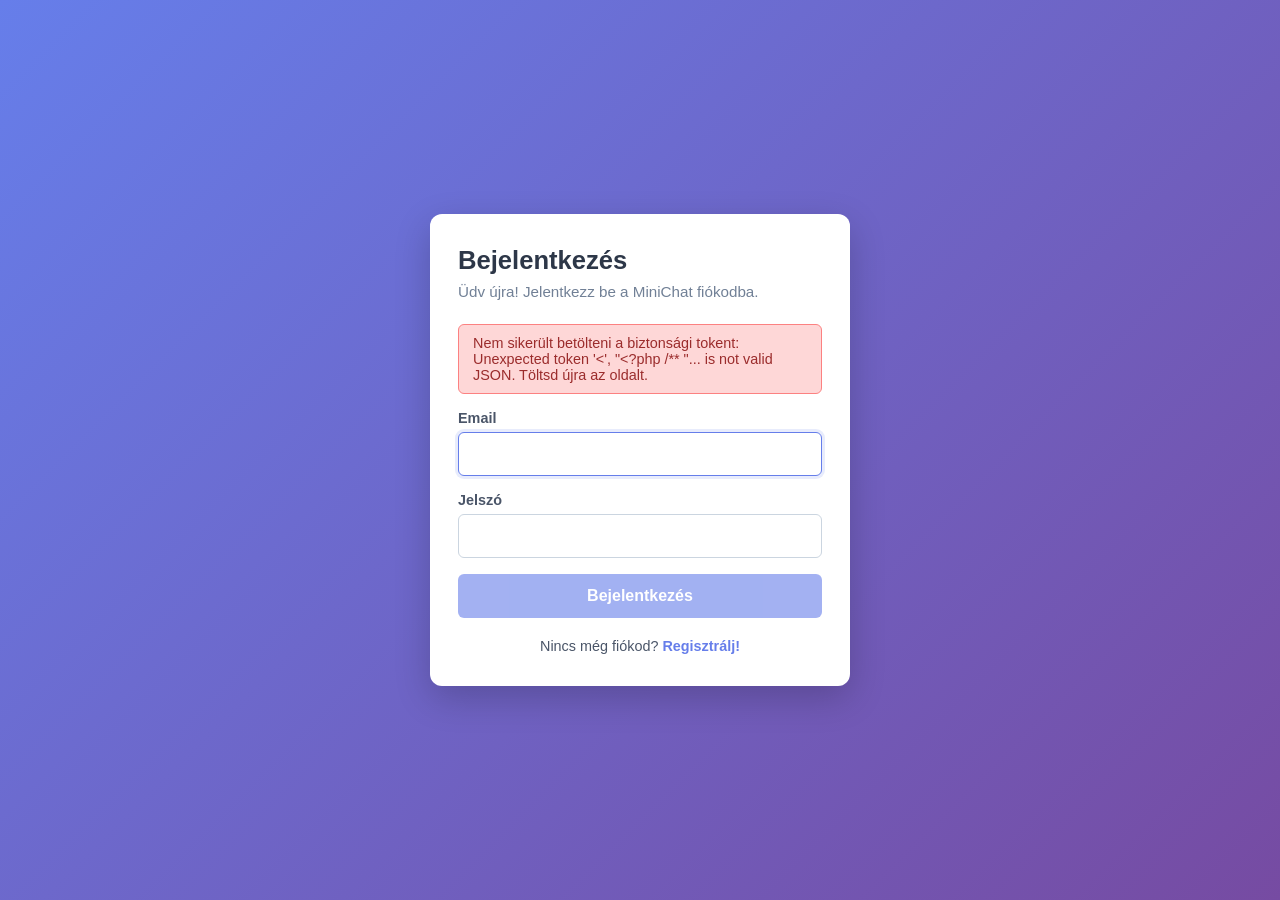
<file: avc/minichat/index.html>
<!DOCTYPE html>
<html lang="hu">
<head>
    <meta charset="UTF-8">
    <!-- US-017: viewport-fit=cover a safe-area-inset-* támogatásához (notch / home indicator). -->
    <meta name="viewport" content="width=device-width, initial-scale=1, viewport-fit=cover">
    <meta name="theme-color" content="#4f7cff">
    <title>MiniChat — Bejelentkezés</title>
    <!-- US-013: téma alkalmazása a CSS előtt — FOUC védelem. -->
    <script>(function(){try{var t=localStorage.getItem('minichat_theme');if(t==='dark'){document.documentElement.setAttribute('data-theme','dark');}}catch(e){}})();</script>
    <style>
        * { box-sizing: border-box; }
        body {
            margin: 0;
            min-height: 100vh;
            min-height: 100dvh;     /* US-017: dynamic viewport — iOS Safari keyboard ne vágja le. */
            font-family: -apple-system, BlinkMacSystemFont, "Segoe UI", Roboto, "Helvetica Neue", Arial, sans-serif;
            background: linear-gradient(135deg, #667eea 0%, #764ba2 100%);
            display: flex;
            align-items: center;
            justify-content: center;
            /* US-017: notch / home indicator alatt ne vágódjon. */
            padding: max(20px, env(safe-area-inset-top)) max(20px, env(safe-area-inset-right)) max(20px, env(safe-area-inset-bottom)) max(20px, env(safe-area-inset-left));
            -webkit-text-size-adjust: 100%;
        }
        .auth-card {
            background: #fff;
            width: 100%;
            max-width: 420px;
            padding: 32px 28px;
            border-radius: 12px;
            box-shadow: 0 12px 36px rgba(0, 0, 0, 0.2);
        }
        .auth-card h1 {
            margin: 0 0 8px;
            font-size: 1.6rem;
            color: #2d3748;
        }
        .auth-card .subtitle {
            margin: 0 0 24px;
            color: #718096;
            font-size: 0.95rem;
        }
        .form-group { margin-bottom: 16px; }
        .form-group label {
            display: block;
            margin-bottom: 6px;
            font-size: 0.9rem;
            font-weight: 600;
            color: #4a5568;
        }
        .form-group input {
            width: 100%;
            padding: 10px 12px;
            border: 1px solid #cbd5e0;
            border-radius: 6px;
            /* US-017: 16px MIN, különben iOS Safari auto-zoom fókuszra. */
            font-size: 16px;
            min-height: 44px;       /* US-017: 44x44 touch target. */
            transition: border-color 0.15s, box-shadow 0.15s;
        }
        .form-group input:focus {
            outline: none;
            border-color: #667eea;
            box-shadow: 0 0 0 3px rgba(102, 126, 234, 0.15);
        }
        .btn-primary {
            width: 100%;
            padding: 11px;
            background: #667eea;
            color: #fff;
            border: none;
            border-radius: 6px;
            font-size: 1rem;
            min-height: 44px;       /* US-017: 44x44 touch target. */
            font-weight: 600;
            cursor: pointer;
            transition: background 0.15s;
        }
        .btn-primary:hover:not(:disabled) { background: #5a67d8; }
        .btn-primary:disabled {
            opacity: 0.6;
            cursor: not-allowed;
        }
        .error-banner {
            display: none;
            background: #fed7d7;
            color: #9b2c2c;
            border: 1px solid #fc8181;
            border-radius: 6px;
            padding: 10px 14px;
            margin-bottom: 16px;
            font-size: 0.9rem;
        }
        .error-banner.visible { display: block; }
        .auth-footer {
            margin-top: 20px;
            text-align: center;
            font-size: 0.9rem;
            color: #4a5568;
        }
        .auth-footer a {
            color: #667eea;
            text-decoration: none;
            font-weight: 600;
        }
        .auth-footer a:hover { text-decoration: underline; }

        /* US-013: sötét téma override-ok az auth oldalra. A `data-theme="dark"`
         * a html-en (a head-béli boot script állítja localStorage-ből). */
        [data-theme="dark"] body {
            background: linear-gradient(135deg, #1a1f3a 0%, #2a1f3a 100%);
            color: #e6e6f0;
        }
        [data-theme="dark"] .auth-card {
            background: #2a2a3a;
            color: #e6e6f0;
            box-shadow: 0 12px 36px rgba(0, 0, 0, 0.55);
        }
        [data-theme="dark"] .auth-card h1 { color: #e6e6f0; }
        [data-theme="dark"] .auth-card .subtitle { color: #b8b8c8; }
        [data-theme="dark"] .form-group label { color: #b8b8c8; }
        [data-theme="dark"] .form-group input {
            background: #2f2f40;
            color: #e6e6f0;
            border-color: #4a4a60;
        }
        [data-theme="dark"] .form-group input:focus {
            border-color: #6688ff;
            box-shadow: 0 0 0 3px rgba(102, 136, 255, 0.25);
        }
        [data-theme="dark"] .auth-footer { color: #b8b8c8; }
        [data-theme="dark"] .auth-footer a { color: #6688ff; }
        [data-theme="dark"] .error-banner {
            background: #4a1f1f;
            color: #fed7d7;
            border-color: #6e2a2a;
        }
    </style>
</head>
<body>
    <main class="auth-card" role="main">
        <h1>Bejelentkezés</h1>
        <p class="subtitle">Üdv újra! Jelentkezz be a MiniChat fiókodba.</p>

        <div id="errorBanner" class="error-banner" role="alert" aria-live="polite"></div>

        <form id="loginForm" novalidate autocomplete="on">
            <input type="hidden" name="csrf_token" id="csrfToken" value="">

            <div class="form-group">
                <label for="email">Email</label>
                <!-- US-017: iOS Safari NE auto-capitalize/correct-olja az email mezőt. -->
                <input type="email" id="email" name="email" required maxlength="100"
                       autocomplete="email" autofocus
                       inputmode="email" autocapitalize="none" autocorrect="off" spellcheck="false">
            </div>

            <div class="form-group">
                <label for="password">Jelszó</label>
                <!-- US-017: jelszó mezőre szintén auto-capitalize/correct kikapcsolva. -->
                <input type="password" id="password" name="password" required
                       autocomplete="current-password"
                       autocapitalize="none" autocorrect="off" spellcheck="false">
            </div>

            <button type="submit" id="submitBtn" class="btn-primary">Bejelentkezés</button>
        </form>

        <div class="auth-footer">
            Nincs még fiókod? <a href="register.html">Regisztrálj!</a>
        </div>
    </main>

    <script>
    (function () {
        'use strict';

        var form          = document.getElementById('loginForm');
        var errorBanner   = document.getElementById('errorBanner');
        var submitBtn     = document.getElementById('submitBtn');
        var csrfInput     = document.getElementById('csrfToken');
        var emailInput    = document.getElementById('email');
        var passwordInput = document.getElementById('password');

        function showError(msg) {
            errorBanner.textContent = msg;
            errorBanner.classList.add('visible');
            errorBanner.scrollIntoView({ behavior: 'smooth', block: 'nearest' });
        }

        function clearError() {
            errorBanner.textContent = '';
            errorBanner.classList.remove('visible');
        }

        function validateClient() {
            var email    = emailInput.value.trim();
            var password = passwordInput.value;
            if (!email || !password) {
                return 'Email és jelszó megadása kötelező.';
            }
            return null;
        }

        function loadCsrfToken() {
            return fetch('api/auth.php?action=csrf_token', {
                method: 'GET',
                credentials: 'same-origin',
                headers: { 'Accept': 'application/json' }
            }).then(function (r) {
                return r.json();
            }).then(function (data) {
                if (data && data.success && data.token) {
                    csrfInput.value = data.token;
                } else {
                    throw new Error('Nem sikerült CSRF tokent szerezni.');
                }
            });
        }

        function submitLogin(payload) {
            return fetch('api/auth.php?action=login', {
                method: 'POST',
                credentials: 'same-origin',
                headers: {
                    'Content-Type': 'application/json',
                    'Accept': 'application/json'
                },
                body: JSON.stringify(payload)
            }).then(function (r) {
                return r.json().then(function (data) {
                    return { status: r.status, body: data };
                });
            });
        }

        form.addEventListener('submit', function (ev) {
            ev.preventDefault();
            clearError();

            var clientErr = validateClient();
            if (clientErr) {
                showError(clientErr);
                return;
            }

            if (!csrfInput.value) {
                showError('Hiányzó CSRF token. Töltsd újra az oldalt.');
                return;
            }

            submitBtn.disabled = true;
            submitBtn.textContent = 'Bejelentkezés…';

            var payload = {
                email:      emailInput.value.trim(),
                password:   passwordInput.value,
                csrf_token: csrfInput.value
            };

            submitLogin(payload).then(function (res) {
                if (res.body && res.body.success) {
                    var target = res.body.redirect ? res.body.redirect : 'chat.html';
                    window.location.href = target;
                    return;
                }
                var msg = (res.body && res.body.error) ? res.body.error : 'Ismeretlen hiba történt.';
                showError(msg);
                submitBtn.disabled = false;
                submitBtn.textContent = 'Bejelentkezés';
            }).catch(function (err) {
                showError('Hálózati hiba: ' + (err && err.message ? err.message : 'ismeretlen'));
                submitBtn.disabled = false;
                submitBtn.textContent = 'Bejelentkezés';
            });
        });

        loadCsrfToken().catch(function (err) {
            showError('Nem sikerült betölteni a biztonsági tokent: ' + (err && err.message ? err.message : 'ismeretlen') + '. Töltsd újra az oldalt.');
            submitBtn.disabled = true;
        });

        // US-017: iOS Safari keyboard fókuszon a body scrollTop felfelé csúszhat.
        // A focus event-en visszahúzzuk a top-ra, hogy az auth-card látható maradjon.
        function resetScrollOnFocus() {
            window.scrollTo(0, 0);
            if (document.body) { document.body.scrollTop = 0; }
        }
        if (emailInput) { emailInput.addEventListener('focus', resetScrollOnFocus); }
        if (passwordInput) { passwordInput.addEventListener('focus', resetScrollOnFocus); }
    })();
    </script>
</body>
</html>
</file>
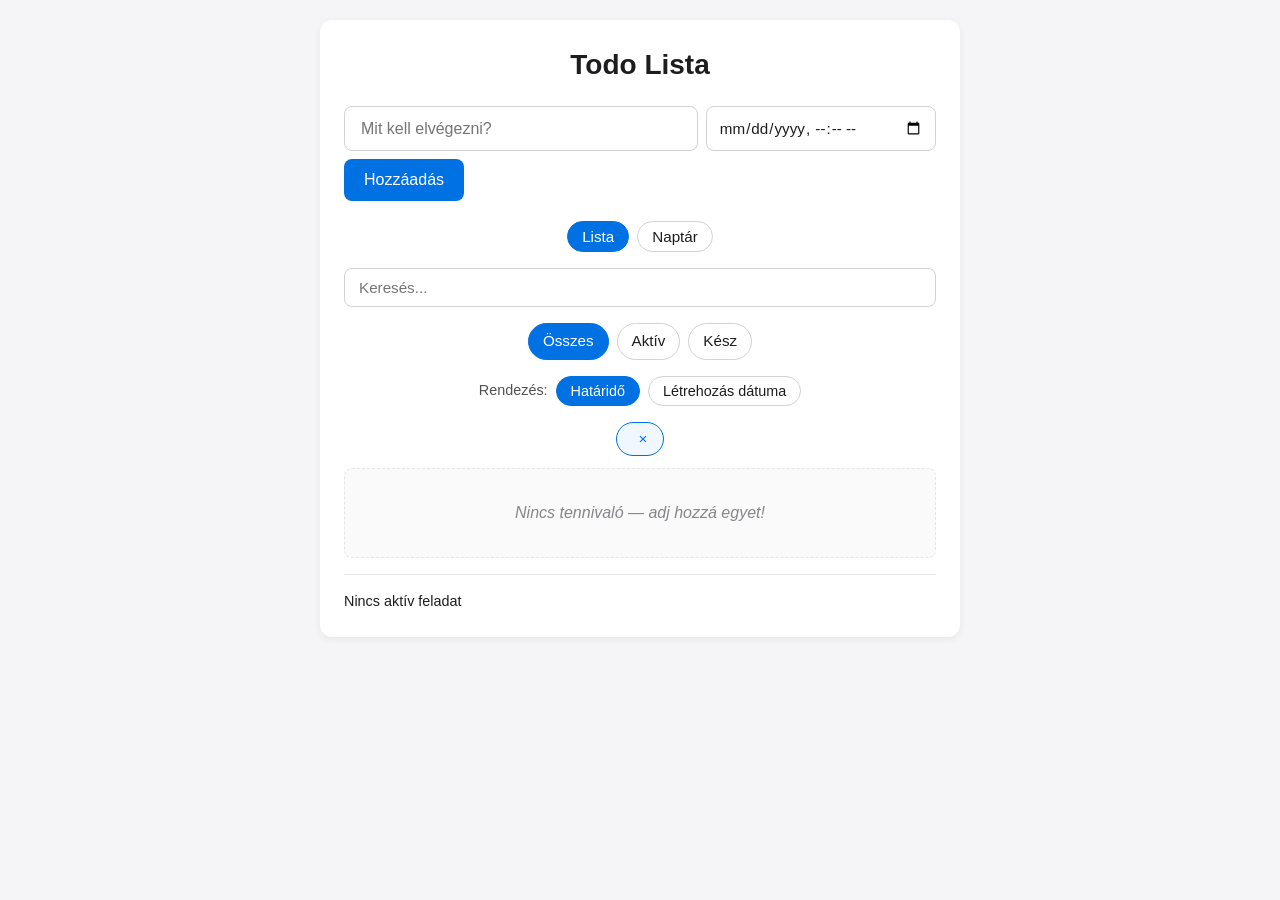
<file: avc/todo-app/index.html>
<!DOCTYPE html>
<html lang="hu">
<head>
  <meta charset="UTF-8">
  <meta name="viewport" content="width=device-width, initial-scale=1.0">
  <title>Todo App</title>
  <style>
    * {
      box-sizing: border-box;
      margin: 0;
      padding: 0;
    }

    body {
      font-family: -apple-system, BlinkMacSystemFont, "Segoe UI", Roboto, sans-serif;
      background: #f5f5f7;
      color: #1d1d1f;
      min-height: 100vh;
      padding: 20px;
      line-height: 1.5;
    }

    main {
      max-width: 640px;
      margin: 0 auto;
      background: #fff;
      border-radius: 12px;
      box-shadow: 0 2px 8px rgba(0, 0, 0, 0.06);
      padding: 24px;
    }

    h1 {
      font-size: 1.75rem;
      margin-bottom: 20px;
      text-align: center;
      color: #1d1d1f;
    }

    .todo-form {
      display: flex;
      gap: 8px;
      margin-bottom: 20px;
      flex-wrap: wrap;
    }

    .todo-input {
      flex: 1 1 200px;
      padding: 12px 16px;
      font-size: 1rem;
      border: 1px solid #d2d2d7;
      border-radius: 8px;
      outline: none;
      transition: border-color 0.15s;
    }

    .todo-input:focus {
      border-color: #0071e3;
    }

    .todo-due-input {
      padding: 12px 12px;
      font-size: 0.95rem;
      font-family: inherit;
      color: #1d1d1f;
      background: #fff;
      border: 1px solid #d2d2d7;
      border-radius: 8px;
      outline: none;
      transition: border-color 0.15s;
    }

    .todo-due-input:focus {
      border-color: #0071e3;
    }

    .todo-due-input:focus-visible {
      outline: 2px solid #0071e3;
      outline-offset: 2px;
    }

    .todo-add-btn {
      padding: 12px 20px;
      font-size: 1rem;
      font-weight: 500;
      color: #fff;
      background: #0071e3;
      border: none;
      border-radius: 8px;
      cursor: pointer;
      transition: background 0.15s;
    }

    .todo-add-btn:hover {
      background: #0077ed;
    }

    .todo-add-btn:active {
      background: #0062c4;
    }

    .todo-search {
      position: relative;
      margin-bottom: 16px;
    }

    .todo-search-input {
      width: 100%;
      padding: 10px 36px 10px 14px;
      font-size: 0.95rem;
      font-family: inherit;
      color: #1d1d1f;
      background: #fff;
      border: 1px solid #d2d2d7;
      border-radius: 8px;
      outline: none;
      transition: border-color 0.15s;
      -webkit-appearance: none;
      appearance: none;
    }

    .todo-search-input::-webkit-search-cancel-button {
      display: none;
    }

    .todo-search-input:focus {
      border-color: #0071e3;
    }

    .todo-search-input:focus-visible {
      outline: 2px solid #0071e3;
      outline-offset: 2px;
    }

    .todo-search-clear {
      position: absolute;
      top: 50%;
      right: 8px;
      transform: translateY(-50%);
      width: 24px;
      height: 24px;
      padding: 0;
      font-size: 1rem;
      line-height: 1;
      color: #86868b;
      background: transparent;
      border: none;
      border-radius: 4px;
      cursor: pointer;
      transition: background 0.15s, color 0.15s;
    }

    .todo-search-clear:hover {
      background: #f0f0f3;
      color: #1d1d1f;
    }

    .todo-search-clear:focus-visible {
      outline: 2px solid #0071e3;
      outline-offset: 2px;
    }

    .todo-search-clear[hidden] {
      display: none;
    }

    .todo-filters {
      display: flex;
      gap: 8px;
      margin-bottom: 16px;
      justify-content: center;
    }

    .todo-filter {
      padding: 6px 14px;
      font-size: 0.95rem;
      color: #1d1d1f;
      text-decoration: none;
      border: 1px solid #d2d2d7;
      border-radius: 999px;
      background: #fff;
      transition: background 0.15s, border-color 0.15s, color 0.15s;
    }

    .todo-filter:hover {
      background: #f0f0f3;
    }

    .todo-filter.is-active {
      background: #0071e3;
      border-color: #0071e3;
      color: #fff;
    }

    .todo-filter:focus-visible {
      outline: 2px solid #0071e3;
      outline-offset: 2px;
    }

    .todo-sort {
      display: flex;
      align-items: center;
      gap: 8px;
      margin-bottom: 16px;
      flex-wrap: wrap;
      justify-content: center;
    }

    .todo-sort-label {
      font-size: 0.9rem;
      color: #515154;
    }

    .todo-sort-btn {
      padding: 6px 14px;
      font-size: 0.9rem;
      font-family: inherit;
      color: #1d1d1f;
      background: #fff;
      border: 1px solid #d2d2d7;
      border-radius: 999px;
      cursor: pointer;
      transition: background 0.15s, border-color 0.15s, color 0.15s;
    }

    .todo-sort-btn:hover {
      background: #f0f0f3;
    }

    .todo-sort-btn.is-active {
      background: #0071e3;
      border-color: #0071e3;
      color: #fff;
    }

    .todo-sort-btn:focus-visible {
      outline: 2px solid #0071e3;
      outline-offset: 2px;
    }

    .todo-view-toggle {
      display: flex;
      gap: 8px;
      margin-bottom: 16px;
      justify-content: center;
    }

    .todo-view-btn {
      padding: 6px 14px;
      font-size: 0.95rem;
      font-family: inherit;
      color: #1d1d1f;
      background: #fff;
      border: 1px solid #d2d2d7;
      border-radius: 999px;
      cursor: pointer;
      transition: background 0.15s, border-color 0.15s, color 0.15s;
    }

    .todo-view-btn:hover {
      background: #f0f0f3;
    }

    .todo-view-btn.is-active {
      background: #0071e3;
      border-color: #0071e3;
      color: #fff;
    }

    .todo-view-btn:focus-visible {
      outline: 2px solid #0071e3;
      outline-offset: 2px;
    }

    .todo-day-filter {
      display: flex;
      align-items: center;
      gap: 6px;
      margin-bottom: 12px;
      padding: 6px 10px;
      background: #f0f7ff;
      border: 1px solid #0071e3;
      border-radius: 999px;
      font-size: 0.9rem;
      color: #0071e3;
      width: fit-content;
      margin-left: auto;
      margin-right: auto;
    }

    .todo-day-filter-clear {
      width: 20px;
      height: 20px;
      padding: 0;
      font-size: 0.95rem;
      line-height: 1;
      color: #0071e3;
      background: transparent;
      border: none;
      border-radius: 4px;
      cursor: pointer;
    }

    .todo-day-filter-clear:hover {
      background: #d6e9ff;
    }

    .todo-day-filter-clear:focus-visible {
      outline: 2px solid #0071e3;
      outline-offset: 2px;
    }

    .todo-cal-nav {
      display: flex;
      align-items: center;
      justify-content: space-between;
      gap: 8px;
      margin-bottom: 12px;
    }

    .todo-cal-nav-btn {
      width: 36px;
      height: 36px;
      padding: 0;
      font-size: 1.25rem;
      line-height: 1;
      color: #1d1d1f;
      background: #fff;
      border: 1px solid #d2d2d7;
      border-radius: 8px;
      cursor: pointer;
      transition: background 0.15s, border-color 0.15s;
    }

    .todo-cal-nav-btn:hover {
      background: #f0f0f3;
      border-color: #0071e3;
    }

    .todo-cal-nav-btn:focus-visible {
      outline: 2px solid #0071e3;
      outline-offset: 2px;
    }

    .todo-cal-title {
      flex: 1;
      text-align: center;
      font-size: 1.1rem;
      font-weight: 600;
      color: #1d1d1f;
      text-transform: capitalize;
    }

    .todo-cal-grid-wrap {
      overflow-x: auto;
    }

    .todo-cal-grid {
      display: grid;
      grid-template-columns: repeat(7, minmax(60px, 1fr));
      gap: 4px;
      min-width: 420px;
    }

    .todo-cal-header {
      text-align: center;
      font-weight: 600;
      font-size: 0.85rem;
      color: #515154;
      padding: 8px 0;
      text-transform: uppercase;
      letter-spacing: 0.02em;
    }

    .todo-cal-day {
      font-family: inherit;
      font-size: 0.85rem;
      text-align: left;
      background: #fafafa;
      border: 1px solid #e5e5e7;
      border-radius: 6px;
      padding: 6px;
      min-height: 84px;
      cursor: pointer;
      display: flex;
      flex-direction: column;
      gap: 4px;
      overflow: hidden;
      transition: background 0.15s, border-color 0.15s;
    }

    .todo-cal-day:hover {
      background: #f0f0f3;
      border-color: #0071e3;
    }

    .todo-cal-day.is-other-month {
      background: transparent;
      border-color: #f0f0f3;
    }

    .todo-cal-day.is-other-month .todo-cal-day-num {
      color: #c7c7cc;
    }

    .todo-cal-day.is-today {
      border-color: #0071e3;
      background: #f0f7ff;
    }

    .todo-cal-day.is-today .todo-cal-day-num {
      color: #0071e3;
    }

    .todo-cal-day:focus-visible {
      outline: 2px solid #0071e3;
      outline-offset: 2px;
    }

    .todo-cal-day-num {
      font-weight: 600;
      font-size: 0.95rem;
      color: #1d1d1f;
    }

    .todo-cal-day-todos {
      display: flex;
      flex-direction: column;
      gap: 2px;
      overflow: hidden;
    }

    .todo-cal-todo {
      font-size: 0.75rem;
      background: #0071e3;
      color: #fff;
      padding: 2px 6px;
      border-radius: 4px;
      white-space: nowrap;
      overflow: hidden;
      text-overflow: ellipsis;
    }

    .todo-cal-todo.is-overdue {
      background: #d70015;
    }

    .todo-cal-todo.is-done {
      background: #c7c7cc;
      text-decoration: line-through;
    }

    .todo-cal-more {
      font-size: 0.7rem;
      color: #515154;
      padding: 0 2px;
    }

    .todo-list {
      list-style: none;
    }

    .todo-list:empty::after {
      content: "Nincs tennivaló — adj hozzá egyet!";
      display: block;
      text-align: center;
      color: #86868b;
      padding: 32px 16px;
      font-style: italic;
      border: 1px dashed #e5e5e7;
      border-radius: 8px;
      background: #fafafa;
    }

    .todo-list[data-empty="search"]:empty::after {
      content: "Nincs találat";
    }

    .todo-item {
      display: flex;
      align-items: center;
      gap: 12px;
      padding: 12px 16px;
      border: 1px solid #e5e5e7;
      border-radius: 8px;
      margin-bottom: 8px;
      background: #fafafa;
      word-break: break-word;
      transition: background 0.15s, border-color 0.15s;
      flex-wrap: wrap;
    }

    .todo-item.is-overdue {
      border-color: #d70015;
      background: #fff5f5;
    }

    .todo-item.is-overdue.is-done {
      border-color: #e5e5e7;
      background: #fafafa;
    }

    .todo-checkbox {
      width: 18px;
      height: 18px;
      flex-shrink: 0;
      cursor: pointer;
      accent-color: #0071e3;
    }

    .todo-text {
      flex: 1;
      transition: color 0.15s, text-decoration-color 0.15s;
      cursor: text;
    }

    .todo-item.is-done .todo-text {
      text-decoration: line-through;
      color: #86868b;
    }

    .todo-edit-input {
      flex: 1;
      padding: 6px 10px;
      font-size: 1rem;
      font-family: inherit;
      color: #1d1d1f;
      background: #fff;
      border: 1px solid #0071e3;
      border-radius: 6px;
      outline: none;
    }

    .todo-due {
      display: flex;
      align-items: center;
      gap: 4px;
      flex-shrink: 0;
    }

    .todo-due-display,
    .todo-due-add {
      padding: 4px 10px;
      font-size: 0.85rem;
      font-family: inherit;
      color: #515154;
      background: #f0f0f3;
      border: 1px solid transparent;
      border-radius: 6px;
      cursor: pointer;
      white-space: nowrap;
      transition: background 0.15s, color 0.15s, border-color 0.15s;
    }

    .todo-due-display:hover {
      background: #e5e5ea;
    }

    .todo-due-add {
      color: #0071e3;
      background: transparent;
      border-color: #d2d2d7;
    }

    .todo-due-add:hover {
      background: #f0f7ff;
      border-color: #0071e3;
    }

    .todo-item.is-overdue:not(.is-done) .todo-due-display {
      background: #ffe5e5;
      color: #d70015;
      font-weight: 600;
    }

    .todo-item.is-overdue:not(.is-done) .todo-due-display::after {
      content: " ⚠ Lejárt";
    }

    .todo-due-clear {
      flex-shrink: 0;
      width: 22px;
      height: 22px;
      padding: 0;
      font-size: 0.95rem;
      line-height: 1;
      color: #86868b;
      background: transparent;
      border: none;
      border-radius: 4px;
      cursor: pointer;
      transition: background 0.15s, color 0.15s;
    }

    .todo-due-clear:hover {
      background: #ffe5e5;
      color: #d70015;
    }

    .todo-due-edit-input {
      padding: 6px 8px;
      font-size: 0.9rem;
      font-family: inherit;
      color: #1d1d1f;
      background: #fff;
      border: 1px solid #0071e3;
      border-radius: 6px;
      outline: none;
    }

    .todo-due-display:focus-visible,
    .todo-due-add:focus-visible,
    .todo-due-clear:focus-visible,
    .todo-due-edit-input:focus-visible {
      outline: 2px solid #0071e3;
      outline-offset: 2px;
    }

    .todo-delete-btn {
      flex-shrink: 0;
      width: 28px;
      height: 28px;
      padding: 0;
      font-size: 1.25rem;
      line-height: 1;
      color: #86868b;
      background: transparent;
      border: none;
      border-radius: 6px;
      cursor: pointer;
      transition: background 0.15s, color 0.15s;
    }

    .todo-delete-btn:hover {
      background: #ffe5e5;
      color: #d70015;
    }

    .todo-delete-btn:focus-visible {
      outline: 2px solid #0071e3;
      outline-offset: 2px;
    }

    .todo-attach-btn {
      flex-shrink: 0;
      width: 28px;
      height: 28px;
      padding: 0;
      font-size: 1rem;
      line-height: 1;
      color: #515154;
      background: transparent;
      border: none;
      border-radius: 6px;
      cursor: pointer;
      transition: background 0.15s, color 0.15s;
    }

    .todo-attach-btn:hover {
      background: #f0f7ff;
      color: #0071e3;
    }

    .todo-attach-btn:focus-visible {
      outline: 2px solid #0071e3;
      outline-offset: 2px;
    }

    .todo-attachments {
      list-style: none;
      flex-basis: 100%;
      margin: 4px 0 0 30px;
      padding: 0;
      display: flex;
      flex-direction: column;
      gap: 4px;
    }

    .todo-attachment {
      display: flex;
      flex-wrap: wrap;
      align-items: center;
      gap: 8px;
      padding: 4px 8px;
      background: #fff;
      border: 1px solid #e5e5e7;
      border-radius: 6px;
      font-size: 0.85rem;
    }

    .todo-attachment-name {
      flex: 1 1 auto;
      min-width: 0;
      padding: 2px 4px;
      font-family: inherit;
      font-size: 0.85rem;
      color: #0071e3;
      background: transparent;
      border: none;
      cursor: pointer;
      text-align: left;
      text-decoration: underline;
      text-underline-offset: 2px;
      overflow: hidden;
      text-overflow: ellipsis;
      white-space: nowrap;
    }

    .todo-attachment-name:hover {
      color: #0062c4;
    }

    .todo-attachment-name:focus-visible {
      outline: 2px solid #0071e3;
      outline-offset: 2px;
    }

    .todo-attachment-name.is-image::before {
      content: "🖼️ ";
    }

    .todo-attachment-name.is-file::before {
      content: "📄 ";
    }

    .todo-attachment-size {
      flex-shrink: 0;
      color: #86868b;
      font-size: 0.8rem;
    }

    .todo-attachment-remove {
      flex-shrink: 0;
      width: 22px;
      height: 22px;
      padding: 0;
      font-size: 0.95rem;
      line-height: 1;
      color: #86868b;
      background: transparent;
      border: none;
      border-radius: 4px;
      cursor: pointer;
      transition: background 0.15s, color 0.15s;
    }

    .todo-attachment-remove:hover {
      background: #ffe5e5;
      color: #d70015;
    }

    .todo-attachment-remove:focus-visible {
      outline: 2px solid #0071e3;
      outline-offset: 2px;
    }

    .todo-attachment-preview {
      flex-basis: 100%;
      max-width: 240px;
      max-height: 160px;
      margin-top: 4px;
      border: 1px solid #d2d2d7;
      border-radius: 6px;
      object-fit: contain;
      background: #fff;
    }

    .todo-error {
      margin-bottom: 16px;
      padding: 10px 14px;
      background: #ffe5e5;
      color: #d70015;
      border: 1px solid #ffb3b3;
      border-radius: 8px;
      font-size: 0.95rem;
    }

    .todo-error[hidden] {
      display: none;
    }

    .todo-file-input {
      position: absolute;
      width: 1px;
      height: 1px;
      padding: 0;
      margin: -1px;
      overflow: hidden;
      clip: rect(0, 0, 0, 0);
      white-space: nowrap;
      border: 0;
    }

    .todo-input:focus-visible,
    .todo-add-btn:focus-visible,
    .todo-checkbox:focus-visible,
    .todo-edit-input:focus-visible {
      outline: 2px solid #0071e3;
      outline-offset: 2px;
    }

    .todo-status {
      display: flex;
      align-items: center;
      justify-content: space-between;
      gap: 12px;
      margin-top: 16px;
      padding-top: 16px;
      border-top: 1px solid #e5e5e7;
      font-size: 0.9rem;
      color: #515154;
    }

    .todo-status-count {
      font-weight: 500;
      color: #1d1d1f;
    }

    .todo-status-total {
      color: #86868b;
    }

    @media (max-width: 640px) {
      body {
        padding: 12px;
      }

      main {
        padding: 16px;
      }

      h1 {
        font-size: 1.5rem;
        margin-bottom: 16px;
      }

      .todo-form {
        flex-direction: column;
      }

      .todo-input,
      .todo-due-input,
      .todo-add-btn {
        width: 100%;
      }

      .todo-filters {
        flex-wrap: wrap;
      }

      .todo-item {
        flex-wrap: wrap;
      }

      .todo-due {
        order: 3;
        flex-basis: 100%;
        margin-left: 30px;
      }

      .todo-attachments {
        margin-left: 30px;
      }

      .todo-attachment-preview {
        max-width: 100%;
      }

      .todo-status {
        flex-direction: column;
        align-items: flex-start;
        gap: 4px;
      }

      .todo-cal-grid {
        grid-template-columns: repeat(7, minmax(48px, 1fr));
        gap: 2px;
        min-width: 360px;
      }

      .todo-cal-day {
        min-height: 64px;
        padding: 4px;
        gap: 2px;
      }

      .todo-cal-day-num {
        font-size: 0.8rem;
      }

      .todo-cal-todo {
        font-size: 0.7rem;
        padding: 1px 4px;
      }

      .todo-cal-header {
        font-size: 0.75rem;
        padding: 4px 0;
      }

      .todo-cal-title {
        font-size: 1rem;
      }
    }
  </style>
</head>
<body>
  <main>
    <h1>Todo Lista</h1>

    <div class="todo-error" id="todo-error" role="alert" aria-live="assertive" hidden></div>

    <input
      type="file"
      class="todo-file-input"
      id="todo-file-input"
      accept="image/*,.pdf,.txt,.doc"
      multiple
      aria-hidden="true"
      tabindex="-1"
    >

    <form class="todo-form" id="todo-form" aria-label="Új todo hozzáadása">
      <input
        type="text"
        class="todo-input"
        id="todo-input"
        name="todo-text"
        placeholder="Mit kell elvégezni?"
        aria-label="Todo szövege"
        autocomplete="off"
        required
      >
      <input
        type="datetime-local"
        class="todo-due-input"
        id="todo-due-input"
        name="todo-due"
        aria-label="Határidő (opcionális)"
      >
      <button type="submit" class="todo-add-btn">Hozzáadás</button>
    </form>

    <div class="todo-view-toggle" id="todo-view-toggle" role="group" aria-label="Nézet">
      <button type="button" class="todo-view-btn" data-view="list" aria-pressed="true">Lista</button>
      <button type="button" class="todo-view-btn" data-view="calendar" aria-pressed="false">Naptár</button>
    </div>

    <div id="todo-list-view">
      <div class="todo-search" id="todo-search">
        <input
          type="search"
          class="todo-search-input"
          id="todo-search-input"
          placeholder="Keresés..."
          aria-label="Keresés a todók között"
          autocomplete="off"
        >
        <button
          type="button"
          class="todo-search-clear"
          id="todo-search-clear"
          aria-label="Keresés törlése"
          hidden
        >×</button>
      </div>

      <nav class="todo-filters" id="todo-filters" aria-label="Szűrés állapot szerint">
        <a href="#/all" class="todo-filter" data-filter="all">Összes</a>
        <a href="#/active" class="todo-filter" data-filter="active">Aktív</a>
        <a href="#/completed" class="todo-filter" data-filter="completed">Kész</a>
      </nav>

      <div class="todo-sort" id="todo-sort" role="group" aria-label="Rendezés">
        <span class="todo-sort-label">Rendezés:</span>
        <button type="button" class="todo-sort-btn" data-sort="dueDate" aria-pressed="true">Határidő</button>
        <button type="button" class="todo-sort-btn" data-sort="createdAt" aria-pressed="false">Létrehozás dátuma</button>
      </div>

      <div class="todo-day-filter" id="todo-day-filter" hidden>
        <span id="todo-day-filter-text"></span>
        <button type="button" class="todo-day-filter-clear" aria-label="Napi szűrő törlése">×</button>
      </div>

      <ul class="todo-list" id="todo-list" aria-label="Todo lista"></ul>

      <footer class="todo-status" id="todo-status" aria-live="polite" aria-atomic="true">
        <span class="todo-status-count" id="todo-status-count">0 aktív feladat</span>
        <span class="todo-status-total" id="todo-status-total"></span>
      </footer>
    </div>

    <div id="todo-calendar-view" hidden>
      <div class="todo-cal-nav">
        <button type="button" class="todo-cal-nav-btn" id="todo-cal-prev" aria-label="Előző hónap">‹</button>
        <h2 class="todo-cal-title" id="todo-cal-title" aria-live="polite"></h2>
        <button type="button" class="todo-cal-nav-btn" id="todo-cal-next" aria-label="Következő hónap">›</button>
      </div>
      <div class="todo-cal-grid-wrap">
        <div class="todo-cal-grid" id="todo-cal-grid" role="grid" aria-label="Naptár"></div>
      </div>
    </div>
  </main>

  <script>
    (function () {
      'use strict';

      const STORAGE_KEY = 'advc-todos';
      const SORT_STORAGE_KEY = 'advc-sort';
      const VIEW_STORAGE_KEY = 'advc-view';
      const VALID_FILTERS = ['all', 'active', 'completed'];
      const VALID_SORTS = ['dueDate', 'createdAt'];
      const VALID_VIEWS = ['list', 'calendar'];
      const DEFAULT_SORT = 'dueDate';
      const DEFAULT_VIEW = 'list';
      const OVERDUE_TICK_MS = 30000;
      const WEEKDAY_HEADERS = ['H', 'K', 'Sz', 'Cs', 'P', 'Sz', 'V'];
      const MAX_ATTACHMENT_BYTES = 2 * 1024 * 1024;
      const ERROR_AUTO_HIDE_MS = 6000;
      const form = document.getElementById('todo-form');
      const input = document.getElementById('todo-input');
      const dueInput = document.getElementById('todo-due-input');
      const list = document.getElementById('todo-list');
      const filtersNav = document.getElementById('todo-filters');
      const sortNav = document.getElementById('todo-sort');
      const statusCount = document.getElementById('todo-status-count');
      const statusTotal = document.getElementById('todo-status-total');
      const viewToggle = document.getElementById('todo-view-toggle');
      const listView = document.getElementById('todo-list-view');
      const calendarView = document.getElementById('todo-calendar-view');
      const dayFilterEl = document.getElementById('todo-day-filter');
      const dayFilterText = document.getElementById('todo-day-filter-text');
      const calPrevBtn = document.getElementById('todo-cal-prev');
      const calNextBtn = document.getElementById('todo-cal-next');
      const calTitle = document.getElementById('todo-cal-title');
      const calGrid = document.getElementById('todo-cal-grid');
      const searchInput = document.getElementById('todo-search-input');
      const searchClearBtn = document.getElementById('todo-search-clear');
      const fileInput = document.getElementById('todo-file-input');
      const errorBanner = document.getElementById('todo-error');

      const monthYearFormatter = new Intl.DateTimeFormat('hu-HU', {
        year: 'numeric',
        month: 'long'
      });
      const dayLabelFormatter = new Intl.DateTimeFormat('hu-HU', {
        year: 'numeric',
        month: 'long',
        day: 'numeric'
      });

      const dueDisplayFormatter = new Intl.DateTimeFormat('hu-HU', {
        month: 'short',
        day: 'numeric',
        hour: '2-digit',
        minute: '2-digit'
      });

      let todos = loadTodos();
      let currentFilter = readFilterFromHash();
      let currentSort = loadSort();
      let currentView = loadView();
      let currentDayFilter = null;
      let currentSearchQuery = '';
      let pendingAttachTodoId = null;
      let errorTimeoutId = null;
      const expandedAttachments = new Set();
      let calendarMonth = (function () {
        const now = new Date();
        return { year: now.getFullYear(), month: now.getMonth() };
      })();
      render();
      setInterval(updateOverdueState, OVERDUE_TICK_MS);

      window.addEventListener('hashchange', function () {
        currentFilter = readFilterFromHash();
        currentDayFilter = null;
        render();
      });

      viewToggle.addEventListener('click', function (event) {
        const btn = event.target.closest('.todo-view-btn');
        if (!btn || !viewToggle.contains(btn)) return;
        const newView = btn.dataset.view;
        if (VALID_VIEWS.indexOf(newView) < 0 || newView === currentView) return;
        currentView = newView;
        currentDayFilter = null;
        saveView();
        render();
      });

      calPrevBtn.addEventListener('click', function () {
        calendarMonth.month -= 1;
        if (calendarMonth.month < 0) {
          calendarMonth.month = 11;
          calendarMonth.year -= 1;
        }
        renderCalendar();
      });

      calNextBtn.addEventListener('click', function () {
        calendarMonth.month += 1;
        if (calendarMonth.month > 11) {
          calendarMonth.month = 0;
          calendarMonth.year += 1;
        }
        renderCalendar();
      });

      calGrid.addEventListener('click', function (event) {
        const cell = event.target.closest('.todo-cal-day');
        if (!cell || !calGrid.contains(cell)) return;
        const dateKey = cell.dataset.date;
        if (!dateKey) return;
        currentDayFilter = dateKey;
        currentView = 'list';
        saveView();
        render();
      });

      dayFilterEl.addEventListener('click', function (event) {
        if (!event.target.classList.contains('todo-day-filter-clear')) return;
        currentDayFilter = null;
        render();
      });

      searchInput.addEventListener('input', function () {
        currentSearchQuery = searchInput.value;
        searchClearBtn.hidden = currentSearchQuery.length === 0;
        render();
      });

      searchClearBtn.addEventListener('click', function () {
        if (currentSearchQuery === '' && searchInput.value === '') return;
        currentSearchQuery = '';
        searchInput.value = '';
        searchClearBtn.hidden = true;
        searchInput.focus();
        render();
      });

      sortNav.addEventListener('click', function (event) {
        const btn = event.target.closest('.todo-sort-btn');
        if (!btn || !sortNav.contains(btn)) return;
        const newSort = btn.dataset.sort;
        if (VALID_SORTS.indexOf(newSort) < 0 || newSort === currentSort) return;
        currentSort = newSort;
        saveSort();
        render();
      });

      form.addEventListener('submit', function (event) {
        event.preventDefault();
        const text = input.value.trim();
        if (!text) return;
        const dueDate = parseDueInput(dueInput.value);
        addTodo(text, dueDate);
        input.value = '';
        dueInput.value = '';
        input.focus();
      });

      list.addEventListener('click', function (event) {
        const target = event.target;
        const li = target.closest('.todo-item');
        if (!li) return;
        const id = li.dataset.id;
        if (target.classList.contains('todo-checkbox')) {
          toggleTodo(id);
        } else if (target.classList.contains('todo-delete-btn')) {
          deleteTodo(id);
        } else if (target.classList.contains('todo-due-clear')) {
          clearDueDate(id);
        } else if (target.classList.contains('todo-due-display') ||
                   target.classList.contains('todo-due-add')) {
          startEditDueDate(id, target.closest('.todo-due'));
        } else if (target.classList.contains('todo-attach-btn')) {
          triggerFilePicker(id);
        } else if (target.classList.contains('todo-attachment-remove')) {
          const attLi = target.closest('.todo-attachment');
          if (attLi) removeAttachment(id, attLi.dataset.attachId);
        } else if (target.classList.contains('todo-attachment-name')) {
          const attLi = target.closest('.todo-attachment');
          if (attLi) handleAttachmentOpen(id, attLi.dataset.attachId);
        }
      });

      fileInput.addEventListener('change', function () {
        const todoId = pendingAttachTodoId;
        pendingAttachTodoId = null;
        const files = Array.from(fileInput.files || []);
        fileInput.value = '';
        if (!todoId || files.length === 0) return;
        attachFilesToTodo(todoId, files);
      });

      errorBanner.addEventListener('click', hideError);

      list.addEventListener('dblclick', function (event) {
        const target = event.target;
        if (!target.classList.contains('todo-text')) return;
        const li = target.closest('.todo-item');
        if (!li) return;
        startEdit(li.dataset.id, target);
      });

      function addTodo(text, dueDate) {
        todos.push({
          id: generateId(),
          text: text,
          done: false,
          createdAt: Date.now(),
          dueDate: dueDate || null
        });
        saveTodos();
        render();
      }

      function toggleTodo(id) {
        const todo = todos.find(function (t) { return t.id === id; });
        if (!todo) return;
        todo.done = !todo.done;
        saveTodos();
        render();
      }

      function deleteTodo(id) {
        todos = todos.filter(function (t) { return t.id !== id; });
        saveTodos();
        render();
      }

      function clearDueDate(id) {
        const todo = todos.find(function (t) { return t.id === id; });
        if (!todo || !todo.dueDate) return;
        todo.dueDate = null;
        saveTodos();
        render();
      }

      function triggerFilePicker(todoId) {
        pendingAttachTodoId = todoId;
        fileInput.value = '';
        fileInput.click();
      }

      function readFileAsDataURL(file) {
        return new Promise(function (resolve, reject) {
          const reader = new FileReader();
          reader.onload = function () { resolve(reader.result); };
          reader.onerror = function () { reject(reader.error || new Error('FileReader hiba')); };
          reader.readAsDataURL(file);
        });
      }

      function attachFilesToTodo(todoId, files) {
        const todo = todos.find(function (t) { return t.id === todoId; });
        if (!todo) return;
        if (!Array.isArray(todo.attachments)) todo.attachments = [];

        const oversized = [];
        const tasks = [];
        for (const file of files) {
          if (file.size > MAX_ATTACHMENT_BYTES) {
            oversized.push(file.name);
            continue;
          }
          tasks.push(
            readFileAsDataURL(file).then(function (dataUrl) {
              return {
                id: generateId(),
                name: file.name,
                size: file.size,
                type: file.type || '',
                dataUrl: dataUrl
              };
            }).catch(function () {
              showError('Nem sikerült olvasni: ' + file.name);
              return null;
            })
          );
        }

        Promise.all(tasks).then(function (results) {
          const added = results.filter(function (a) { return !!a; });
          for (const att of added) todo.attachments.push(att);

          if (added.length > 0 && !saveTodos()) {
            const ids = new Set(added.map(function (a) { return a.id; }));
            todo.attachments = todo.attachments.filter(function (a) { return !ids.has(a.id); });
            showError('A localStorage megtelt. A csatolmány nem mentődött el. Törölj néhány csatolmányt vagy todót!');
          }

          if (oversized.length > 0) {
            showError(oversized.join(', ') + ' túl nagy (max 2 MB / fájl).');
          }
          render();
        });
      }

      function removeAttachment(todoId, attachId) {
        const todo = todos.find(function (t) { return t.id === todoId; });
        if (!todo || !Array.isArray(todo.attachments)) return;
        const before = todo.attachments.length;
        todo.attachments = todo.attachments.filter(function (a) { return a.id !== attachId; });
        if (todo.attachments.length === before) return;
        expandedAttachments.delete(attachId);
        saveTodos();
        render();
      }

      function handleAttachmentOpen(todoId, attachId) {
        const todo = todos.find(function (t) { return t.id === todoId; });
        if (!todo || !Array.isArray(todo.attachments)) return;
        const att = todo.attachments.find(function (a) { return a.id === attachId; });
        if (!att) return;
        if (isImageAttachment(att)) {
          if (expandedAttachments.has(attachId)) expandedAttachments.delete(attachId);
          else expandedAttachments.add(attachId);
          render();
        } else {
          triggerDownload(att.name, att.dataUrl);
        }
      }

      function isImageAttachment(att) {
        return !!(att && typeof att.type === 'string' && att.type.indexOf('image/') === 0);
      }

      function triggerDownload(name, dataUrl) {
        const a = document.createElement('a');
        a.href = dataUrl;
        a.download = name || 'csatolmany';
        a.rel = 'noopener';
        document.body.appendChild(a);
        a.click();
        document.body.removeChild(a);
      }

      function formatFileSize(bytes) {
        if (typeof bytes !== 'number' || !isFinite(bytes) || bytes < 0) return '';
        if (bytes < 1024) return bytes + ' B';
        if (bytes < 1024 * 1024) return (bytes / 1024).toFixed(1) + ' KB';
        return (bytes / (1024 * 1024)).toFixed(2) + ' MB';
      }

      function showError(msg) {
        errorBanner.textContent = msg;
        errorBanner.hidden = false;
        if (errorTimeoutId) clearTimeout(errorTimeoutId);
        errorTimeoutId = setTimeout(hideError, ERROR_AUTO_HIDE_MS);
      }

      function hideError() {
        if (errorTimeoutId) {
          clearTimeout(errorTimeoutId);
          errorTimeoutId = null;
        }
        errorBanner.hidden = true;
        errorBanner.textContent = '';
      }

      function startEditDueDate(id, dueWrapper) {
        const todo = todos.find(function (t) { return t.id === id; });
        if (!todo || !dueWrapper) return;

        const editInput = document.createElement('input');
        editInput.type = 'datetime-local';
        editInput.className = 'todo-due-edit-input';
        editInput.setAttribute('aria-label', 'Határidő szerkesztése');
        if (todo.dueDate) {
          editInput.value = formatForDateTimeLocal(todo.dueDate);
        }

        let finished = false;

        function commit() {
          if (finished) return;
          finished = true;
          const newDue = parseDueInput(editInput.value);
          const currentDue = todo.dueDate || null;
          if (newDue !== currentDue) {
            todo.dueDate = newDue;
            saveTodos();
          }
          render();
        }

        function cancel() {
          if (finished) return;
          finished = true;
          render();
        }

        editInput.addEventListener('keydown', function (event) {
          if (event.key === 'Enter') {
            event.preventDefault();
            commit();
          } else if (event.key === 'Escape') {
            event.preventDefault();
            cancel();
          }
        });
        editInput.addEventListener('change', commit);
        editInput.addEventListener('blur', commit);

        dueWrapper.replaceWith(editInput);
        editInput.focus();
        if (typeof editInput.showPicker === 'function') {
          try { editInput.showPicker(); } catch (e) { /* ignore */ }
        }
      }

      function startEdit(id, textSpan) {
        const todo = todos.find(function (t) { return t.id === id; });
        if (!todo) return;

        const editInput = document.createElement('input');
        editInput.type = 'text';
        editInput.className = 'todo-edit-input';
        editInput.value = todo.text;
        editInput.setAttribute('aria-label', 'Todo szerkesztése');

        let finished = false;

        function commit() {
          if (finished) return;
          finished = true;
          const newText = editInput.value.trim();
          if (newText && newText !== todo.text) {
            todo.text = newText;
            saveTodos();
          }
          render();
        }

        function cancel() {
          if (finished) return;
          finished = true;
          render();
        }

        editInput.addEventListener('keydown', function (event) {
          if (event.key === 'Enter') {
            event.preventDefault();
            commit();
          } else if (event.key === 'Escape') {
            event.preventDefault();
            cancel();
          }
        });

        editInput.addEventListener('blur', commit);

        textSpan.replaceWith(editInput);
        editInput.focus();
        editInput.select();
      }

      function generateId() {
        if (typeof crypto !== 'undefined' && typeof crypto.randomUUID === 'function') {
          return crypto.randomUUID();
        }
        return String(Date.now()) + '-' + Math.random().toString(36).slice(2, 10);
      }

      function parseDueInput(value) {
        if (!value) return null;
        const ms = new Date(value).getTime();
        return isNaN(ms) ? null : ms;
      }

      function formatForDateTimeLocal(ms) {
        const d = new Date(ms);
        if (isNaN(d.getTime())) return '';
        const pad = function (n) { return String(n).padStart(2, '0'); };
        return d.getFullYear() + '-' + pad(d.getMonth() + 1) + '-' + pad(d.getDate())
          + 'T' + pad(d.getHours()) + ':' + pad(d.getMinutes());
      }

      function formatForDisplay(ms) {
        const d = new Date(ms);
        if (isNaN(d.getTime())) return '';
        return dueDisplayFormatter.format(d);
      }

      function isOverdue(todo, now) {
        return !!(todo.dueDate && !todo.done && todo.dueDate < now);
      }

      function loadTodos() {
        try {
          const raw = localStorage.getItem(STORAGE_KEY);
          if (!raw) return [];
          const parsed = JSON.parse(raw);
          return Array.isArray(parsed) ? parsed : [];
        } catch (err) {
          return [];
        }
      }

      function saveTodos() {
        try {
          localStorage.setItem(STORAGE_KEY, JSON.stringify(todos));
          return true;
        } catch (err) {
          return false;
        }
      }

      function readFilterFromHash() {
        const hash = (window.location.hash || '').replace(/^#\//, '');
        return VALID_FILTERS.indexOf(hash) >= 0 ? hash : 'all';
      }

      function loadSort() {
        try {
          const stored = localStorage.getItem(SORT_STORAGE_KEY);
          return VALID_SORTS.indexOf(stored) >= 0 ? stored : DEFAULT_SORT;
        } catch (err) {
          return DEFAULT_SORT;
        }
      }

      function saveSort() {
        try {
          localStorage.setItem(SORT_STORAGE_KEY, currentSort);
        } catch (err) {
          /* ignore */
        }
      }

      function loadView() {
        try {
          const stored = localStorage.getItem(VIEW_STORAGE_KEY);
          return VALID_VIEWS.indexOf(stored) >= 0 ? stored : DEFAULT_VIEW;
        } catch (err) {
          return DEFAULT_VIEW;
        }
      }

      function saveView() {
        try {
          localStorage.setItem(VIEW_STORAGE_KEY, currentView);
        } catch (err) {
          /* ignore */
        }
      }

      function pad2(n) {
        return String(n).padStart(2, '0');
      }

      function dateKeyFor(year, month, day) {
        return year + '-' + pad2(month + 1) + '-' + pad2(day);
      }

      function todoDateKey(ms) {
        const d = new Date(ms);
        return dateKeyFor(d.getFullYear(), d.getMonth(), d.getDate());
      }

      function formatDayLabel(key) {
        const parts = key.split('-');
        const y = Number(parts[0]);
        const m = Number(parts[1]);
        const d = Number(parts[2]);
        return dayLabelFormatter.format(new Date(y, m - 1, d));
      }

      function sortTodos(items) {
        const sorted = items.slice();
        sorted.sort(function (a, b) {
          if (a.done !== b.done) return a.done ? 1 : -1;
          if (currentSort === 'dueDate') {
            const aDue = a.dueDate || null;
            const bDue = b.dueDate || null;
            if (aDue === null && bDue === null) {
              return (a.createdAt || 0) - (b.createdAt || 0);
            }
            if (aDue === null) return 1;
            if (bDue === null) return -1;
            if (aDue !== bDue) return aDue - bDue;
            return (a.createdAt || 0) - (b.createdAt || 0);
          }
          return (a.createdAt || 0) - (b.createdAt || 0);
        });
        return sorted;
      }

      function filterTodos(items) {
        let result = items;
        if (currentDayFilter) {
          result = result.filter(function (t) {
            return t.dueDate && todoDateKey(t.dueDate) === currentDayFilter;
          });
        }
        const query = currentSearchQuery.trim().toLowerCase();
        if (query) {
          result = result.filter(function (t) {
            return (t.text || '').toLowerCase().indexOf(query) !== -1;
          });
        }
        if (currentFilter === 'active') {
          return result.filter(function (t) { return !t.done; });
        }
        if (currentFilter === 'completed') {
          return result.filter(function (t) { return !!t.done; });
        }
        return result;
      }

      function renderFilters() {
        const links = filtersNav.querySelectorAll('.todo-filter');
        for (const link of links) {
          if (link.dataset.filter === currentFilter) {
            link.classList.add('is-active');
            link.setAttribute('aria-current', 'true');
          } else {
            link.classList.remove('is-active');
            link.removeAttribute('aria-current');
          }
        }
      }

      function renderSort() {
        const buttons = sortNav.querySelectorAll('.todo-sort-btn');
        for (const btn of buttons) {
          const active = btn.dataset.sort === currentSort;
          btn.classList.toggle('is-active', active);
          btn.setAttribute('aria-pressed', active ? 'true' : 'false');
        }
      }

      function renderStatus() {
        const total = todos.length;
        const active = todos.reduce(function (n, t) { return n + (t.done ? 0 : 1); }, 0);
        statusCount.textContent = active === 0
          ? 'Nincs aktív feladat'
          : active + ' aktív feladat';
        statusTotal.textContent = total === 0
          ? ''
          : 'Összesen: ' + total;
      }

      function renderViewToggle() {
        const buttons = viewToggle.querySelectorAll('.todo-view-btn');
        for (const btn of buttons) {
          const active = btn.dataset.view === currentView;
          btn.classList.toggle('is-active', active);
          btn.setAttribute('aria-pressed', active ? 'true' : 'false');
        }
      }

      function renderDayFilter() {
        if (currentDayFilter) {
          dayFilterEl.hidden = false;
          dayFilterText.textContent = '📅 ' + formatDayLabel(currentDayFilter);
        } else {
          dayFilterEl.hidden = true;
          dayFilterText.textContent = '';
        }
      }

      function renderCalendar() {
        calTitle.textContent = monthYearFormatter.format(
          new Date(calendarMonth.year, calendarMonth.month, 1)
        );

        calGrid.innerHTML = '';

        for (const label of WEEKDAY_HEADERS) {
          const header = document.createElement('div');
          header.className = 'todo-cal-header';
          header.setAttribute('role', 'columnheader');
          header.textContent = label;
          calGrid.appendChild(header);
        }

        const todosByDate = {};
        for (const t of todos) {
          if (!t.dueDate) continue;
          const key = todoDateKey(t.dueDate);
          if (!todosByDate[key]) todosByDate[key] = [];
          todosByDate[key].push(t);
        }

        const firstOfMonth = new Date(calendarMonth.year, calendarMonth.month, 1);
        const firstDow = (firstOfMonth.getDay() + 6) % 7;
        const todayKey = todoDateKey(Date.now());
        const now = Date.now();
        const totalCells = 42;

        for (let i = 0; i < totalCells; i++) {
          const offset = i - firstDow;
          const cellDate = new Date(calendarMonth.year, calendarMonth.month, 1 + offset);
          const cellYear = cellDate.getFullYear();
          const cellMonth = cellDate.getMonth();
          const cellDay = cellDate.getDate();
          const key = dateKeyFor(cellYear, cellMonth, cellDay);
          const inMonth = cellMonth === calendarMonth.month;
          const isToday = key === todayKey;
          const dayTodos = todosByDate[key] || [];

          const cell = document.createElement('button');
          cell.type = 'button';
          cell.className = 'todo-cal-day';
          if (!inMonth) cell.classList.add('is-other-month');
          if (isToday) cell.classList.add('is-today');
          cell.dataset.date = key;
          cell.setAttribute('role', 'gridcell');
          const ariaParts = [formatDayLabel(key)];
          if (isToday) ariaParts.push('ma');
          if (dayTodos.length > 0) {
            ariaParts.push(dayTodos.length + (dayTodos.length === 1 ? ' todó' : ' todó'));
          }
          cell.setAttribute('aria-label', ariaParts.join(', '));

          const dayNum = document.createElement('span');
          dayNum.className = 'todo-cal-day-num';
          dayNum.textContent = cellDay;
          cell.appendChild(dayNum);

          if (dayTodos.length > 0) {
            const wrap = document.createElement('div');
            wrap.className = 'todo-cal-day-todos';
            const visible = dayTodos.slice(0, 3);
            for (const t of visible) {
              const item = document.createElement('span');
              item.className = 'todo-cal-todo';
              if (t.done) item.classList.add('is-done');
              else if (isOverdue(t, now)) item.classList.add('is-overdue');
              item.textContent = t.text;
              wrap.appendChild(item);
            }
            if (dayTodos.length > 3) {
              const more = document.createElement('span');
              more.className = 'todo-cal-more';
              more.textContent = '+' + (dayTodos.length - 3) + ' további';
              wrap.appendChild(more);
            }
            cell.appendChild(wrap);
          }

          calGrid.appendChild(cell);
        }
      }

      function render() {
        renderViewToggle();
        if (currentView === 'calendar') {
          listView.hidden = true;
          calendarView.hidden = false;
          renderCalendar();
          return;
        }
        listView.hidden = false;
        calendarView.hidden = true;
        renderFilters();
        renderSort();
        renderDayFilter();
        renderStatus();
        if (currentSearchQuery.trim()) {
          list.dataset.empty = 'search';
        } else {
          delete list.dataset.empty;
        }
        list.innerHTML = '';
        const now = Date.now();
        for (const todo of sortTodos(filterTodos(todos))) {
          const li = document.createElement('li');
          let className = 'todo-item';
          if (todo.done) className += ' is-done';
          if (isOverdue(todo, now)) className += ' is-overdue';
          li.className = className;
          li.dataset.id = todo.id;

          const checkbox = document.createElement('input');
          checkbox.type = 'checkbox';
          checkbox.className = 'todo-checkbox';
          checkbox.checked = !!todo.done;
          checkbox.setAttribute('aria-label', 'Kész: ' + todo.text);

          const textSpan = document.createElement('span');
          textSpan.className = 'todo-text';
          textSpan.textContent = todo.text;

          const dueWrapper = document.createElement('div');
          dueWrapper.className = 'todo-due';

          if (todo.dueDate) {
            const displayBtn = document.createElement('button');
            displayBtn.type = 'button';
            displayBtn.className = 'todo-due-display';
            displayBtn.textContent = formatForDisplay(todo.dueDate);
            const overdue = isOverdue(todo, now);
            displayBtn.setAttribute(
              'aria-label',
              (overdue ? 'Lejárt határidő: ' : 'Határidő: ')
              + formatForDisplay(todo.dueDate)
              + ' (módosítás)'
            );

            const clearBtn = document.createElement('button');
            clearBtn.type = 'button';
            clearBtn.className = 'todo-due-clear';
            clearBtn.setAttribute('aria-label', 'Határidő törlése');
            clearBtn.textContent = '×';

            dueWrapper.appendChild(displayBtn);
            dueWrapper.appendChild(clearBtn);
          } else {
            const addBtn = document.createElement('button');
            addBtn.type = 'button';
            addBtn.className = 'todo-due-add';
            addBtn.setAttribute('aria-label', 'Határidő hozzáadása');
            addBtn.textContent = '📅 Határidő';
            dueWrapper.appendChild(addBtn);
          }

          const attachBtn = document.createElement('button');
          attachBtn.type = 'button';
          attachBtn.className = 'todo-attach-btn';
          attachBtn.setAttribute('aria-label', 'Fájl csatolása: ' + todo.text);
          attachBtn.title = 'Fájl csatolása';
          attachBtn.textContent = '📎';

          const deleteBtn = document.createElement('button');
          deleteBtn.type = 'button';
          deleteBtn.className = 'todo-delete-btn';
          deleteBtn.setAttribute('aria-label', 'Törlés: ' + todo.text);
          deleteBtn.textContent = '×';

          li.appendChild(checkbox);
          li.appendChild(textSpan);
          li.appendChild(dueWrapper);
          li.appendChild(attachBtn);
          li.appendChild(deleteBtn);

          const attachments = Array.isArray(todo.attachments) ? todo.attachments : [];
          if (attachments.length > 0) {
            const attUl = document.createElement('ul');
            attUl.className = 'todo-attachments';
            attUl.setAttribute('aria-label', 'Csatolmányok');
            for (const att of attachments) {
              const attLi = document.createElement('li');
              attLi.className = 'todo-attachment';
              attLi.dataset.attachId = att.id;

              const isImage = isImageAttachment(att);

              const nameBtn = document.createElement('button');
              nameBtn.type = 'button';
              nameBtn.className = 'todo-attachment-name ' + (isImage ? 'is-image' : 'is-file');
              nameBtn.textContent = att.name;
              nameBtn.setAttribute(
                'aria-label',
                (isImage ? 'Előnézet: ' : 'Letöltés: ') + att.name
              );

              const sizeSpan = document.createElement('span');
              sizeSpan.className = 'todo-attachment-size';
              sizeSpan.textContent = formatFileSize(att.size);

              const removeBtn = document.createElement('button');
              removeBtn.type = 'button';
              removeBtn.className = 'todo-attachment-remove';
              removeBtn.setAttribute('aria-label', 'Csatolmány törlése: ' + att.name);
              removeBtn.textContent = '×';

              attLi.appendChild(nameBtn);
              attLi.appendChild(sizeSpan);
              attLi.appendChild(removeBtn);

              if (isImage && expandedAttachments.has(att.id)) {
                const img = document.createElement('img');
                img.className = 'todo-attachment-preview';
                img.src = att.dataUrl;
                img.alt = att.name;
                attLi.appendChild(img);
              }

              attUl.appendChild(attLi);
            }
            li.appendChild(attUl);
          }

          list.appendChild(li);
        }
      }

      function updateOverdueState() {
        const now = Date.now();
        const items = list.querySelectorAll('.todo-item');
        for (const li of items) {
          const id = li.dataset.id;
          const todo = todos.find(function (t) { return t.id === id; });
          if (!todo) continue;
          li.classList.toggle('is-overdue', isOverdue(todo, now));
          if (todo.dueDate) {
            const display = li.querySelector('.todo-due-display');
            if (display) {
              const overdue = isOverdue(todo, now);
              display.setAttribute(
                'aria-label',
                (overdue ? 'Lejárt határidő: ' : 'Határidő: ')
                + formatForDisplay(todo.dueDate)
                + ' (módosítás)'
              );
            }
          }
        }
      }
    })();
  </script>
</body>
</html>
</file>
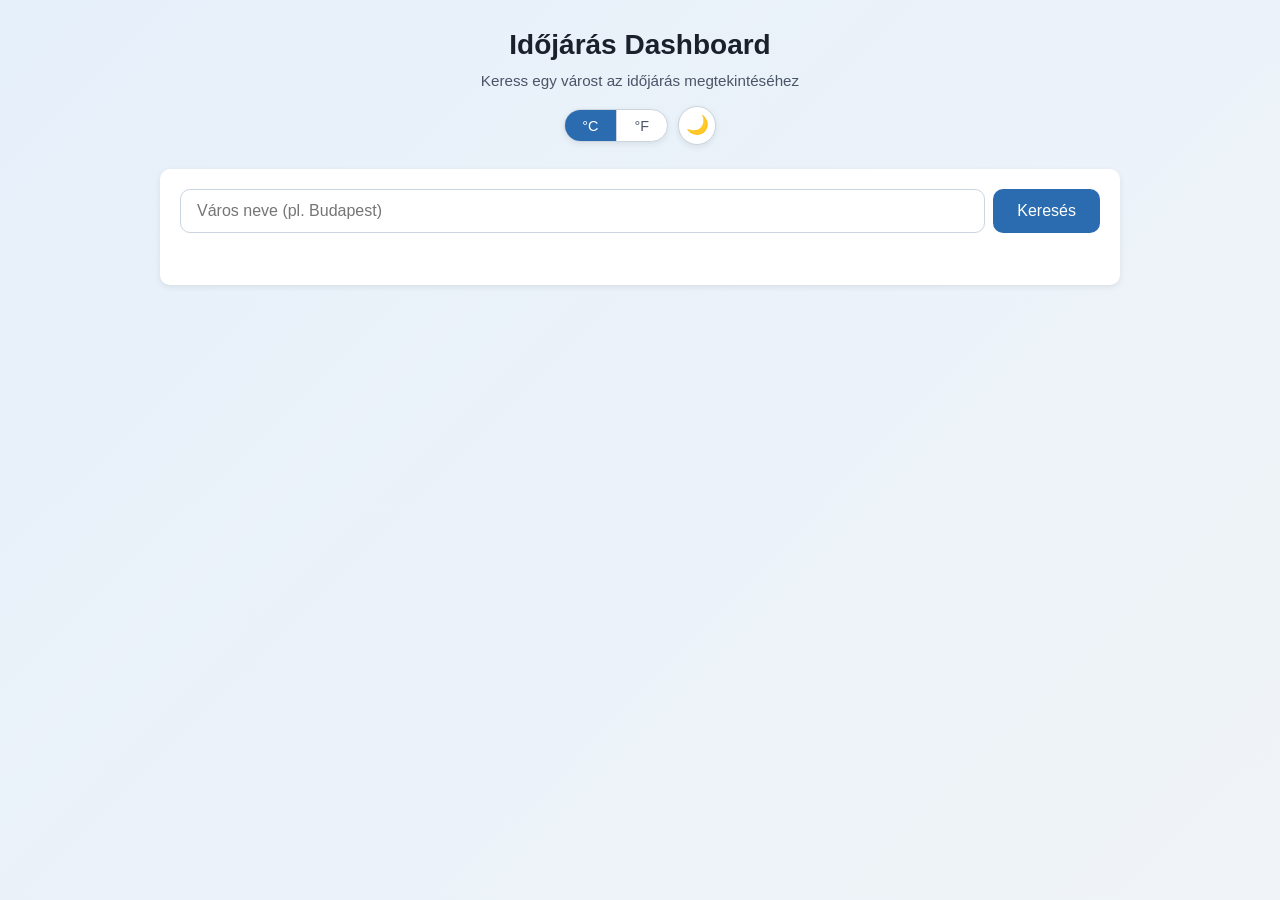
<file: avc/weather-dashboard/index.html>
<!DOCTYPE html>
<html lang="hu">
<head>
  <meta charset="UTF-8" />
  <meta name="viewport" content="width=device-width, initial-scale=1.0" />
  <meta name="description" content="Időjárás dashboard — Open-Meteo API alapú vanilla JS alkalmazás" />
  <title>Időjárás Dashboard</title>
  <script>
    // Apply persisted theme before first paint to avoid a flash of light theme.
    (function () {
      try {
        var raw = localStorage.getItem('weather-dashboard:theme');
        if (raw === 'dark') {
          document.documentElement.setAttribute('data-theme', 'dark');
        }
      } catch (err) { /* localStorage unavailable — fall back to default theme */ }
    })();
  </script>
  <style>
    * {
      box-sizing: border-box;
      margin: 0;
      padding: 0;
    }

    :root {
      color-scheme: light;
      --bg: #f0f4f8;
      --bg-gradient: linear-gradient(135deg, #e6f0fa 0%, #f0f4f8 100%);
      --surface: #ffffff;
      --surface-hover: #f7fafc;
      --text: #1a202c;
      --text-muted: #4a5568;
      --border: #cbd5e0;
      --primary: #2b6cb0;
      --primary-hover: #2c5282;
      --primary-on: #ffffff;
      --primary-focus-ring: rgba(43, 108, 176, 0.18);
      --error: #c53030;
      --error-bg: #fed7d7;
      --shadow: 0 2px 6px rgba(0, 0, 0, 0.08);
      --shadow-lg: 0 8px 24px rgba(0, 0, 0, 0.12);
      --radius: 10px;
      --star: #d69e2e;
      --star-bg: #fffbeb;
      --today-bg: rgba(43, 108, 176, 0.08);
      --chart-max: #dd6b20;
      --chart-min: #3182ce;
      --chart-point-stroke: #ffffff;
      --chart-tooltip-bg: #1a202c;
      --chart-tooltip-text: #ffffff;
      --sun-arc: #ed8936;
      --sun-arc-track: #e2e8f0;
      --uv-low: #38a169;
      --uv-moderate: #d69e2e;
      --uv-high: #dd6b20;
      --uv-very-high: #e53e3e;
      --uv-extreme: #805ad5;
    }

    [data-theme="dark"] {
      color-scheme: dark;
      --bg: #1a1a2e;
      --bg-gradient: linear-gradient(135deg, #16213e 0%, #1a1a2e 100%);
      --surface: #232447;
      --surface-hover: #2c2d56;
      --text: #e8ecf3;
      --text-muted: #a8b1c2;
      --border: #3d4567;
      --primary: #63b3ed;
      --primary-hover: #90cdf4;
      --primary-on: #0f1226;
      --primary-focus-ring: rgba(99, 179, 237, 0.28);
      --error: #fc8181;
      --error-bg: #4a1d1d;
      --shadow: 0 2px 6px rgba(0, 0, 0, 0.4);
      --shadow-lg: 0 8px 24px rgba(0, 0, 0, 0.55);
      --star: #f6d264;
      --star-bg: rgba(214, 158, 46, 0.18);
      --today-bg: rgba(99, 179, 237, 0.18);
      --chart-max: #f6ad55;
      --chart-min: #63b3ed;
      --chart-point-stroke: var(--surface);
      --chart-tooltip-bg: #f7fafc;
      --chart-tooltip-text: #1a202c;
      --sun-arc: #fbbf24;
      --sun-arc-track: #3d4567;
      --uv-low: #48bb78;
      --uv-moderate: #ecc94b;
      --uv-high: #ed8936;
      --uv-very-high: #fc8181;
      --uv-extreme: #b794f4;
    }

    html, body {
      height: 100%;
    }

    body {
      font-family: -apple-system, BlinkMacSystemFont, "Segoe UI", Roboto, "Helvetica Neue", Arial, sans-serif;
      font-size: 16px;
      line-height: 1.5;
      color: var(--text);
      background: var(--bg-gradient);
      min-height: 100vh;
      padding: 1.5rem 1rem;
    }

    .app {
      max-width: 960px;
      margin: 0 auto;
    }

    header.app-header {
      text-align: center;
      margin-bottom: 1.5rem;
    }

    header.app-header h1 {
      font-size: 1.75rem;
      font-weight: 600;
      color: var(--text);
    }

    header.app-header .subtitle {
      color: var(--text-muted);
      font-size: 0.95rem;
      margin-top: 0.25rem;
    }

    .header-controls {
      display: inline-flex;
      align-items: center;
      gap: 0.65rem;
      margin-top: 0.85rem;
      flex-wrap: wrap;
      justify-content: center;
    }

    .units-toggle {
      display: inline-flex;
      border: 1px solid var(--border);
      border-radius: 999px;
      overflow: hidden;
      background: var(--surface);
      box-shadow: var(--shadow);
    }

    .theme-toggle {
      background: var(--surface);
      border: 1px solid var(--border);
      border-radius: 999px;
      width: 2.4rem;
      height: 2.4rem;
      font-size: 1.15rem;
      line-height: 1;
      cursor: pointer;
      color: var(--text);
      display: inline-flex;
      align-items: center;
      justify-content: center;
      font-family: inherit;
      padding: 0;
      box-shadow: var(--shadow);
    }

    .theme-toggle:hover {
      background: var(--surface-hover);
    }

    .theme-toggle:focus-visible {
      outline: 2px solid var(--primary);
      outline-offset: 2px;
    }

    .theme-toggle:active {
      transform: scale(0.94);
    }

    .units-btn {
      background: none;
      border: none;
      padding: 0.45rem 1.1rem;
      font-size: 0.9rem;
      font-weight: 500;
      color: var(--text-muted);
      cursor: pointer;
      font-family: inherit;
      transition: background-color 0.15s ease, color 0.15s ease;
      min-width: 3rem;
    }

    .units-btn + .units-btn {
      border-left: 1px solid var(--border);
    }

    .units-btn:hover:not(.is-active) {
      background: var(--surface-hover);
      color: var(--text);
    }

    .units-btn.is-active {
      background: var(--primary);
      color: var(--primary-on);
    }

    .units-btn:focus-visible {
      outline: 2px solid var(--primary);
      outline-offset: -2px;
    }

    .search-section {
      background: var(--surface);
      border-radius: var(--radius);
      box-shadow: var(--shadow);
      padding: 1.25rem;
      margin-bottom: 1.25rem;
      position: relative;
    }

    .search-form {
      display: flex;
      gap: 0.5rem;
      flex-wrap: wrap;
    }

    .search-input-wrapper {
      flex: 1 1 240px;
      position: relative;
    }

    .search-input {
      width: 100%;
      padding: 0.75rem 1rem;
      font-size: 1rem;
      border: 1px solid var(--border);
      border-radius: var(--radius);
      background: var(--surface);
      color: var(--text);
      outline: none;
      transition: border-color 0.15s ease, box-shadow 0.15s ease;
    }

    .search-input:focus {
      border-color: var(--primary);
      box-shadow: 0 0 0 3px var(--primary-focus-ring);
    }

    .search-button {
      padding: 0.75rem 1.5rem;
      font-size: 1rem;
      font-weight: 500;
      color: var(--primary-on);
      background: var(--primary);
      border: none;
      border-radius: var(--radius);
      cursor: pointer;
      transition: background-color 0.15s ease;
    }

    .search-button:hover:not(:disabled) {
      background: var(--primary-hover);
    }

    .search-button:disabled {
      opacity: 0.6;
      cursor: not-allowed;
    }

    .results-dropdown {
      position: absolute;
      top: 100%;
      left: 1.25rem;
      right: 1.25rem;
      margin-top: 0.25rem;
      background: var(--surface);
      border: 1px solid var(--border);
      border-radius: var(--radius);
      box-shadow: var(--shadow-lg);
      max-height: 320px;
      overflow-y: auto;
      z-index: 10;
      list-style: none;
    }

    .results-dropdown li {
      padding: 0.75rem 1rem;
      cursor: pointer;
      border-bottom: 1px solid var(--border);
      transition: background-color 0.1s ease;
    }

    .results-dropdown li:last-child {
      border-bottom: none;
    }

    .results-dropdown li:hover,
    .results-dropdown li[aria-selected="true"] {
      background: var(--surface-hover);
    }

    .results-dropdown .city-name {
      font-weight: 500;
      color: var(--text);
    }

    .results-dropdown .city-meta {
      color: var(--text-muted);
      font-size: 0.875rem;
      margin-top: 0.125rem;
    }

    .results-dropdown.is-history li {
      padding: 0;
      display: flex;
      align-items: stretch;
      cursor: default;
    }

    .results-dropdown.is-history li[aria-selected="true"] {
      background: transparent;
    }

    .results-dropdown.is-history li[aria-selected="true"] .history-select {
      background: var(--surface-hover);
    }

    .history-select {
      flex: 1 1 auto;
      min-width: 0;
      background: none;
      border: none;
      padding: 0.625rem 1rem;
      cursor: pointer;
      text-align: left;
      display: flex;
      align-items: center;
      gap: 0.6rem;
      font-family: inherit;
      font-size: 1rem;
      color: var(--text);
      transition: background-color 0.1s ease;
    }

    .history-select:hover {
      background: var(--surface-hover);
    }

    .history-select:focus-visible {
      outline: 2px solid var(--primary);
      outline-offset: -2px;
    }

    .history-icon {
      flex: 0 0 auto;
      font-size: 1rem;
      opacity: 0.75;
    }

    .history-text {
      display: flex;
      flex-direction: column;
      gap: 0.125rem;
      flex: 1 1 auto;
      min-width: 0;
    }

    .history-text .city-name,
    .history-text .city-meta {
      overflow: hidden;
      text-overflow: ellipsis;
      white-space: nowrap;
    }

    .history-remove {
      flex: 0 0 auto;
      background: none;
      border: none;
      border-left: 1px solid var(--border);
      padding: 0 0.85rem;
      cursor: pointer;
      color: var(--text-muted);
      font-size: 1.25rem;
      line-height: 1;
      font-family: inherit;
      transition: color 0.15s ease, background-color 0.15s ease;
    }

    .history-remove:hover {
      color: var(--error);
      background: var(--surface-hover);
    }

    .history-remove:focus-visible {
      outline: 2px solid var(--primary);
      outline-offset: -2px;
    }

    .results-dropdown li.history-footer {
      display: block;
      padding: 0;
      border-top: 1px solid var(--border);
      border-bottom: none;
      cursor: default;
    }

    .results-dropdown li.history-footer:hover {
      background: transparent;
    }

    .history-clear {
      width: 100%;
      background: none;
      border: none;
      padding: 0.625rem 1rem;
      cursor: pointer;
      color: var(--text-muted);
      font-size: 0.875rem;
      font-family: inherit;
      text-align: center;
      transition: color 0.15s ease, background-color 0.15s ease;
    }

    .history-clear:hover {
      color: var(--error);
      background: var(--surface-hover);
    }

    .history-clear:focus-visible {
      outline: 2px solid var(--primary);
      outline-offset: -2px;
    }

    .status {
      margin-top: 0.75rem;
      font-size: 0.95rem;
      min-height: 1.25rem;
    }

    .status.loading {
      color: var(--text-muted);
      display: flex;
      align-items: center;
      gap: 0.5rem;
    }

    .status.error {
      color: var(--error);
      background: var(--error-bg);
      padding: 0.625rem 0.875rem;
      border-radius: var(--radius);
    }

    .spinner {
      width: 16px;
      height: 16px;
      border: 2px solid var(--border);
      border-top-color: var(--primary);
      border-radius: 50%;
      animation: spin 0.8s linear infinite;
    }

    @keyframes spin {
      to { transform: rotate(360deg); }
    }

    .city-header {
      background: var(--surface);
      border-radius: var(--radius);
      box-shadow: var(--shadow);
      padding: 1.5rem;
      margin-bottom: 1.25rem;
    }

    .city-header-main {
      display: flex;
      align-items: center;
      gap: 0.75rem;
      flex-wrap: wrap;
    }

    .city-header h2 {
      font-size: 1.5rem;
      font-weight: 600;
      color: var(--text);
    }

    .city-header .country {
      color: var(--text-muted);
      font-size: 1rem;
      margin-top: 0.25rem;
    }

    .favorite-toggle {
      background: none;
      border: 1px solid var(--border);
      border-radius: 999px;
      width: 2.5rem;
      height: 2.5rem;
      font-size: 1.4rem;
      line-height: 1;
      cursor: pointer;
      color: var(--text-muted);
      display: inline-flex;
      align-items: center;
      justify-content: center;
      transition: color 0.15s ease, background-color 0.15s ease, border-color 0.15s ease;
      padding: 0;
    }

    .favorite-toggle:hover {
      background: var(--surface-hover);
    }

    .favorite-toggle:focus-visible {
      outline: 2px solid var(--primary);
      outline-offset: 2px;
    }

    .favorite-toggle.is-favorite {
      color: var(--star);
      border-color: var(--star);
      background: var(--star-bg);
    }

    .favorites {
      background: var(--surface);
      border-radius: var(--radius);
      box-shadow: var(--shadow);
      padding: 1rem 1.25rem;
      margin-bottom: 1.25rem;
    }

    .favorites-title {
      font-size: 0.85rem;
      font-weight: 600;
      color: var(--text-muted);
      text-transform: uppercase;
      letter-spacing: 0.04em;
      margin-bottom: 0.625rem;
    }

    .favorites-status.status {
      min-height: 0;
      margin-top: 0;
      margin-bottom: 0.5rem;
    }

    .favorites-status.status:empty {
      display: none;
      margin: 0;
    }

    .favorites-list {
      display: flex;
      flex-wrap: wrap;
      gap: 0.5rem;
      list-style: none;
      padding: 0;
      margin: 0;
    }

    .favorite-item {
      display: inline-flex;
      align-items: stretch;
      background: var(--surface-hover);
      border: 1px solid var(--border);
      border-radius: 999px;
      overflow: hidden;
      transition: border-color 0.15s ease, box-shadow 0.15s ease;
    }

    .favorite-item:hover {
      border-color: var(--primary);
    }

    .favorite-select {
      background: none;
      border: none;
      padding: 0.45rem 0.85rem;
      cursor: pointer;
      color: var(--text);
      font-size: 0.9rem;
      display: inline-flex;
      align-items: baseline;
      gap: 0.35rem;
      font-family: inherit;
    }

    .favorite-select:hover {
      background: var(--surface);
    }

    .favorite-select:focus-visible {
      outline: 2px solid var(--primary);
      outline-offset: -2px;
    }

    .favorite-name {
      font-weight: 500;
    }

    .favorite-meta {
      color: var(--text-muted);
      font-size: 0.8rem;
    }

    .favorite-remove {
      background: none;
      border: none;
      border-left: 1px solid var(--border);
      padding: 0 0.7rem;
      cursor: pointer;
      color: var(--star);
      font-size: 1rem;
      line-height: 1;
      font-family: inherit;
    }

    .favorite-remove:hover {
      background: var(--surface);
    }

    .favorite-remove:focus-visible {
      outline: 2px solid var(--primary);
      outline-offset: -2px;
    }

    .weather-card {
      background: var(--surface);
      border-radius: var(--radius);
      box-shadow: var(--shadow);
      padding: 1.5rem;
      margin-bottom: 1.25rem;
    }

    .weather-card .weather-status {
      min-height: 1.5rem;
    }

    .weather-summary {
      display: flex;
      align-items: center;
      gap: 1.25rem;
      flex-wrap: wrap;
    }

    .weather-icon {
      font-size: 4rem;
      line-height: 1;
      flex: 0 0 auto;
    }

    .weather-summary-text {
      flex: 1 1 200px;
    }

    .weather-temperature {
      font-size: 2.75rem;
      font-weight: 600;
      color: var(--text);
      line-height: 1;
    }

    .weather-description {
      color: var(--text-muted);
      font-size: 1.05rem;
      margin-top: 0.35rem;
    }

    .weather-grid {
      display: grid;
      grid-template-columns: repeat(auto-fit, minmax(140px, 1fr));
      gap: 0.75rem;
      margin-top: 1.25rem;
    }

    .weather-metric {
      background: var(--surface-hover);
      border-radius: var(--radius);
      padding: 0.75rem 0.875rem;
    }

    .weather-metric .metric-label {
      color: var(--text-muted);
      font-size: 0.8rem;
      text-transform: uppercase;
      letter-spacing: 0.03em;
    }

    .weather-metric .metric-value {
      color: var(--text);
      font-size: 1.15rem;
      font-weight: 500;
      margin-top: 0.25rem;
    }

    .weather-updated {
      color: var(--text-muted);
      font-size: 0.85rem;
      margin-top: 1rem;
      text-align: right;
    }

    .forecast {
      background: var(--surface);
      border-radius: var(--radius);
      box-shadow: var(--shadow);
      padding: 1.5rem;
      margin-bottom: 1.25rem;
    }

    .forecast-title {
      font-size: 1.15rem;
      font-weight: 600;
      color: var(--text);
      margin-bottom: 1rem;
    }

    .forecast-status {
      min-height: 1.5rem;
    }

    .forecast-list {
      display: grid;
      grid-template-columns: repeat(5, minmax(0, 1fr));
      gap: 0.75rem;
    }

    .forecast-card {
      background: var(--surface-hover);
      border: 1px solid transparent;
      border-radius: var(--radius);
      padding: 0.875rem 0.625rem;
      display: flex;
      flex-direction: column;
      align-items: center;
      gap: 0.35rem;
      text-align: center;
    }

    .forecast-card {
      cursor: pointer;
      font-family: inherit;
      font-size: 1rem;
      color: var(--text);
      width: 100%;
      line-height: inherit;
      transition: border-color 0.15s ease, background-color 0.15s ease, color 0.15s ease, box-shadow 0.15s ease;
    }

    .forecast-card:hover {
      border-color: var(--primary);
      background: var(--surface);
    }

    .forecast-card:focus-visible {
      outline: 2px solid var(--primary);
      outline-offset: 2px;
    }

    .forecast-card.is-today {
      border-color: var(--primary);
      background: var(--today-bg);
      box-shadow: 0 0 0 1px var(--primary) inset;
    }

    .forecast-card.is-active {
      border-color: var(--primary);
      background: var(--primary);
      color: var(--primary-on);
      box-shadow: 0 0 0 2px var(--primary) inset, var(--shadow-lg);
    }

    .forecast-card.is-active .forecast-day-name,
    .forecast-card.is-active .forecast-date,
    .forecast-card.is-active .forecast-temps,
    .forecast-card.is-active .forecast-temps .forecast-min,
    .forecast-card.is-active .forecast-precip {
      color: var(--primary-on);
    }

    .forecast-day-name {
      font-weight: 600;
      color: var(--text);
      font-size: 0.95rem;
    }

    .forecast-date {
      color: var(--text-muted);
      font-size: 0.8rem;
    }

    .forecast-icon {
      font-size: 2.25rem;
      line-height: 1;
      margin: 0.25rem 0;
    }

    .forecast-temps {
      font-size: 0.95rem;
      color: var(--text);
      white-space: nowrap;
    }

    .forecast-temps .forecast-max {
      font-weight: 600;
    }

    .forecast-temps .forecast-min {
      color: var(--text-muted);
      margin-left: 0.4rem;
    }

    .forecast-precip {
      color: var(--text-muted);
      font-size: 0.85rem;
    }

    .sun-uv {
      display: grid;
      grid-template-columns: repeat(auto-fit, minmax(280px, 1fr));
      gap: 1rem;
      margin-bottom: 1.25rem;
    }

    .sun-uv-card {
      background: var(--surface);
      border-radius: var(--radius);
      box-shadow: var(--shadow);
      padding: 1.5rem;
      display: flex;
      flex-direction: column;
    }

    .sun-uv-title {
      font-size: 1.05rem;
      font-weight: 600;
      color: var(--text);
      margin-bottom: 1rem;
    }

    .sun-times {
      display: flex;
      justify-content: space-between;
      gap: 1rem;
      margin-bottom: 0.5rem;
      flex-wrap: wrap;
    }

    .sun-time {
      display: inline-flex;
      align-items: center;
      gap: 0.65rem;
    }

    .sun-time-icon {
      font-size: 1.75rem;
      line-height: 1;
    }

    .sun-time-text {
      display: flex;
      flex-direction: column;
      gap: 0.1rem;
    }

    .sun-time-label {
      color: var(--text-muted);
      font-size: 0.75rem;
      text-transform: uppercase;
      letter-spacing: 0.04em;
    }

    .sun-time-value {
      color: var(--text);
      font-size: 1.05rem;
      font-weight: 600;
    }

    .sun-arc-wrapper {
      margin: 0.25rem 0 0.5rem;
    }

    .sun-arc-svg {
      display: block;
      width: 100%;
      height: auto;
      overflow: visible;
    }

    .sun-arc-track {
      fill: none;
      stroke: var(--sun-arc-track);
      stroke-width: 2;
      stroke-dasharray: 4 5;
    }

    .sun-arc-baseline {
      stroke: var(--border);
      stroke-width: 1;
    }

    .sun-arc-active {
      fill: none;
      stroke: var(--sun-arc);
      stroke-width: 3;
      stroke-linecap: round;
    }

    .sun-marker {
      fill: var(--sun-arc);
      stroke: var(--surface);
      stroke-width: 2.5;
    }

    .sun-daylight {
      text-align: center;
      color: var(--text);
      font-size: 0.95rem;
      font-weight: 500;
      margin-top: auto;
    }

    .sun-daylight-label {
      color: var(--text-muted);
      font-weight: 500;
      margin-right: 0.35rem;
    }

    .uv-display {
      display: flex;
      align-items: center;
      gap: 1rem;
      margin-bottom: 1rem;
    }

    .uv-value {
      font-size: 2.25rem;
      font-weight: 700;
      line-height: 1;
      color: var(--uv-active, var(--text));
      background: var(--uv-active-bg, var(--surface-hover));
      padding: 0.55rem 0.95rem;
      border-radius: var(--radius);
      min-width: 3.5rem;
      text-align: center;
      transition: color 0.3s ease, background-color 0.3s ease;
    }

    .uv-category {
      font-size: 1.1rem;
      font-weight: 600;
      color: var(--uv-active, var(--text));
      transition: color 0.3s ease;
    }

    .uv-bar {
      display: flex;
      flex-direction: column;
      gap: 0.4rem;
      margin-top: auto;
    }

    .uv-bar-track {
      position: relative;
      height: 12px;
      border-radius: 999px;
      background: linear-gradient(
        to right,
        var(--uv-low) 0%, var(--uv-low) 20%,
        var(--uv-moderate) 20%, var(--uv-moderate) 40%,
        var(--uv-high) 40%, var(--uv-high) 60%,
        var(--uv-very-high) 60%, var(--uv-very-high) 80%,
        var(--uv-extreme) 80%, var(--uv-extreme) 100%
      );
      overflow: visible;
    }

    .uv-bar-marker {
      position: absolute;
      top: 50%;
      left: 0%;
      width: 18px;
      height: 18px;
      border-radius: 50%;
      background: var(--surface);
      border: 3px solid var(--text);
      transform: translate(-50%, -50%);
      box-shadow: var(--shadow);
      transition: left 0.3s ease, background-color 0.3s ease, border-color 0.3s ease;
    }

    .uv-bar-marker[hidden] {
      display: none;
    }

    .uv-bar-scale {
      display: grid;
      grid-template-columns: repeat(5, 1fr);
      font-size: 0.7rem;
      color: var(--text-muted);
      text-align: center;
    }

    .uv-card[data-uv-tone="low"] {
      --uv-active: var(--uv-low);
      --uv-active-bg: rgba(56, 161, 105, 0.15);
    }
    .uv-card[data-uv-tone="moderate"] {
      --uv-active: var(--uv-moderate);
      --uv-active-bg: rgba(214, 158, 46, 0.18);
    }
    .uv-card[data-uv-tone="high"] {
      --uv-active: var(--uv-high);
      --uv-active-bg: rgba(221, 107, 32, 0.18);
    }
    .uv-card[data-uv-tone="very-high"] {
      --uv-active: var(--uv-very-high);
      --uv-active-bg: rgba(229, 62, 62, 0.18);
    }
    .uv-card[data-uv-tone="extreme"] {
      --uv-active: var(--uv-extreme);
      --uv-active-bg: rgba(128, 90, 213, 0.2);
    }

    [data-theme="dark"] .uv-card[data-uv-tone="low"] {
      --uv-active-bg: rgba(72, 187, 120, 0.18);
    }
    [data-theme="dark"] .uv-card[data-uv-tone="moderate"] {
      --uv-active-bg: rgba(236, 201, 75, 0.2);
    }
    [data-theme="dark"] .uv-card[data-uv-tone="high"] {
      --uv-active-bg: rgba(237, 137, 54, 0.2);
    }
    [data-theme="dark"] .uv-card[data-uv-tone="very-high"] {
      --uv-active-bg: rgba(252, 129, 129, 0.18);
    }
    [data-theme="dark"] .uv-card[data-uv-tone="extreme"] {
      --uv-active-bg: rgba(183, 148, 244, 0.2);
    }

    .hourly {
      background: var(--surface);
      border-radius: var(--radius);
      box-shadow: var(--shadow);
      padding: 1.5rem;
      margin-bottom: 1.25rem;
    }

    .hourly-header {
      display: flex;
      align-items: center;
      gap: 0.75rem;
      margin-bottom: 1rem;
      flex-wrap: wrap;
    }

    .hourly-back {
      display: inline-flex;
      align-items: center;
      gap: 0.4rem;
      padding: 0.45rem 0.85rem;
      background: var(--surface-hover);
      border: 1px solid var(--border);
      border-radius: 999px;
      color: var(--text);
      font-family: inherit;
      font-size: 0.9rem;
      font-weight: 500;
      cursor: pointer;
      transition: background-color 0.15s ease, border-color 0.15s ease, color 0.15s ease;
    }

    .hourly-back:hover {
      background: var(--primary);
      border-color: var(--primary);
      color: var(--primary-on);
    }

    .hourly-back:focus-visible {
      outline: 2px solid var(--primary);
      outline-offset: 2px;
    }

    .hourly-back-arrow {
      font-size: 1.05rem;
      line-height: 1;
    }

    .hourly-title {
      font-size: 1.15rem;
      font-weight: 600;
      color: var(--text);
      margin: 0;
    }

    .hourly-list {
      display: grid;
      grid-template-columns: repeat(auto-fill, minmax(110px, 1fr));
      gap: 0.6rem;
    }

    .hourly-item {
      background: var(--surface-hover);
      border: 1px solid var(--border);
      border-radius: var(--radius);
      padding: 0.7rem 0.55rem;
      display: flex;
      flex-direction: column;
      align-items: center;
      gap: 0.25rem;
      text-align: center;
      transition: background-color 0.3s ease, border-color 0.3s ease, color 0.3s ease;
    }

    .hourly-item.is-now {
      border-color: var(--primary);
      background: var(--today-bg);
      box-shadow: 0 0 0 1px var(--primary) inset;
    }

    .hourly-time {
      font-weight: 600;
      color: var(--text);
      font-size: 0.95rem;
    }

    .hourly-icon {
      font-size: 1.6rem;
      line-height: 1;
      margin: 0.15rem 0;
    }

    .hourly-temp {
      font-size: 1.05rem;
      font-weight: 600;
      color: var(--text);
    }

    .hourly-meta {
      color: var(--text-muted);
      font-size: 0.8rem;
      display: inline-flex;
      align-items: baseline;
      gap: 0.2rem;
      white-space: nowrap;
    }

    .hourly-empty {
      color: var(--text-muted);
      font-size: 0.95rem;
      text-align: center;
      padding: 1rem 0;
    }

    .chart {
      background: var(--surface);
      border-radius: var(--radius);
      box-shadow: var(--shadow);
      padding: 1.5rem;
      margin-bottom: 1.25rem;
    }

    .chart-title {
      font-size: 1.15rem;
      font-weight: 600;
      color: var(--text);
      margin-bottom: 1rem;
    }

    .chart-wrapper {
      position: relative;
      width: 100%;
    }

    .chart-svg {
      display: block;
      width: 100%;
      height: auto;
      overflow: visible;
    }

    .chart-svg text {
      font-family: inherit;
      font-size: 12px;
      fill: var(--text-muted);
    }

    .chart-svg .chart-x-label {
      font-size: 13px;
      fill: var(--text);
      font-weight: 500;
    }

    .chart-axis-line {
      stroke: var(--border);
      stroke-width: 1;
    }

    .chart-grid-line {
      stroke: var(--border);
      stroke-width: 1;
      stroke-dasharray: 3 3;
      opacity: 0.55;
    }

    .chart-line-max {
      fill: none;
      stroke: var(--chart-max);
      stroke-width: 2.5;
      stroke-linecap: round;
      stroke-linejoin: round;
    }

    .chart-line-min {
      fill: none;
      stroke: var(--chart-min);
      stroke-width: 2.5;
      stroke-linecap: round;
      stroke-linejoin: round;
    }

    .chart-point {
      cursor: pointer;
      transition: r 0.15s ease;
    }

    .chart-point-max {
      fill: var(--chart-max);
      stroke: var(--chart-point-stroke);
      stroke-width: 2;
    }

    .chart-point-min {
      fill: var(--chart-min);
      stroke: var(--chart-point-stroke);
      stroke-width: 2;
    }

    .chart-point:hover,
    .chart-point:focus-visible {
      r: 7;
      outline: none;
    }

    .chart-tooltip {
      position: absolute;
      background: var(--chart-tooltip-bg);
      color: var(--chart-tooltip-text);
      padding: 0.4rem 0.65rem;
      border-radius: 6px;
      font-size: 0.85rem;
      font-weight: 500;
      pointer-events: none;
      transform: translate(-50%, calc(-100% - 10px));
      white-space: nowrap;
      box-shadow: var(--shadow-lg);
      opacity: 0;
      transition: opacity 0.12s ease, background-color 0.3s ease, color 0.3s ease;
      z-index: 5;
    }

    .chart-tooltip.is-visible {
      opacity: 1;
    }

    .chart-tooltip::after {
      content: '';
      position: absolute;
      top: 100%;
      left: 50%;
      transform: translateX(-50%);
      border: 5px solid transparent;
      border-top-color: var(--chart-tooltip-bg);
      transition: border-top-color 0.3s ease;
    }

    .chart-legend {
      display: flex;
      justify-content: center;
      gap: 1.5rem;
      margin-top: 1rem;
      flex-wrap: wrap;
      list-style: none;
      padding: 0;
    }

    .chart-legend-item {
      display: inline-flex;
      align-items: center;
      gap: 0.45rem;
      color: var(--text);
      font-size: 0.9rem;
    }

    .chart-legend-swatch {
      width: 18px;
      height: 3px;
      border-radius: 2px;
      display: inline-block;
    }

    .chart-legend-swatch.is-max {
      background: var(--chart-max);
    }

    .chart-legend-swatch.is-min {
      background: var(--chart-min);
    }

    .visually-hidden {
      position: absolute;
      width: 1px;
      height: 1px;
      padding: 0;
      margin: -1px;
      overflow: hidden;
      clip: rect(0, 0, 0, 0);
      white-space: nowrap;
      border: 0;
    }

    body,
    .search-section,
    .results-dropdown,
    .city-header,
    .favorites,
    .favorites-status,
    .weather-card,
    .weather-metric,
    .forecast,
    .forecast-card,
    .chart,
    .units-toggle,
    .theme-toggle,
    .favorite-select,
    .favorite-remove,
    .chart-svg text,
    .chart-svg .chart-axis-line,
    .chart-svg .chart-grid-line,
    .chart-line-max,
    .chart-line-min,
    .chart-point-max,
    .chart-point-min,
    .chart-legend-swatch {
      transition: background-color 0.3s ease, color 0.3s ease, border-color 0.3s ease, box-shadow 0.3s ease, fill 0.3s ease, stroke 0.3s ease;
    }

    [hidden] {
      display: none !important;
    }

    @media (max-width: 600px) {
      .forecast-list {
        display: flex;
        overflow-x: auto;
        scroll-snap-type: x mandatory;
        -webkit-overflow-scrolling: touch;
        padding-bottom: 0.5rem;
        margin: 0 -0.5rem;
        padding-left: 0.5rem;
        padding-right: 0.5rem;
      }

      .forecast-card {
        flex: 0 0 auto;
        width: auto;
        min-width: 130px;
        scroll-snap-align: start;
      }

      .chart {
        padding: 1rem 0.875rem;
      }

      .chart-svg text {
        font-size: 13px;
      }

      .chart-svg .chart-x-label {
        font-size: 14px;
      }

      .hourly {
        padding: 1rem 0.875rem;
      }

      .hourly-list {
        display: flex;
        overflow-x: auto;
        scroll-snap-type: x mandatory;
        -webkit-overflow-scrolling: touch;
        padding-bottom: 0.5rem;
        margin: 0 -0.5rem;
        padding-left: 0.5rem;
        padding-right: 0.5rem;
        grid-template-columns: none;
      }

      .hourly-item {
        flex: 0 0 auto;
        min-width: 96px;
        scroll-snap-align: start;
      }
    }

    @media (max-width: 480px) {
      body {
        padding: 1rem 0.75rem;
      }

      header.app-header h1 {
        font-size: 1.5rem;
      }

      .search-form {
        flex-direction: column;
      }

      .search-button {
        width: 100%;
      }

      .results-dropdown {
        left: 1.25rem;
        right: 1.25rem;
      }
    }
  </style>
</head>
<body>
  <div class="app">
    <header class="app-header">
      <h1>Időjárás Dashboard</h1>
      <p class="subtitle">Keress egy várost az időjárás megtekintéséhez</p>
      <div class="header-controls">
        <div
          id="units-toggle"
          class="units-toggle"
          role="group"
          aria-label="Mértékegység választása"
        >
          <button
            type="button"
            class="units-btn is-active"
            data-unit="metric"
            aria-pressed="true"
            title="Metrikus egységek (°C, km/h)"
          >°C</button>
          <button
            type="button"
            class="units-btn"
            data-unit="imperial"
            aria-pressed="false"
            title="Birodalmi egységek (°F, mph)"
          >°F</button>
        </div>
        <button
          type="button"
          id="theme-toggle"
          class="theme-toggle"
          aria-pressed="false"
          aria-label="Sötét témára váltás"
          title="Sötét témára váltás"
        >🌙</button>
      </div>
    </header>

    <section class="search-section" aria-label="Városkeresés">
      <form class="search-form" id="search-form" autocomplete="off" role="search">
        <div class="search-input-wrapper">
          <label for="city-input" class="visually-hidden">Város neve</label>
          <input
            type="text"
            id="city-input"
            class="search-input"
            placeholder="Város neve (pl. Budapest)"
            aria-label="Város neve"
            aria-autocomplete="list"
            aria-controls="results-dropdown"
            aria-expanded="false"
          />
          <ul
            id="results-dropdown"
            class="results-dropdown"
            role="listbox"
            aria-label="Találatok"
            hidden
          ></ul>
        </div>
        <button type="submit" class="search-button" id="search-button">Keresés</button>
      </form>
      <div id="status" class="status" role="status" aria-live="polite"></div>
    </section>

    <section
      id="favorites"
      class="favorites"
      aria-label="Kedvenc városok"
      hidden
    >
      <h2 class="favorites-title">Kedvencek</h2>
      <div id="favorites-status" class="favorites-status status" role="status" aria-live="polite"></div>
      <ul id="favorites-list" class="favorites-list" role="list"></ul>
    </section>

    <section
      id="city-header"
      class="city-header"
      aria-label="Kiválasztott város"
      hidden
    >
      <div class="city-header-main">
        <h2 id="city-name"></h2>
        <button
          type="button"
          id="favorite-toggle"
          class="favorite-toggle"
          aria-pressed="false"
          aria-label="Hozzáadás a kedvencekhez"
          title="Hozzáadás a kedvencekhez"
          hidden
        >☆</button>
      </div>
      <p class="country" id="city-country"></p>
    </section>

    <main id="weather-main" aria-live="polite">
      <section
        id="weather-card"
        class="weather-card"
        aria-label="Aktuális időjárás"
        hidden
      >
        <div id="weather-status" class="weather-status status" role="status" aria-live="polite"></div>
        <div id="weather-content" hidden>
          <div class="weather-summary">
            <div id="weather-icon" class="weather-icon" aria-hidden="true"></div>
            <div class="weather-summary-text">
              <div id="weather-temperature" class="weather-temperature"></div>
              <div id="weather-description" class="weather-description"></div>
            </div>
          </div>
          <div class="weather-grid">
            <div class="weather-metric">
              <div class="metric-label">Páratartalom</div>
              <div id="metric-humidity" class="metric-value"></div>
            </div>
            <div class="weather-metric">
              <div class="metric-label">Felhőzet</div>
              <div id="metric-cloud" class="metric-value"></div>
            </div>
            <div class="weather-metric">
              <div class="metric-label">Szélsebesség</div>
              <div id="metric-wind-speed" class="metric-value"></div>
            </div>
            <div class="weather-metric">
              <div class="metric-label">Széllökés</div>
              <div id="metric-wind-gust" class="metric-value"></div>
            </div>
            <div class="weather-metric">
              <div class="metric-label">Szélirány</div>
              <div id="metric-wind-direction" class="metric-value"></div>
            </div>
          </div>
          <div id="weather-updated" class="weather-updated"></div>
        </div>
      </section>

      <section
        id="sun-uv"
        class="sun-uv"
        aria-label="Napfelkelte, napnyugta és UV index"
        hidden
      >
        <article class="sun-uv-card sun-card">
          <h3 class="sun-uv-title">Napfelkelte és napnyugta</h3>
          <div class="sun-times">
            <div class="sun-time">
              <span class="sun-time-icon" aria-hidden="true">🌅</span>
              <div class="sun-time-text">
                <span class="sun-time-label">Napfelkelte</span>
                <span id="sunrise-time" class="sun-time-value">–</span>
              </div>
            </div>
            <div class="sun-time">
              <span class="sun-time-icon" aria-hidden="true">🌇</span>
              <div class="sun-time-text">
                <span class="sun-time-label">Napnyugta</span>
                <span id="sunset-time" class="sun-time-value">–</span>
              </div>
            </div>
          </div>
          <div class="sun-arc-wrapper">
            <svg
              id="sun-arc-svg"
              class="sun-arc-svg"
              viewBox="0 0 220 130"
              preserveAspectRatio="xMidYMid meet"
              role="img"
              aria-label="A nap pozíciója a nappali időszakban"
            ></svg>
          </div>
          <div class="sun-daylight">
            <span class="sun-daylight-label">Nappal hossza:</span>
            <span id="daylight-duration">–</span>
          </div>
        </article>
        <article class="uv-card sun-uv-card" data-uv-tone="low">
          <h3 class="sun-uv-title">UV index</h3>
          <div class="uv-display">
            <div id="uv-value" class="uv-value" aria-label="UV index értéke">–</div>
            <div id="uv-category" class="uv-category">–</div>
          </div>
          <div class="uv-bar">
            <div class="uv-bar-track" aria-hidden="true">
              <div id="uv-bar-marker" class="uv-bar-marker" hidden></div>
            </div>
            <div class="uv-bar-scale" aria-hidden="true">
              <span>0–2</span>
              <span>3–5</span>
              <span>6–7</span>
              <span>8–10</span>
              <span>11+</span>
            </div>
          </div>
        </article>
      </section>

      <section
        id="forecast"
        class="forecast"
        aria-label="5 napos előrejelzés"
        hidden
      >
        <h3 class="forecast-title">5 napos előrejelzés</h3>
        <div id="forecast-status" class="forecast-status status" role="status" aria-live="polite"></div>
        <div id="forecast-list" class="forecast-list" role="list" hidden></div>
      </section>

      <section
        id="temperature-chart"
        class="chart"
        aria-label="Hőmérséklet grafikon"
        hidden
      >
        <h3 class="chart-title">Hőmérséklet előrejelzés</h3>
        <div id="chart-wrapper" class="chart-wrapper">
          <svg
            id="chart-svg"
            class="chart-svg"
            viewBox="0 0 600 320"
            preserveAspectRatio="xMidYMid meet"
            role="img"
            aria-label="5 napos hőmérséklet grafikon: napi maximum és minimum"
          ></svg>
          <div id="chart-tooltip" class="chart-tooltip" role="tooltip" aria-hidden="true"></div>
        </div>
        <ul class="chart-legend" aria-label="Jelmagyarázat">
          <li class="chart-legend-item">
            <span class="chart-legend-swatch is-max" aria-hidden="true"></span>
            <span>Maximum</span>
          </li>
          <li class="chart-legend-item">
            <span class="chart-legend-swatch is-min" aria-hidden="true"></span>
            <span>Minimum</span>
          </li>
        </ul>
      </section>

      <section
        id="hourly"
        class="hourly"
        aria-label="Óránkénti előrejelzés"
        aria-live="polite"
        hidden
      >
        <div class="hourly-header">
          <button
            type="button"
            id="hourly-back"
            class="hourly-back"
            aria-label="Vissza az 5 napos áttekintéshez"
          >
            <span class="hourly-back-arrow" aria-hidden="true">←</span>
            <span>Vissza</span>
          </button>
          <h3 id="hourly-title" class="hourly-title"></h3>
        </div>
        <div id="hourly-list" class="hourly-list" role="list"></div>
      </section>
    </main>
  </div>

  <script>
    (function () {
      'use strict';

      const GEOCODING_URL = 'https://geocoding-api.open-meteo.com/v1/search';
      const HISTORY_KEY = 'weather-dashboard:search-history';
      const MAX_HISTORY = 10;

      const form = document.getElementById('search-form');
      const input = document.getElementById('city-input');
      const button = document.getElementById('search-button');
      const dropdown = document.getElementById('results-dropdown');
      const statusEl = document.getElementById('status');

      let activeIndex = -1;
      let currentResults = [];
      let dropdownMode = 'idle'; // 'idle' | 'results' | 'history'
      let history = loadHistory();

      function setStatus(message, type) {
        statusEl.className = 'status' + (type ? ' ' + type : '');
        if (type === 'loading') {
          statusEl.innerHTML = '<span class="spinner" aria-hidden="true"></span><span>' + escapeHtml(message) + '</span>';
        } else {
          statusEl.textContent = message || '';
        }
      }

      function clearStatus() {
        statusEl.className = 'status';
        statusEl.textContent = '';
      }

      function escapeHtml(str) {
        return String(str).replace(/[&<>"']/g, function (c) {
          return { '&': '&amp;', '<': '&lt;', '>': '&gt;', '"': '&quot;', "'": '&#39;' }[c];
        });
      }

      function hideDropdown() {
        dropdown.hidden = true;
        dropdown.innerHTML = '';
        dropdown.classList.remove('is-history');
        input.setAttribute('aria-expanded', 'false');
        activeIndex = -1;
        currentResults = [];
        dropdownMode = 'idle';
      }

      function renderDropdown(results) {
        dropdown.innerHTML = '';
        dropdown.classList.remove('is-history');
        results.forEach(function (item, idx) {
          const li = document.createElement('li');
          li.setAttribute('role', 'option');
          li.setAttribute('aria-selected', 'false');
          li.dataset.index = String(idx);

          const name = document.createElement('div');
          name.className = 'city-name';
          name.textContent = item.name;

          const meta = document.createElement('div');
          meta.className = 'city-meta';
          const parts = [];
          if (item.admin1) parts.push(item.admin1);
          if (item.country) parts.push(item.country);
          meta.textContent = parts.join(', ');

          li.appendChild(name);
          if (parts.length) li.appendChild(meta);

          li.addEventListener('click', function () {
            selectResult(idx);
          });

          dropdown.appendChild(li);
        });
        dropdown.hidden = false;
        input.setAttribute('aria-expanded', 'true');
        activeIndex = -1;
        dropdownMode = 'results';
      }

      function updateActiveItem() {
        const items = dropdown.querySelectorAll('li[role="option"]');
        items.forEach(function (li, idx) {
          li.setAttribute('aria-selected', idx === activeIndex ? 'true' : 'false');
        });
      }

      function selectResult(idx) {
        const item = currentResults[idx];
        if (!item) return;
        addToHistory(item);
        showCity(item);
        hideDropdown();
        clearStatus();
        input.value = item.name;
      }

      function showCity(item) {
        document.dispatchEvent(new CustomEvent('city:selected', { detail: item }));
      }

      function loadHistory() {
        try {
          const raw = localStorage.getItem(HISTORY_KEY);
          if (!raw) return [];
          const parsed = JSON.parse(raw);
          if (!Array.isArray(parsed)) return [];
          return parsed.filter(isValidHistoryEntry).slice(0, MAX_HISTORY);
        } catch (err) {
          return [];
        }
      }

      function saveHistory() {
        try {
          localStorage.setItem(HISTORY_KEY, JSON.stringify(history));
        } catch (err) {
          // localStorage unavailable — silently ignore.
        }
      }

      function isValidHistoryEntry(item) {
        return item
          && typeof item === 'object'
          && typeof item.name === 'string'
          && item.name.length > 0
          && typeof item.latitude === 'number'
          && typeof item.longitude === 'number';
      }

      function historyKey(city) {
        return Number(city.latitude).toFixed(4) + ',' + Number(city.longitude).toFixed(4);
      }

      function cloneHistoryEntry(city) {
        return {
          name: city.name,
          latitude: city.latitude,
          longitude: city.longitude,
          country: city.country || '',
          admin1: city.admin1 || ''
        };
      }

      function addToHistory(city) {
        if (!isValidHistoryEntry(city)) return;
        const entry = cloneHistoryEntry(city);
        const key = historyKey(entry);
        history = history.filter(function (h) { return historyKey(h) !== key; });
        history.unshift(entry);
        if (history.length > MAX_HISTORY) history.length = MAX_HISTORY;
        saveHistory();
        if (dropdownMode === 'history') renderHistory();
      }

      function removeHistoryEntry(idx) {
        if (idx < 0 || idx >= history.length) return;
        history.splice(idx, 1);
        saveHistory();
        if (history.length === 0) {
          hideDropdown();
        } else if (dropdownMode === 'history') {
          renderHistory();
        }
      }

      function clearAllHistory() {
        if (history.length === 0) return;
        history = [];
        saveHistory();
        hideDropdown();
      }

      function renderHistory() {
        if (history.length === 0) {
          hideDropdown();
          return;
        }
        dropdown.innerHTML = '';
        dropdown.classList.add('is-history');

        history.forEach(function (item, idx) {
          const li = document.createElement('li');
          li.setAttribute('role', 'option');
          li.setAttribute('aria-selected', 'false');
          li.dataset.index = String(idx);

          const selectBtn = document.createElement('button');
          selectBtn.type = 'button';
          selectBtn.className = 'history-select';
          selectBtn.setAttribute('aria-label', 'Időjárás betöltése: ' + item.name);

          const icon = document.createElement('span');
          icon.className = 'history-icon';
          icon.setAttribute('aria-hidden', 'true');
          icon.textContent = '🕐';
          selectBtn.appendChild(icon);

          const textWrap = document.createElement('span');
          textWrap.className = 'history-text';

          const nameEl = document.createElement('span');
          nameEl.className = 'city-name';
          nameEl.textContent = item.name;
          textWrap.appendChild(nameEl);

          const metaParts = [];
          if (item.admin1) metaParts.push(item.admin1);
          if (item.country) metaParts.push(item.country);
          if (metaParts.length) {
            const metaEl = document.createElement('span');
            metaEl.className = 'city-meta';
            metaEl.textContent = metaParts.join(', ');
            textWrap.appendChild(metaEl);
          }
          selectBtn.appendChild(textWrap);

          selectBtn.addEventListener('click', function () {
            selectHistoryItem(idx);
          });

          const removeBtn = document.createElement('button');
          removeBtn.type = 'button';
          removeBtn.className = 'history-remove';
          removeBtn.setAttribute('aria-label', 'Eltávolítás az előzményekből: ' + item.name);
          removeBtn.title = 'Eltávolítás az előzményekből';
          removeBtn.textContent = '×';
          removeBtn.addEventListener('click', function (e) {
            e.stopPropagation();
            removeHistoryEntry(idx);
            input.focus();
          });

          li.appendChild(selectBtn);
          li.appendChild(removeBtn);
          dropdown.appendChild(li);
        });

        const footer = document.createElement('li');
        footer.className = 'history-footer';
        footer.setAttribute('role', 'presentation');
        const clearBtn = document.createElement('button');
        clearBtn.type = 'button';
        clearBtn.className = 'history-clear';
        clearBtn.textContent = 'Összes előzmény törlése';
        clearBtn.addEventListener('click', function (e) {
          e.stopPropagation();
          clearAllHistory();
          input.focus();
        });
        footer.appendChild(clearBtn);
        dropdown.appendChild(footer);

        dropdown.hidden = false;
        input.setAttribute('aria-expanded', 'true');
        activeIndex = -1;
        dropdownMode = 'history';
      }

      function selectHistoryItem(idx) {
        const item = history[idx];
        if (!item) return;
        const cloned = cloneHistoryEntry(item);
        input.value = cloned.name;
        clearStatus();
        // No geocoding API call — coordinates are already stored.
        showCity(cloned);
        // Re-add to bump position (dedupes via historyKey).
        addToHistory(cloned);
        hideDropdown();
      }

      async function searchCity(query) {
        const url = GEOCODING_URL + '?name=' + encodeURIComponent(query) + '&count=5&language=hu&format=json';

        const response = await fetch(url);
        if (!response.ok) {
          throw new Error('HTTP ' + response.status);
        }
        const data = await response.json();
        return Array.isArray(data.results) ? data.results : [];
      }

      async function handleSearch(query) {
        button.disabled = true;
        hideDropdown();
        setStatus('Keresés folyamatban…', 'loading');

        try {
          const results = await searchCity(query);
          if (results.length === 0) {
            setStatus('Nincs találat erre: „' + query + '"', 'error');
            return;
          }

          currentResults = results;

          if (results.length === 1) {
            selectResult(0);
            return;
          }

          renderDropdown(results);
          clearStatus();
        } catch (err) {
          setStatus('Hiba történt a keresés közben. Kérlek, próbáld újra.', 'error');
        } finally {
          button.disabled = false;
        }
      }

      form.addEventListener('submit', function (e) {
        e.preventDefault();
        const query = input.value.trim();
        if (!query) {
          input.focus();
          return;
        }
        handleSearch(query);
      });

      input.addEventListener('keydown', function (e) {
        if (dropdown.hidden) {
          if (e.key === 'ArrowDown' && input.value.trim() === '' && history.length > 0) {
            e.preventDefault();
            renderHistory();
          }
          return;
        }
        const items = dropdown.querySelectorAll('li[role="option"]');
        if (!items.length) {
          if (e.key === 'Escape') hideDropdown();
          return;
        }

        if (e.key === 'ArrowDown') {
          e.preventDefault();
          activeIndex = (activeIndex + 1) % items.length;
          updateActiveItem();
          items[activeIndex].scrollIntoView({ block: 'nearest' });
        } else if (e.key === 'ArrowUp') {
          e.preventDefault();
          activeIndex = (activeIndex - 1 + items.length) % items.length;
          updateActiveItem();
          items[activeIndex].scrollIntoView({ block: 'nearest' });
        } else if (e.key === 'Enter' && activeIndex >= 0) {
          e.preventDefault();
          if (dropdownMode === 'history') {
            selectHistoryItem(activeIndex);
          } else {
            selectResult(activeIndex);
          }
        } else if (e.key === 'Escape') {
          hideDropdown();
        }
      });

      input.addEventListener('focus', function () {
        if (dropdownMode !== 'idle') return;
        if (input.value.trim() !== '') return;
        if (history.length === 0) return;
        renderHistory();
      });

      input.addEventListener('input', function () {
        if (dropdownMode === 'history') {
          hideDropdown();
        }
      });

      document.addEventListener('click', function (e) {
        if (!form.contains(e.target)) {
          hideDropdown();
        }
      });
    })();

    (function () {
      'use strict';

      const STORAGE_KEY = 'weather-dashboard:units';
      const VALID = ['metric', 'imperial'];

      const container = document.getElementById('units-toggle');
      const buttons = container.querySelectorAll('.units-btn');

      let units = loadUnits();

      // sessionStorage (tab-scoped) so unit choice doesn't leak across tabs;
      // see REGBUG-S07-1.
      function loadUnits() {
        try {
          const raw = sessionStorage.getItem(STORAGE_KEY);
          return VALID.indexOf(raw) >= 0 ? raw : 'metric';
        } catch (err) {
          return 'metric';
        }
      }

      function saveUnits(value) {
        try {
          sessionStorage.setItem(STORAGE_KEY, value);
        } catch (err) {
          // sessionStorage disabled or quota exceeded — silently ignore.
        }
      }

      function renderToggle() {
        buttons.forEach(function (btn) {
          const active = btn.dataset.unit === units;
          btn.classList.toggle('is-active', active);
          btn.setAttribute('aria-pressed', active ? 'true' : 'false');
        });
      }

      function setUnits(next) {
        if (VALID.indexOf(next) < 0 || next === units) return;
        units = next;
        saveUnits(units);
        renderToggle();
        document.dispatchEvent(new CustomEvent('units:changed', { detail: { units: units } }));
      }

      buttons.forEach(function (btn) {
        btn.addEventListener('click', function () {
          setUnits(btn.dataset.unit);
        });
      });

      renderToggle();
    })();

    (function () {
      'use strict';

      const STORAGE_KEY = 'weather-dashboard:theme';
      const VALID = ['light', 'dark'];
      const root = document.documentElement;
      const btn = document.getElementById('theme-toggle');

      let theme = loadTheme();

      function loadTheme() {
        try {
          const raw = localStorage.getItem(STORAGE_KEY);
          return VALID.indexOf(raw) >= 0 ? raw : 'light';
        } catch (err) {
          return 'light';
        }
      }

      function saveTheme(value) {
        try {
          localStorage.setItem(STORAGE_KEY, value);
        } catch (err) {
          // localStorage disabled or quota exceeded — silently ignore.
        }
      }

      function applyTheme() {
        if (theme === 'dark') {
          root.setAttribute('data-theme', 'dark');
        } else {
          root.removeAttribute('data-theme');
        }
        const isDark = theme === 'dark';
        const label = isDark ? 'Világos témára váltás' : 'Sötét témára váltás';
        btn.textContent = isDark ? '☀️' : '🌙';
        btn.setAttribute('aria-pressed', isDark ? 'true' : 'false');
        btn.setAttribute('aria-label', label);
        btn.title = label;
      }

      function toggleTheme() {
        theme = theme === 'dark' ? 'light' : 'dark';
        saveTheme(theme);
        applyTheme();
        document.dispatchEvent(new CustomEvent('theme:changed', { detail: { theme: theme } }));
      }

      btn.addEventListener('click', toggleTheme);
      applyTheme();
    })();

    (function () {
      'use strict';

      const WEATHER_URL = 'https://api.open-meteo.com/v1/forecast';
      const UNITS_STORAGE_KEY = 'weather-dashboard:units';

      const card = document.getElementById('weather-card');
      const statusEl = document.getElementById('weather-status');
      const content = document.getElementById('weather-content');
      const iconEl = document.getElementById('weather-icon');
      const tempEl = document.getElementById('weather-temperature');
      const descEl = document.getElementById('weather-description');
      const humidityEl = document.getElementById('metric-humidity');
      const cloudEl = document.getElementById('metric-cloud');
      const windSpeedEl = document.getElementById('metric-wind-speed');
      const windGustEl = document.getElementById('metric-wind-gust');
      const windDirEl = document.getElementById('metric-wind-direction');
      const updatedEl = document.getElementById('weather-updated');

      let lastCurrent = null;
      let units = readUnits();

      // sessionStorage (tab-scoped) so unit choice doesn't leak across tabs;
      // see REGBUG-S07-1.
      function readUnits() {
        try {
          const raw = sessionStorage.getItem(UNITS_STORAGE_KEY);
          return raw === 'imperial' ? 'imperial' : 'metric';
        } catch (err) {
          return 'metric';
        }
      }

      // °C → °F: F = C × 9/5 + 32, rounded to 1 decimal per AC.
      function cToF(c) {
        if (typeof c !== 'number' || isNaN(c)) return c;
        return Math.round((c * 9 / 5 + 32) * 10) / 10;
      }

      // km/h → mph, rounded to 1 decimal per AC.
      function kmhToMph(k) {
        if (typeof k !== 'number' || isNaN(k)) return k;
        return Math.round((k * 0.621371) * 10) / 10;
      }

      // WMO weather code → { icon, label } in Hungarian.
      // Codes per Open-Meteo docs (https://open-meteo.com/en/docs).
      const WMO = {
        0:  { icon: '☀️',  label: 'Tiszta' },
        1:  { icon: '🌤️', label: 'Túlnyomóan tiszta' },
        2:  { icon: '⛅',  label: 'Részben felhős' },
        3:  { icon: '☁️',  label: 'Borult' },
        45: { icon: '🌫️', label: 'Köd' },
        48: { icon: '🌫️', label: 'Zúzmarás köd' },
        51: { icon: '🌦️', label: 'Gyenge szitálás' },
        53: { icon: '🌦️', label: 'Mérsékelt szitálás' },
        55: { icon: '🌦️', label: 'Erős szitálás' },
        56: { icon: '🌧️', label: 'Gyenge ónos szitálás' },
        57: { icon: '🌧️', label: 'Erős ónos szitálás' },
        61: { icon: '🌧️', label: 'Gyenge eső' },
        63: { icon: '🌧️', label: 'Mérsékelt eső' },
        65: { icon: '🌧️', label: 'Erős eső' },
        66: { icon: '🌧️', label: 'Gyenge ónos eső' },
        67: { icon: '🌧️', label: 'Erős ónos eső' },
        71: { icon: '🌨️', label: 'Gyenge havazás' },
        73: { icon: '🌨️', label: 'Mérsékelt havazás' },
        75: { icon: '❄️',  label: 'Erős havazás' },
        77: { icon: '🌨️', label: 'Hószemcsék' },
        80: { icon: '🌦️', label: 'Gyenge zápor' },
        81: { icon: '🌦️', label: 'Mérsékelt zápor' },
        82: { icon: '⛈️', label: 'Heves zápor' },
        85: { icon: '🌨️', label: 'Gyenge hózápor' },
        86: { icon: '🌨️', label: 'Erős hózápor' },
        95: { icon: '⛈️', label: 'Zivatar' },
        96: { icon: '⛈️', label: 'Zivatar gyenge jégesővel' },
        99: { icon: '⛈️', label: 'Zivatar erős jégesővel' }
      };

      function describeWeatherCode(code) {
        return WMO[code] || { icon: '❓', label: 'Ismeretlen időjárás' };
      }

      // Wind direction in degrees → 8-point Hungarian compass label.
      function describeWindDirection(deg) {
        if (typeof deg !== 'number' || isNaN(deg)) return '';
        const dirs = ['É', 'ÉK', 'K', 'DK', 'D', 'DNy', 'Ny', 'ÉNy'];
        const idx = Math.round(((deg % 360) / 45)) % 8;
        return dirs[idx];
      }

      function setWeatherStatus(message, type) {
        statusEl.className = 'weather-status status' + (type ? ' ' + type : '');
        if (type === 'loading') {
          statusEl.innerHTML = '<span class="spinner" aria-hidden="true"></span><span></span>';
          statusEl.querySelector('span:last-child').textContent = message;
        } else {
          statusEl.textContent = message || '';
        }
      }

      function clearWeatherStatus() {
        statusEl.className = 'weather-status status';
        statusEl.textContent = '';
      }

      function formatNumber(value, digits) {
        if (typeof value !== 'number' || isNaN(value)) return '–';
        return value.toLocaleString('hu-HU', {
          minimumFractionDigits: digits || 0,
          maximumFractionDigits: digits || 0
        });
      }

      function formatTimestamp(iso) {
        const d = iso ? new Date(iso) : new Date();
        if (isNaN(d.getTime())) return '';
        return d.toLocaleString('hu-HU', {
          year: 'numeric', month: '2-digit', day: '2-digit',
          hour: '2-digit', minute: '2-digit'
        });
      }

      function renderWeather(current) {
        lastCurrent = current;
        const code = current.weather_code;
        const info = describeWeatherCode(code);

        const imperial = units === 'imperial';
        const tempVal = imperial ? cToF(current.temperature_2m) : current.temperature_2m;
        const tempUnit = imperial ? '°F' : '°C';
        const speedConv = imperial ? kmhToMph : function (v) { return v; };
        const speedUnit = imperial ? 'mph' : 'km/h';

        iconEl.textContent = info.icon;
        tempEl.textContent = formatNumber(tempVal, 1) + ' ' + tempUnit;
        descEl.textContent = info.label;

        humidityEl.textContent = formatNumber(current.relative_humidity_2m, 0) + ' %';
        cloudEl.textContent = formatNumber(current.cloud_cover, 0) + ' %';
        windSpeedEl.textContent = formatNumber(speedConv(current.wind_speed_10m), 1) + ' ' + speedUnit;
        windGustEl.textContent = formatNumber(speedConv(current.wind_gusts_10m), 1) + ' ' + speedUnit;

        const dirLabel = describeWindDirection(current.wind_direction_10m);
        const dirDeg = formatNumber(current.wind_direction_10m, 0);
        windDirEl.textContent = dirLabel ? dirLabel + ' (' + dirDeg + '°)' : dirDeg + '°';

        updatedEl.textContent = 'Utolsó frissítés: ' + formatTimestamp(current.time);

        content.hidden = false;
        clearWeatherStatus();
      }

      async function fetchWeather(lat, lon) {
        const params = new URLSearchParams({
          latitude: String(lat),
          longitude: String(lon),
          current: 'temperature_2m,relative_humidity_2m,wind_speed_10m,wind_gusts_10m,wind_direction_10m,cloud_cover,weather_code',
          wind_speed_unit: 'kmh',
          timezone: 'auto'
        });
        const response = await fetch(WEATHER_URL + '?' + params.toString());
        if (!response.ok) {
          throw new Error('HTTP ' + response.status);
        }
        const data = await response.json();
        if (!data || !data.current) {
          throw new Error('Hiányzó current adat');
        }
        return data.current;
      }

      async function loadWeather(city) {
        if (!city || typeof city.latitude !== 'number' || typeof city.longitude !== 'number') {
          return;
        }
        card.hidden = false;
        content.hidden = true;
        lastCurrent = null;
        setWeatherStatus('Időjárás betöltése…', 'loading');

        try {
          const current = await fetchWeather(city.latitude, city.longitude);
          renderWeather(current);
        } catch (err) {
          content.hidden = true;
          setWeatherStatus('Nem sikerült betölteni az időjárást. Kérlek, próbáld újra később.', 'error');
        }
      }

      document.addEventListener('city:selected', function (e) {
        loadWeather(e.detail);
      });

      document.addEventListener('units:changed', function (e) {
        units = (e.detail && e.detail.units === 'imperial') ? 'imperial' : 'metric';
        if (lastCurrent) renderWeather(lastCurrent);
      });
    })();

    (function () {
      'use strict';

      const FORECAST_URL = 'https://api.open-meteo.com/v1/forecast';
      const FORECAST_DAYS = 5;
      const UNITS_STORAGE_KEY = 'weather-dashboard:units';

      const section = document.getElementById('forecast');
      const statusEl = document.getElementById('forecast-status');
      const list = document.getElementById('forecast-list');

      let lastDaily = null;
      let lastHourly = null;
      let activeDayIndex = -1;
      let units = readUnits();

      // sessionStorage (tab-scoped) so unit choice doesn't leak across tabs;
      // see REGBUG-S07-1.
      function readUnits() {
        try {
          const raw = sessionStorage.getItem(UNITS_STORAGE_KEY);
          return raw === 'imperial' ? 'imperial' : 'metric';
        } catch (err) {
          return 'metric';
        }
      }

      // °C → °F: F = C × 9/5 + 32, rounded to 1 decimal per AC.
      function cToF(c) {
        if (typeof c !== 'number' || isNaN(c)) return c;
        return Math.round((c * 9 / 5 + 32) * 10) / 10;
      }

      // WMO weather code → { icon, label } in Hungarian. Duplicated from weather
      // module on purpose so each IIFE stays self-contained (see codebase patterns).
      const WMO = {
        0:  { icon: '☀️',  label: 'Tiszta' },
        1:  { icon: '🌤️', label: 'Túlnyomóan tiszta' },
        2:  { icon: '⛅',  label: 'Részben felhős' },
        3:  { icon: '☁️',  label: 'Borult' },
        45: { icon: '🌫️', label: 'Köd' },
        48: { icon: '🌫️', label: 'Zúzmarás köd' },
        51: { icon: '🌦️', label: 'Gyenge szitálás' },
        53: { icon: '🌦️', label: 'Mérsékelt szitálás' },
        55: { icon: '🌦️', label: 'Erős szitálás' },
        56: { icon: '🌧️', label: 'Gyenge ónos szitálás' },
        57: { icon: '🌧️', label: 'Erős ónos szitálás' },
        61: { icon: '🌧️', label: 'Gyenge eső' },
        63: { icon: '🌧️', label: 'Mérsékelt eső' },
        65: { icon: '🌧️', label: 'Erős eső' },
        66: { icon: '🌧️', label: 'Gyenge ónos eső' },
        67: { icon: '🌧️', label: 'Erős ónos eső' },
        71: { icon: '🌨️', label: 'Gyenge havazás' },
        73: { icon: '🌨️', label: 'Mérsékelt havazás' },
        75: { icon: '❄️',  label: 'Erős havazás' },
        77: { icon: '🌨️', label: 'Hószemcsék' },
        80: { icon: '🌦️', label: 'Gyenge zápor' },
        81: { icon: '🌦️', label: 'Mérsékelt zápor' },
        82: { icon: '⛈️', label: 'Heves zápor' },
        85: { icon: '🌨️', label: 'Gyenge hózápor' },
        86: { icon: '🌨️', label: 'Erős hózápor' },
        95: { icon: '⛈️', label: 'Zivatar' },
        96: { icon: '⛈️', label: 'Zivatar gyenge jégesővel' },
        99: { icon: '⛈️', label: 'Zivatar erős jégesővel' }
      };

      function describeWeatherCode(code) {
        return WMO[code] || { icon: '❓', label: 'Ismeretlen időjárás' };
      }

      function setForecastStatus(message, type) {
        statusEl.className = 'forecast-status status' + (type ? ' ' + type : '');
        if (type === 'loading') {
          statusEl.innerHTML = '<span class="spinner" aria-hidden="true"></span><span></span>';
          statusEl.querySelector('span:last-child').textContent = message;
        } else {
          statusEl.textContent = message || '';
        }
      }

      function clearForecastStatus() {
        statusEl.className = 'forecast-status status';
        statusEl.textContent = '';
      }

      function formatTemp(value) {
        if (typeof value !== 'number' || isNaN(value)) return '–';
        return Math.round(value).toLocaleString('hu-HU') + '°';
      }

      function formatPercent(value) {
        if (typeof value !== 'number' || isNaN(value)) return '–';
        return Math.round(value).toLocaleString('hu-HU') + '%';
      }

      // Open-Meteo daily.time entries are ISO date strings like "2026-04-29"
      // in the city's local timezone (timezone=auto). Parsing them with new
      // Date('2026-04-29') treats the input as UTC midnight, so use a parser
      // that builds a local-midnight Date to keep weekday/date labels stable.
      function parseLocalDate(iso) {
        const m = /^(\d{4})-(\d{2})-(\d{2})/.exec(String(iso));
        if (!m) return new Date(NaN);
        return new Date(Number(m[1]), Number(m[2]) - 1, Number(m[3]));
      }

      function capitalize(str) {
        if (!str) return '';
        return str.charAt(0).toLocaleUpperCase('hu-HU') + str.slice(1);
      }

      function formatWeekday(date) {
        return capitalize(date.toLocaleDateString('hu-HU', { weekday: 'long' }));
      }

      function formatShortDate(date) {
        return date.toLocaleDateString('hu-HU', { month: '2-digit', day: '2-digit' });
      }

      function renderForecast(daily) {
        lastDaily = daily;
        list.innerHTML = '';
        const days = Math.min(FORECAST_DAYS, daily.time.length);
        const tempConv = units === 'imperial' ? cToF : function (v) { return v; };
        for (let i = 0; i < days; i++) {
          const date = parseLocalDate(daily.time[i]);
          const info = describeWeatherCode(daily.weather_code[i]);
          const dayLabel = i === 0 ? 'Ma' : formatWeekday(date);

          const card = document.createElement('button');
          card.type = 'button';
          card.className = 'forecast-card'
            + (i === 0 ? ' is-today' : '')
            + (i === activeDayIndex ? ' is-active' : '');
          card.setAttribute('role', 'listitem');
          card.setAttribute(
            'aria-label',
            'Óránkénti előrejelzés megnyitása: ' + dayLabel + ', ' + formatShortDate(date)
          );
          card.setAttribute('aria-pressed', i === activeDayIndex ? 'true' : 'false');
          card.dataset.dayIndex = String(i);

          const dayName = document.createElement('span');
          dayName.className = 'forecast-day-name';
          dayName.textContent = dayLabel;

          const dateEl = document.createElement('span');
          dateEl.className = 'forecast-date';
          dateEl.textContent = formatShortDate(date);

          const icon = document.createElement('span');
          icon.className = 'forecast-icon';
          icon.setAttribute('aria-hidden', 'true');
          icon.title = info.label;
          icon.textContent = info.icon;

          const srLabel = document.createElement('span');
          srLabel.className = 'visually-hidden';
          srLabel.textContent = info.label;

          const temps = document.createElement('span');
          temps.className = 'forecast-temps';
          const max = document.createElement('span');
          max.className = 'forecast-max';
          max.textContent = formatTemp(tempConv(daily.temperature_2m_max[i]));
          const min = document.createElement('span');
          min.className = 'forecast-min';
          min.textContent = formatTemp(tempConv(daily.temperature_2m_min[i]));
          temps.appendChild(max);
          temps.appendChild(min);

          const precip = document.createElement('span');
          precip.className = 'forecast-precip';
          precip.textContent = '💧 ' + formatPercent(daily.precipitation_probability_max[i]);

          card.appendChild(dayName);
          card.appendChild(dateEl);
          card.appendChild(icon);
          card.appendChild(srLabel);
          card.appendChild(temps);
          card.appendChild(precip);

          card.addEventListener('click', function () {
            selectDay(i);
          });

          list.appendChild(card);
        }
        list.hidden = false;
        clearForecastStatus();
      }

      function selectDay(index) {
        if (!lastDaily || index < 0 || index >= lastDaily.time.length) return;
        activeDayIndex = index;
        updateActiveCard();
        document.dispatchEvent(new CustomEvent('day:selected', {
          detail: {
            dayIndex: index,
            dayDate: lastDaily.time[index],
            daily: lastDaily,
            hourly: lastHourly
          }
        }));
      }

      function updateActiveCard() {
        const cards = list.querySelectorAll('.forecast-card');
        cards.forEach(function (card, i) {
          const isActive = i === activeDayIndex;
          card.classList.toggle('is-active', isActive);
          card.setAttribute('aria-pressed', isActive ? 'true' : 'false');
        });
      }

      async function fetchForecast(lat, lon) {
        const params = new URLSearchParams({
          latitude: String(lat),
          longitude: String(lon),
          daily: 'weather_code,temperature_2m_max,temperature_2m_min,precipitation_probability_max,sunrise,sunset,uv_index_max',
          hourly: 'temperature_2m,wind_speed_10m,precipitation_probability,weather_code',
          wind_speed_unit: 'kmh',
          timezone: 'auto',
          forecast_days: String(FORECAST_DAYS)
        });
        const response = await fetch(FORECAST_URL + '?' + params.toString());
        if (!response.ok) {
          throw new Error('HTTP ' + response.status);
        }
        const data = await response.json();
        if (!data || !data.daily || !Array.isArray(data.daily.time)) {
          throw new Error('Hiányzó daily adat');
        }
        return { daily: data.daily, hourly: data.hourly || null };
      }

      async function loadForecast(city) {
        if (!city || typeof city.latitude !== 'number' || typeof city.longitude !== 'number') {
          return;
        }
        section.hidden = false;
        list.hidden = true;
        list.innerHTML = '';
        lastDaily = null;
        lastHourly = null;
        activeDayIndex = -1;
        setForecastStatus('Előrejelzés betöltése…', 'loading');

        try {
          const result = await fetchForecast(city.latitude, city.longitude);
          lastHourly = result.hourly;
          renderForecast(result.daily);
          // Notify chart (and any future consumer) that fresh forecast data is
          // available. Dispatched here, not inside renderForecast, so that
          // unit-toggle re-renders don't double-trigger downstream listeners.
          document.dispatchEvent(new CustomEvent('forecast:loaded', {
            detail: { daily: result.daily, hourly: result.hourly }
          }));
        } catch (err) {
          list.hidden = true;
          setForecastStatus('Nem sikerült betölteni az előrejelzést. Kérlek, próbáld újra később.', 'error');
        }
      }

      document.addEventListener('city:selected', function (e) {
        loadForecast(e.detail);
      });

      document.addEventListener('units:changed', function (e) {
        units = (e.detail && e.detail.units === 'imperial') ? 'imperial' : 'metric';
        if (lastDaily) renderForecast(lastDaily);
      });

      document.addEventListener('hourly:closed', function () {
        activeDayIndex = -1;
        updateActiveCard();
      });
    })();

    (function () {
      'use strict';

      const cityHeader = document.getElementById('city-header');
      const cityName = document.getElementById('city-name');
      const cityCountry = document.getElementById('city-country');

      document.addEventListener('city:selected', function (e) {
        const item = e.detail;
        if (!item || typeof item.name !== 'string') return;
        cityName.textContent = item.name;
        const parts = [];
        if (item.admin1) parts.push(item.admin1);
        if (item.country) parts.push(item.country);
        cityCountry.textContent = parts.join(', ');
        cityHeader.hidden = false;
      });
    })();

    (function () {
      'use strict';

      const STORAGE_KEY = 'weather-dashboard:favorites';
      const MAX_FAVORITES = 8;
      const STATUS_TIMEOUT_MS = 4000;

      const section = document.getElementById('favorites');
      const listEl = document.getElementById('favorites-list');
      const statusEl = document.getElementById('favorites-status');
      const toggleBtn = document.getElementById('favorite-toggle');

      let favorites = loadFavorites();
      let currentCity = null;
      let statusTimer = null;

      function loadFavorites() {
        try {
          const raw = localStorage.getItem(STORAGE_KEY);
          if (!raw) return [];
          const parsed = JSON.parse(raw);
          if (!Array.isArray(parsed)) return [];
          return parsed.filter(isValidFavorite).slice(0, MAX_FAVORITES);
        } catch (err) {
          return [];
        }
      }

      function saveFavorites() {
        try {
          localStorage.setItem(STORAGE_KEY, JSON.stringify(favorites));
        } catch (err) {
          // localStorage disabled or quota exceeded — silently ignore.
        }
      }

      function isValidFavorite(item) {
        return item
          && typeof item === 'object'
          && typeof item.name === 'string'
          && item.name.length > 0
          && typeof item.latitude === 'number'
          && typeof item.longitude === 'number';
      }

      // Use rounded coordinates as the dedupe key. Two cities ~10m apart
      // are treated as the same favorite (covers the case where two API
      // responses for the same place differ in trailing decimals).
      function cityKey(city) {
        if (!city) return '';
        const lat = Number(city.latitude).toFixed(4);
        const lon = Number(city.longitude).toFixed(4);
        return lat + ',' + lon;
      }

      function isFavorite(city) {
        if (!city) return false;
        const key = cityKey(city);
        return favorites.some(function (f) { return cityKey(f) === key; });
      }

      function setFavoriteStatus(message, type) {
        if (statusTimer) {
          clearTimeout(statusTimer);
          statusTimer = null;
        }
        statusEl.className = 'favorites-status status' + (type ? ' ' + type : '');
        statusEl.textContent = message || '';
        if (type === 'error' && message) {
          statusTimer = setTimeout(function () {
            statusEl.className = 'favorites-status status';
            statusEl.textContent = '';
            statusTimer = null;
          }, STATUS_TIMEOUT_MS);
        }
      }

      function formatLocation(city) {
        const parts = [];
        if (city.admin1) parts.push(city.admin1);
        if (city.country) parts.push(city.country);
        return parts.join(', ');
      }

      function render() {
        listEl.innerHTML = '';
        if (favorites.length === 0) {
          section.hidden = true;
          return;
        }
        section.hidden = false;

        favorites.forEach(function (fav) {
          const li = document.createElement('li');
          li.className = 'favorite-item';
          li.setAttribute('role', 'listitem');

          const selectBtn = document.createElement('button');
          selectBtn.type = 'button';
          selectBtn.className = 'favorite-select';
          selectBtn.setAttribute('aria-label', 'Időjárás betöltése: ' + fav.name);

          const nameSpan = document.createElement('span');
          nameSpan.className = 'favorite-name';
          nameSpan.textContent = fav.name;
          selectBtn.appendChild(nameSpan);

          const metaText = formatLocation(fav);
          if (metaText) {
            const metaSpan = document.createElement('span');
            metaSpan.className = 'favorite-meta';
            metaSpan.textContent = metaText;
            selectBtn.appendChild(metaSpan);
          }

          selectBtn.addEventListener('click', function () {
            document.dispatchEvent(new CustomEvent('city:selected', { detail: cloneFavorite(fav) }));
          });

          const removeBtn = document.createElement('button');
          removeBtn.type = 'button';
          removeBtn.className = 'favorite-remove';
          removeBtn.setAttribute('aria-label', 'Eltávolítás a kedvencekből: ' + fav.name);
          removeBtn.title = 'Eltávolítás a kedvencekből';
          removeBtn.textContent = '★';
          removeBtn.addEventListener('click', function () {
            removeFavorite(fav);
          });

          li.appendChild(selectBtn);
          li.appendChild(removeBtn);
          listEl.appendChild(li);
        });
      }

      function cloneFavorite(fav) {
        return {
          name: fav.name,
          latitude: fav.latitude,
          longitude: fav.longitude,
          country: fav.country || '',
          admin1: fav.admin1 || ''
        };
      }

      function updateToggle() {
        if (!currentCity) {
          toggleBtn.hidden = true;
          toggleBtn.classList.remove('is-favorite');
          toggleBtn.setAttribute('aria-pressed', 'false');
          return;
        }
        toggleBtn.hidden = false;
        const fav = isFavorite(currentCity);
        toggleBtn.textContent = fav ? '★' : '☆';
        toggleBtn.classList.toggle('is-favorite', fav);
        toggleBtn.setAttribute('aria-pressed', fav ? 'true' : 'false');
        const label = fav ? 'Eltávolítás a kedvencekből' : 'Hozzáadás a kedvencekhez';
        toggleBtn.setAttribute('aria-label', label);
        toggleBtn.title = label;
      }

      function addFavorite(city) {
        if (favorites.length >= MAX_FAVORITES) {
          setFavoriteStatus(
            'Maximum ' + MAX_FAVORITES + ' kedvenc város menthető. Törölj egyet, hogy újat adhass hozzá.',
            'error'
          );
          return;
        }
        favorites.push({
          name: city.name,
          latitude: city.latitude,
          longitude: city.longitude,
          country: city.country || '',
          admin1: city.admin1 || ''
        });
        saveFavorites();
        setFavoriteStatus('', null);
        render();
        updateToggle();
      }

      function removeFavorite(city) {
        const key = cityKey(city);
        const before = favorites.length;
        favorites = favorites.filter(function (f) { return cityKey(f) !== key; });
        if (favorites.length === before) return;
        saveFavorites();
        setFavoriteStatus('', null);
        render();
        updateToggle();
      }

      function toggleFavorite() {
        if (!currentCity) return;
        if (isFavorite(currentCity)) {
          removeFavorite(currentCity);
        } else {
          addFavorite(currentCity);
        }
      }

      toggleBtn.addEventListener('click', toggleFavorite);

      document.addEventListener('city:selected', function (e) {
        currentCity = e.detail || null;
        updateToggle();
      });

      render();

      // Auto-load the first favorite's weather on page load (acceptance criterion).
      if (favorites.length > 0) {
        document.dispatchEvent(new CustomEvent('city:selected', {
          detail: cloneFavorite(favorites[0])
        }));
      }
    })();

    (function () {
      'use strict';

      const UNITS_STORAGE_KEY = 'weather-dashboard:units';
      const SVG_NS = 'http://www.w3.org/2000/svg';

      const VIEW_W = 600;
      const VIEW_H = 320;
      const PAD_TOP = 20;
      const PAD_RIGHT = 24;
      const PAD_BOTTOM = 50;
      const PAD_LEFT = 56;
      const PLOT_W = VIEW_W - PAD_LEFT - PAD_RIGHT;
      const PLOT_H = VIEW_H - PAD_TOP - PAD_BOTTOM;

      const section = document.getElementById('temperature-chart');
      const wrapper = document.getElementById('chart-wrapper');
      const svg = document.getElementById('chart-svg');
      const tooltip = document.getElementById('chart-tooltip');

      let lastDaily = null;
      let units = readUnits();

      // sessionStorage (tab-scoped) so unit choice doesn't leak across tabs;
      // see REGBUG-S07-1.
      function readUnits() {
        try {
          const raw = sessionStorage.getItem(UNITS_STORAGE_KEY);
          return raw === 'imperial' ? 'imperial' : 'metric';
        } catch (err) {
          return 'metric';
        }
      }

      // °C → °F: F = C × 9/5 + 32, rounded to 1 decimal per AC.
      function cToF(c) {
        if (typeof c !== 'number' || isNaN(c)) return c;
        return Math.round((c * 9 / 5 + 32) * 10) / 10;
      }

      // Local-midnight parser — see forecast IIFE for rationale (UTC-midnight
      // parsing of ISO date strings shifts weekday in negative-UTC zones).
      function parseLocalDate(iso) {
        const m = /^(\d{4})-(\d{2})-(\d{2})/.exec(String(iso));
        if (!m) return new Date(NaN);
        return new Date(Number(m[1]), Number(m[2]) - 1, Number(m[3]));
      }

      function capitalize(str) {
        if (!str) return '';
        return str.charAt(0).toLocaleUpperCase('hu-HU') + str.slice(1);
      }

      function shortWeekday(date) {
        return capitalize(date.toLocaleDateString('hu-HU', { weekday: 'short' }));
      }

      function el(name, attrs, text) {
        const node = document.createElementNS(SVG_NS, name);
        if (attrs) {
          Object.keys(attrs).forEach(function (k) {
            node.setAttribute(k, attrs[k]);
          });
        }
        if (text != null) node.textContent = text;
        return node;
      }

      // Pick a "nice" tick step (1, 2, 5, 10 × 10^n) for the given range so
      // Y-axis labels land on round numbers regardless of input scale.
      function niceStep(range) {
        if (!isFinite(range) || range <= 0) return 1;
        const rough = range / 5;
        const pow = Math.pow(10, Math.floor(Math.log10(rough)));
        const norm = rough / pow;
        let step;
        if (norm < 1.5) step = 1;
        else if (norm < 3) step = 2;
        else if (norm < 7) step = 5;
        else step = 10;
        return step * pow;
      }

      function buildScale(values) {
        const finite = values.filter(function (v) { return typeof v === 'number' && !isNaN(v); });
        if (finite.length === 0) return { min: 0, max: 1, ticks: [0, 1] };
        const min = Math.min.apply(null, finite);
        const max = Math.max.apply(null, finite);
        const range = max - min || 1;
        const step = niceStep(range);
        const niceMin = Math.floor(min / step) * step;
        const niceMax = Math.ceil(max / step) * step;
        const ticks = [];
        const eps = step / 1000;
        for (let v = niceMin; v <= niceMax + eps; v += step) {
          ticks.push(Math.round(v * 1e6) / 1e6);
        }
        return { min: niceMin, max: niceMax === niceMin ? niceMin + step : niceMax, ticks: ticks };
      }

      function pointX(i, n) {
        if (n <= 1) return PAD_LEFT + PLOT_W / 2;
        return PAD_LEFT + (i * PLOT_W) / (n - 1);
      }

      function pointY(value, scale) {
        return PAD_TOP + PLOT_H - ((value - scale.min) / (scale.max - scale.min)) * PLOT_H;
      }

      function formatTempLabel(value) {
        if (typeof value !== 'number' || isNaN(value)) return '–';
        return Math.round(value).toLocaleString('hu-HU');
      }

      function buildPath(values, n, scale) {
        const parts = [];
        for (let i = 0; i < n; i++) {
          const v = values[i];
          if (typeof v !== 'number' || isNaN(v)) continue;
          parts.push((parts.length === 0 ? 'M ' : 'L ') + pointX(i, n) + ' ' + pointY(v, scale));
        }
        return parts.join(' ');
      }

      function showTooltip(svgX, svgY, text) {
        tooltip.textContent = text;
        const svgRect = svg.getBoundingClientRect();
        const wrapperRect = wrapper.getBoundingClientRect();
        const px = (svgX / VIEW_W) * svgRect.width + (svgRect.left - wrapperRect.left);
        const py = (svgY / VIEW_H) * svgRect.height + (svgRect.top - wrapperRect.top);
        tooltip.style.left = px + 'px';
        tooltip.style.top = py + 'px';
        tooltip.classList.add('is-visible');
      }

      function hideTooltip() {
        tooltip.classList.remove('is-visible');
      }

      function renderChart(daily) {
        lastDaily = daily;
        hideTooltip();

        const tempConv = units === 'imperial' ? cToF : function (v) { return v; };
        const tempUnit = units === 'imperial' ? '°F' : '°C';

        const days = Math.min(5, daily.time.length);
        const labels = [];
        const dateLabels = [];
        const maxVals = [];
        const minVals = [];
        for (let i = 0; i < days; i++) {
          const date = parseLocalDate(daily.time[i]);
          labels.push(i === 0 ? 'Ma' : shortWeekday(date));
          dateLabels.push(date.toLocaleDateString('hu-HU', { month: '2-digit', day: '2-digit' }));
          maxVals.push(tempConv(daily.temperature_2m_max[i]));
          minVals.push(tempConv(daily.temperature_2m_min[i]));
        }

        const scale = buildScale(maxVals.concat(minVals));

        // Clear previous frame.
        while (svg.firstChild) svg.removeChild(svg.firstChild);

        // Y-axis grid + tick labels.
        scale.ticks.forEach(function (tick) {
          const y = pointY(tick, scale);
          svg.appendChild(el('line', {
            'class': 'chart-grid-line',
            x1: PAD_LEFT, y1: y,
            x2: PAD_LEFT + PLOT_W, y2: y
          }));
          svg.appendChild(el('text', {
            x: PAD_LEFT - 10,
            y: y + 4,
            'text-anchor': 'end'
          }, formatTempLabel(tick) + tempUnit));
        });

        // X axis baseline.
        svg.appendChild(el('line', {
          'class': 'chart-axis-line',
          x1: PAD_LEFT, y1: PAD_TOP + PLOT_H,
          x2: PAD_LEFT + PLOT_W, y2: PAD_TOP + PLOT_H
        }));

        // X axis day name + date labels.
        for (let i = 0; i < days; i++) {
          const x = pointX(i, days);
          svg.appendChild(el('text', {
            'class': 'chart-x-label',
            x: x,
            y: PAD_TOP + PLOT_H + 22,
            'text-anchor': 'middle'
          }, labels[i]));
          svg.appendChild(el('text', {
            x: x,
            y: PAD_TOP + PLOT_H + 38,
            'text-anchor': 'middle'
          }, dateLabels[i]));
        }

        // Lines.
        svg.appendChild(el('path', {
          'class': 'chart-line-min',
          d: buildPath(minVals, days, scale)
        }));
        svg.appendChild(el('path', {
          'class': 'chart-line-max',
          d: buildPath(maxVals, days, scale)
        }));

        // Data points (max above min so max stays clickable on overlap).
        addPoints(minVals, days, scale, 'min', 'Minimum', labels, tempUnit);
        addPoints(maxVals, days, scale, 'max', 'Maximum', labels, tempUnit);

        section.hidden = false;
      }

      function addPoints(values, n, scale, kind, kindLabel, dayLabels, tempUnit) {
        for (let i = 0; i < n; i++) {
          const v = values[i];
          if (typeof v !== 'number' || isNaN(v)) continue;
          const x = pointX(i, n);
          const y = pointY(v, scale);
          const formatted = formatTempLabel(v) + tempUnit;
          const tipText = kindLabel + ' — ' + dayLabels[i] + ': ' + formatted;
          const aria = kindLabel + ' ' + dayLabels[i] + ' napra: ' + formatted;

          const c = el('circle', {
            'class': 'chart-point chart-point-' + kind,
            cx: x, cy: y, r: 4.5,
            tabindex: '0',
            role: 'graphics-symbol',
            'aria-label': aria
          });
          // Native browser tooltip as a baseline for non-pointer environments.
          c.appendChild(el('title', null, tipText));

          c.addEventListener('mouseenter', function () { showTooltip(x, y, tipText); });
          c.addEventListener('mouseleave', hideTooltip);
          c.addEventListener('focus', function () { showTooltip(x, y, tipText); });
          c.addEventListener('blur', hideTooltip);

          svg.appendChild(c);
        }
      }

      document.addEventListener('forecast:loaded', function (e) {
        const daily = e.detail && e.detail.daily;
        if (!daily || !Array.isArray(daily.time)) return;
        renderChart(daily);
      });

      document.addEventListener('city:selected', function () {
        // Mirror the forecast/weather pattern: drop the cache so a unit toggle
        // arriving during the next forecast fetch can't redraw stale data.
        lastDaily = null;
        section.hidden = true;
        hideTooltip();
      });

      document.addEventListener('units:changed', function (e) {
        units = (e.detail && e.detail.units === 'imperial') ? 'imperial' : 'metric';
        if (lastDaily) renderChart(lastDaily);
      });
    })();

    (function () {
      'use strict';

      const UNITS_STORAGE_KEY = 'weather-dashboard:units';
      const HOURS_PER_DAY = 24;

      const section = document.getElementById('hourly');
      const titleEl = document.getElementById('hourly-title');
      const listEl = document.getElementById('hourly-list');
      const backBtn = document.getElementById('hourly-back');

      // Cached state — kept so unit toggle and re-renders don't need to re-derive
      // the slice from event detail. Cleared on city change.
      let lastSelection = null;
      let lastFocusIndex = -1;
      let units = readUnits();

      // sessionStorage (tab-scoped) so unit choice doesn't leak across tabs;
      // see REGBUG-S07-1.
      function readUnits() {
        try {
          const raw = sessionStorage.getItem(UNITS_STORAGE_KEY);
          return raw === 'imperial' ? 'imperial' : 'metric';
        } catch (err) {
          return 'metric';
        }
      }

      function cToF(c) {
        if (typeof c !== 'number' || isNaN(c)) return c;
        return Math.round((c * 9 / 5 + 32) * 10) / 10;
      }

      function kmhToMph(k) {
        if (typeof k !== 'number' || isNaN(k)) return k;
        return Math.round((k * 0.621371) * 10) / 10;
      }

      // WMO weather code → { icon, label } in Hungarian. Duplicated per the
      // self-contained-IIFE pattern used elsewhere in this file.
      const WMO = {
        0:  { icon: '☀️',  label: 'Tiszta' },
        1:  { icon: '🌤️', label: 'Túlnyomóan tiszta' },
        2:  { icon: '⛅',  label: 'Részben felhős' },
        3:  { icon: '☁️',  label: 'Borult' },
        45: { icon: '🌫️', label: 'Köd' },
        48: { icon: '🌫️', label: 'Zúzmarás köd' },
        51: { icon: '🌦️', label: 'Gyenge szitálás' },
        53: { icon: '🌦️', label: 'Mérsékelt szitálás' },
        55: { icon: '🌦️', label: 'Erős szitálás' },
        56: { icon: '🌧️', label: 'Gyenge ónos szitálás' },
        57: { icon: '🌧️', label: 'Erős ónos szitálás' },
        61: { icon: '🌧️', label: 'Gyenge eső' },
        63: { icon: '🌧️', label: 'Mérsékelt eső' },
        65: { icon: '🌧️', label: 'Erős eső' },
        66: { icon: '🌧️', label: 'Gyenge ónos eső' },
        67: { icon: '🌧️', label: 'Erős ónos eső' },
        71: { icon: '🌨️', label: 'Gyenge havazás' },
        73: { icon: '🌨️', label: 'Mérsékelt havazás' },
        75: { icon: '❄️',  label: 'Erős havazás' },
        77: { icon: '🌨️', label: 'Hószemcsék' },
        80: { icon: '🌦️', label: 'Gyenge zápor' },
        81: { icon: '🌦️', label: 'Mérsékelt zápor' },
        82: { icon: '⛈️', label: 'Heves zápor' },
        85: { icon: '🌨️', label: 'Gyenge hózápor' },
        86: { icon: '🌨️', label: 'Erős hózápor' },
        95: { icon: '⛈️', label: 'Zivatar' },
        96: { icon: '⛈️', label: 'Zivatar gyenge jégesővel' },
        99: { icon: '⛈️', label: 'Zivatar erős jégesővel' }
      };

      function describeWeatherCode(code) {
        return WMO[code] || { icon: '❓', label: 'Ismeretlen időjárás' };
      }

      function formatTemp(value) {
        if (typeof value !== 'number' || isNaN(value)) return '–';
        return Math.round(value).toLocaleString('hu-HU') + '°';
      }

      function formatPercent(value) {
        if (typeof value !== 'number' || isNaN(value)) return '–';
        return Math.round(value).toLocaleString('hu-HU') + '%';
      }

      function formatSpeed(value, digits) {
        if (typeof value !== 'number' || isNaN(value)) return '–';
        return value.toLocaleString('hu-HU', {
          minimumFractionDigits: digits || 0,
          maximumFractionDigits: digits || 0
        });
      }

      // Open-Meteo hourly times come back as "YYYY-MM-DDTHH:mm" in local
      // timezone (timezone=auto). We only need the hour portion for display
      // and the date portion for slicing — never parse to Date so DST
      // transitions don't shift the "08:00" label.
      function formatHourLabel(iso) {
        const m = /T(\d{2}):(\d{2})/.exec(String(iso));
        if (!m) return '';
        return m[1] + ':' + m[2];
      }

      function dateKey(iso) {
        const m = /^(\d{4}-\d{2}-\d{2})/.exec(String(iso));
        return m ? m[1] : '';
      }

      function parseLocalDate(iso) {
        const m = /^(\d{4})-(\d{2})-(\d{2})/.exec(String(iso));
        if (!m) return new Date(NaN);
        return new Date(Number(m[1]), Number(m[2]) - 1, Number(m[3]));
      }

      function capitalize(str) {
        if (!str) return '';
        return str.charAt(0).toLocaleUpperCase('hu-HU') + str.slice(1);
      }

      function buildTitle(dayDate, dayIndex) {
        const date = parseLocalDate(dayDate);
        const weekday = capitalize(date.toLocaleDateString('hu-HU', { weekday: 'long' }));
        const datePart = date.toLocaleDateString('hu-HU', {
          year: 'numeric', month: 'long', day: 'numeric'
        });
        const prefix = dayIndex === 0 ? 'Ma — ' : '';
        return prefix + weekday + ', ' + datePart;
      }

      // Slice 24 hourly entries that match the selected day's date. If the
      // hourly time array is shorter or misaligned we return what we can and
      // let the renderer display an empty-state message.
      function sliceDayHours(hourly, dayDate) {
        if (!hourly || !Array.isArray(hourly.time) || !dayDate) return [];
        const target = dateKey(dayDate);
        const start = hourly.time.findIndex(function (t) {
          return dateKey(t) === target;
        });
        if (start === -1) return [];
        const out = [];
        for (let i = 0; i < HOURS_PER_DAY && start + i < hourly.time.length; i++) {
          const idx = start + i;
          if (dateKey(hourly.time[idx]) !== target) break;
          out.push({
            time: hourly.time[idx],
            temperature: numAt(hourly.temperature_2m, idx),
            windSpeed: numAt(hourly.wind_speed_10m, idx),
            precipitation: numAt(hourly.precipitation_probability, idx),
            weatherCode: numAt(hourly.weather_code, idx)
          });
        }
        return out;
      }

      function numAt(arr, i) {
        if (!Array.isArray(arr)) return null;
        const v = arr[i];
        return typeof v === 'number' && !isNaN(v) ? v : null;
      }

      function currentHourIso() {
        const now = new Date();
        const yyyy = now.getFullYear();
        const mm = String(now.getMonth() + 1).padStart(2, '0');
        const dd = String(now.getDate()).padStart(2, '0');
        const hh = String(now.getHours()).padStart(2, '0');
        return yyyy + '-' + mm + '-' + dd + 'T' + hh + ':00';
      }

      function render() {
        if (!lastSelection) return;
        const hours = sliceDayHours(lastSelection.hourly, lastSelection.dayDate);
        listEl.innerHTML = '';
        titleEl.textContent = buildTitle(lastSelection.dayDate, lastSelection.dayIndex);

        if (!hours.length) {
          const empty = document.createElement('p');
          empty.className = 'hourly-empty';
          empty.textContent = 'Nincs elérhető óránkénti adat erre a napra.';
          listEl.appendChild(empty);
          section.hidden = false;
          return;
        }

        const tempConv = units === 'imperial' ? cToF : function (v) { return v; };
        const speedConv = units === 'imperial' ? kmhToMph : function (v) { return v; };
        const speedUnit = units === 'imperial' ? 'mph' : 'km/h';
        const tempUnit = units === 'imperial' ? '°F' : '°C';
        const nowIso = currentHourIso();

        hours.forEach(function (h) {
          const info = describeWeatherCode(h.weatherCode);
          const item = document.createElement('div');
          item.className = 'hourly-item' + (h.time === nowIso ? ' is-now' : '');
          item.setAttribute('role', 'listitem');

          const time = document.createElement('div');
          time.className = 'hourly-time';
          time.textContent = formatHourLabel(h.time);

          const icon = document.createElement('div');
          icon.className = 'hourly-icon';
          icon.setAttribute('aria-hidden', 'true');
          icon.title = info.label;
          icon.textContent = info.icon;

          const sr = document.createElement('span');
          sr.className = 'visually-hidden';
          sr.textContent = info.label;

          const temp = document.createElement('div');
          temp.className = 'hourly-temp';
          const tempVal = tempConv(h.temperature);
          temp.textContent = formatTemp(tempVal);
          temp.setAttribute('aria-label', formatTemp(tempVal) + tempUnit);

          const wind = document.createElement('div');
          wind.className = 'hourly-meta';
          const windVal = speedConv(h.windSpeed);
          wind.textContent = '💨 ' + formatSpeed(windVal, units === 'imperial' ? 1 : 0) + ' ' + speedUnit;

          const precip = document.createElement('div');
          precip.className = 'hourly-meta';
          precip.textContent = '💧 ' + formatPercent(h.precipitation);

          item.appendChild(time);
          item.appendChild(icon);
          item.appendChild(sr);
          item.appendChild(temp);
          item.appendChild(wind);
          item.appendChild(precip);
          listEl.appendChild(item);
        });

        section.hidden = false;
      }

      function close() {
        section.hidden = true;
        listEl.innerHTML = '';
        lastSelection = null;
        document.dispatchEvent(new CustomEvent('hourly:closed'));
      }

      backBtn.addEventListener('click', function () {
        const focusIdx = lastFocusIndex >= 0 ? lastFocusIndex : 0;
        close();
        // Return focus to the day card the user opened — preserves keyboard
        // navigation and avoids losing focus when the section disappears.
        const target = document.querySelector(
          '.forecast-card[data-day-index="' + focusIdx + '"]'
        );
        if (target) target.focus();
      });

      document.addEventListener('day:selected', function (e) {
        const detail = e.detail;
        if (!detail || !detail.daily || typeof detail.dayIndex !== 'number') return;
        lastSelection = {
          dayIndex: detail.dayIndex,
          dayDate: detail.dayDate,
          daily: detail.daily,
          hourly: detail.hourly
        };
        lastFocusIndex = detail.dayIndex;
        render();
        // Scroll the new section into view so users on mobile see the hourly
        // detail without having to hunt for it after tapping a card.
        section.scrollIntoView({ behavior: 'smooth', block: 'start' });
      });

      document.addEventListener('city:selected', function () {
        section.hidden = true;
        listEl.innerHTML = '';
        lastSelection = null;
      });

      document.addEventListener('units:changed', function (e) {
        units = (e.detail && e.detail.units === 'imperial') ? 'imperial' : 'metric';
        if (lastSelection && !section.hidden) render();
      });
    })();

    (function () {
      'use strict';

      const SVG_NS = 'http://www.w3.org/2000/svg';
      const ARC_CX = 110;
      const ARC_CY = 110;
      const ARC_R = 90;
      const ARC_LEFT_X = ARC_CX - ARC_R;
      const ARC_RIGHT_X = ARC_CX + ARC_R;

      const section = document.getElementById('sun-uv');
      const sunriseEl = document.getElementById('sunrise-time');
      const sunsetEl = document.getElementById('sunset-time');
      const daylightEl = document.getElementById('daylight-duration');
      const arcSvg = document.getElementById('sun-arc-svg');
      const uvCard = section.querySelector('.uv-card');
      const uvValueEl = document.getElementById('uv-value');
      const uvCategoryEl = document.getElementById('uv-category');
      const uvMarkerEl = document.getElementById('uv-bar-marker');

      function el(name, attrs) {
        const node = document.createElementNS(SVG_NS, name);
        if (attrs) {
          Object.keys(attrs).forEach(function (k) { node.setAttribute(k, attrs[k]); });
        }
        return node;
      }

      // Open-Meteo daily.sunrise/sunset come as "YYYY-MM-DDTHH:mm" in the city's
      // local timezone (timezone=auto). Slice the HH:mm directly so DST doesn't
      // shift the displayed label — same pattern as the hourly module.
      function parseHourMinute(iso) {
        const m = /T(\d{2}):(\d{2})/.exec(String(iso));
        if (!m) return null;
        return Number(m[1]) * 60 + Number(m[2]);
      }

      function formatTimeLabel(iso) {
        const m = /T(\d{2}):(\d{2})/.exec(String(iso));
        return m ? m[1] + ':' + m[2] : '–';
      }

      function dateKey(iso) {
        const m = /^(\d{4}-\d{2}-\d{2})/.exec(String(iso));
        return m ? m[1] : '';
      }

      function todayKey() {
        const now = new Date();
        const yyyy = now.getFullYear();
        const mm = String(now.getMonth() + 1).padStart(2, '0');
        const dd = String(now.getDate()).padStart(2, '0');
        return yyyy + '-' + mm + '-' + dd;
      }

      function nowMinutes() {
        const now = new Date();
        return now.getHours() * 60 + now.getMinutes();
      }

      function formatDaylight(sunriseIso, sunsetIso) {
        const sr = parseHourMinute(sunriseIso);
        const ss = parseHourMinute(sunsetIso);
        if (sr == null || ss == null) return '–';
        let mins = ss - sr;
        if (mins < 0) mins += 24 * 60;
        const h = Math.floor(mins / 60);
        const m = mins % 60;
        return h + ' óra ' + m + ' perc';
      }

      function uvCategory(uv) {
        if (typeof uv !== 'number' || isNaN(uv)) {
          return { label: '–', tone: 'low' };
        }
        if (uv < 3) return { label: 'Alacsony', tone: 'low' };
        if (uv < 6) return { label: 'Mérsékelt', tone: 'moderate' };
        if (uv < 8) return { label: 'Magas', tone: 'high' };
        if (uv < 11) return { label: 'Nagyon magas', tone: 'very-high' };
        return { label: 'Extrém', tone: 'extreme' };
      }

      // Map UV → percentage on a 5-band equal-width bar so the marker lines up
      // with the gradient stop for its category. Each band is 20% wide; within
      // a band the marker interpolates linearly. Anything past UV=14 saturates.
      function uvBarPercent(uv) {
        if (typeof uv !== 'number' || isNaN(uv)) return 0;
        const v = Math.max(0, uv);
        const bands = [
          { from: 0, to: 3, base: 0 },
          { from: 3, to: 6, base: 20 },
          { from: 6, to: 8, base: 40 },
          { from: 8, to: 11, base: 60 },
          { from: 11, to: 14, base: 80 }
        ];
        for (let i = 0; i < bands.length; i++) {
          const b = bands[i];
          if (v < b.to || i === bands.length - 1) {
            const frac = Math.max(0, Math.min(1, (v - b.from) / (b.to - b.from)));
            return Math.max(0, Math.min(100, b.base + frac * 20));
          }
        }
        return 100;
      }

      function arcPoint(progress) {
        const angle = Math.PI * (1 - progress);
        return {
          x: ARC_CX + ARC_R * Math.cos(angle),
          y: ARC_CY - ARC_R * Math.sin(angle)
        };
      }

      function renderSunArc(sunriseIso, sunsetIso) {
        while (arcSvg.firstChild) arcSvg.removeChild(arcSvg.firstChild);

        // Dashed track for the full daylight arc.
        arcSvg.appendChild(el('path', {
          'class': 'sun-arc-track',
          d: 'M ' + ARC_LEFT_X + ' ' + ARC_CY
            + ' A ' + ARC_R + ' ' + ARC_R + ' 0 0 1 ' + ARC_RIGHT_X + ' ' + ARC_CY
        }));

        // Horizon baseline.
        arcSvg.appendChild(el('line', {
          'class': 'sun-arc-baseline',
          x1: ARC_LEFT_X - 10, y1: ARC_CY,
          x2: ARC_RIGHT_X + 10, y2: ARC_CY
        }));

        // Solid active arc + sun marker. The marker is always appended so the
        // SVG advertises the current sun position; it's hidden outside the
        // local sunrise..sunset window (or when the data isn't for today) so
        // the dashed track alone communicates "no daylight progress yet".
        const sr = parseHourMinute(sunriseIso);
        const ss = parseHourMinute(sunsetIso);
        const validWindow = sr != null && ss != null && ss > sr;
        const isToday = validWindow && dateKey(sunriseIso) === todayKey();
        const now = nowMinutes();
        const inDaylight = isToday && now >= sr && now <= ss;

        let progress;
        if (inDaylight) {
          progress = (now - sr) / (ss - sr);
        } else if (isToday && now > ss) {
          progress = 1;
        } else {
          progress = 0;
        }
        const end = arcPoint(progress);

        if (inDaylight) {
          arcSvg.appendChild(el('path', {
            'class': 'sun-arc-active',
            d: 'M ' + ARC_LEFT_X + ' ' + ARC_CY
              + ' A ' + ARC_R + ' ' + ARC_R + ' 0 0 1 '
              + end.x.toFixed(2) + ' ' + end.y.toFixed(2)
          }));
        }

        const markerAttrs = {
          'class': 'sun-marker',
          cx: end.x.toFixed(2),
          cy: end.y.toFixed(2),
          r: 9
        };
        if (!inDaylight) {
          markerAttrs.visibility = 'hidden';
          markerAttrs['aria-hidden'] = 'true';
        }
        arcSvg.appendChild(el('circle', markerAttrs));
      }

      function renderUv(uv) {
        // Round once and use the rounded value for display, category, and bar
        // position. Open-Meteo returns decimal UV (e.g. 5.85), which would
        // render as "6 — Mérsékelt" under raw thresholds (5.85 < 6). Rounding
        // first makes the displayed integer, the category and the marker line
        // up with the AC bands ("6–7: Magas").
        if (typeof uv !== 'number' || isNaN(uv)) {
          uvCard.dataset.uvTone = 'low';
          uvValueEl.textContent = '–';
          uvCategoryEl.textContent = '–';
          uvMarkerEl.hidden = true;
          return;
        }
        const rounded = Math.max(0, Math.round(uv));
        const cat = uvCategory(rounded);
        uvCard.dataset.uvTone = cat.tone;
        uvValueEl.textContent = rounded.toLocaleString('hu-HU');
        uvCategoryEl.textContent = cat.label;
        uvMarkerEl.hidden = false;
        uvMarkerEl.style.left = uvBarPercent(rounded) + '%';
        uvMarkerEl.style.borderColor = 'var(--uv-active)';
      }

      function render(daily) {
        if (!daily || !Array.isArray(daily.time) || daily.time.length === 0) {
          section.hidden = true;
          return;
        }
        const sunriseIso = Array.isArray(daily.sunrise) ? daily.sunrise[0] : null;
        const sunsetIso = Array.isArray(daily.sunset) ? daily.sunset[0] : null;
        const uv = Array.isArray(daily.uv_index_max) ? daily.uv_index_max[0] : null;

        if (!sunriseIso && !sunsetIso && uv == null) {
          section.hidden = true;
          return;
        }

        sunriseEl.textContent = sunriseIso ? formatTimeLabel(sunriseIso) : '–';
        sunsetEl.textContent = sunsetIso ? formatTimeLabel(sunsetIso) : '–';
        daylightEl.textContent = formatDaylight(sunriseIso, sunsetIso);
        renderSunArc(sunriseIso, sunsetIso);
        renderUv(typeof uv === 'number' ? uv : null);
        section.hidden = false;
      }

      function reset() {
        section.hidden = true;
        sunriseEl.textContent = '–';
        sunsetEl.textContent = '–';
        daylightEl.textContent = '–';
        uvValueEl.textContent = '–';
        uvCategoryEl.textContent = '–';
        uvMarkerEl.hidden = true;
        uvCard.dataset.uvTone = 'low';
        while (arcSvg.firstChild) arcSvg.removeChild(arcSvg.firstChild);
      }

      document.addEventListener('forecast:loaded', function (e) {
        const daily = e.detail && e.detail.daily;
        render(daily);
      });

      document.addEventListener('city:selected', function () {
        // Mirror the chart/forecast pattern — hide while a fresh fetch is in
        // flight so a stale panel doesn't linger on screen during city swaps.
        reset();
      });
    })();
  </script>
</body>
</html>
</file>
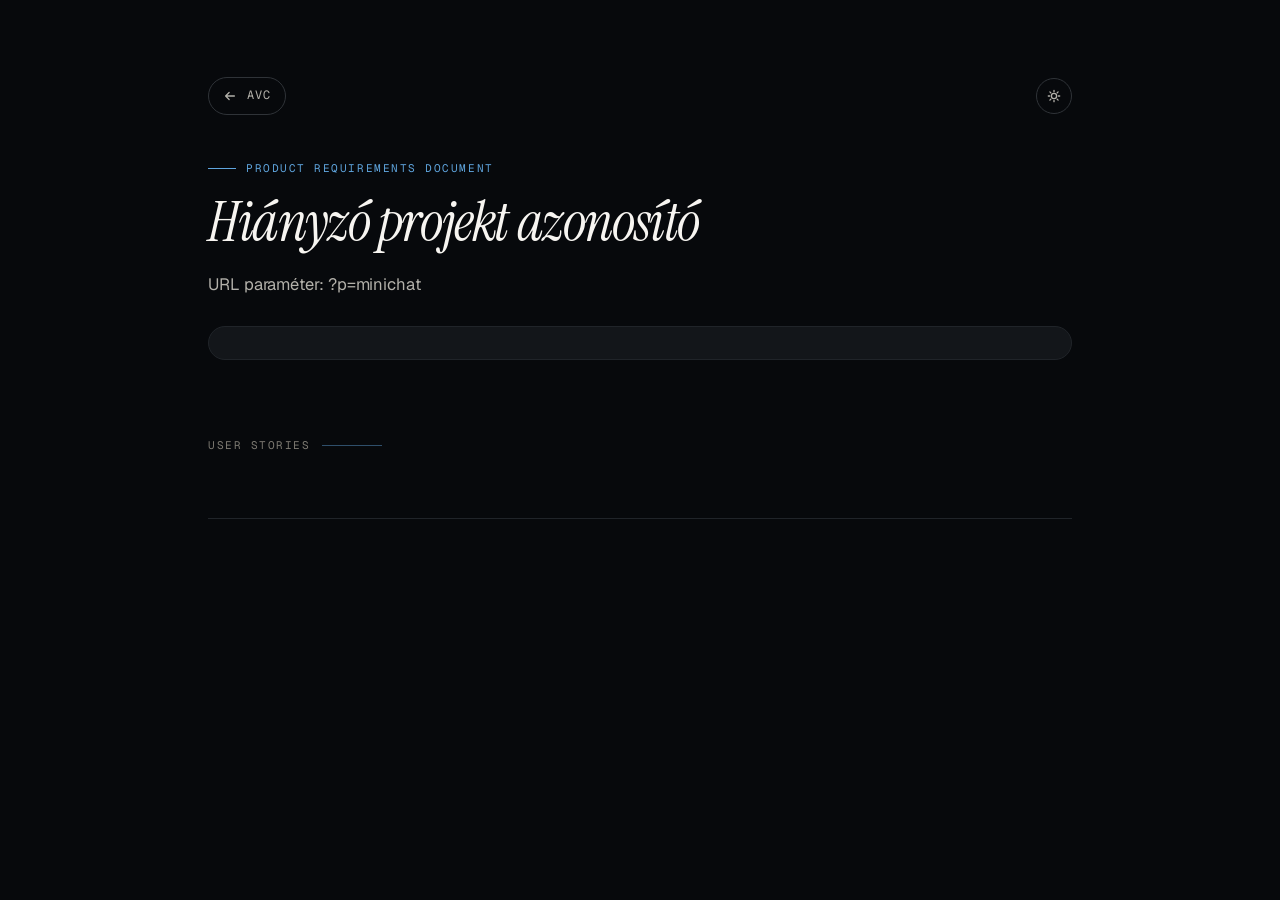
<file: avc/prd-viewer.html>
<!doctype html>
<html lang="hu">
<head>
  <meta charset="utf-8" />
  <meta name="viewport" content="width=device-width, initial-scale=1" />
  <title>PRD — Sziklai Zsolt · AvC</title>
  <meta name="description" content="Product Requirements Document — Agentic Vibe Coding projekt." />
  <meta name="robots" content="index, follow" />
  <link rel="icon" type="image/svg+xml" href="assets/favicon.svg" />
  <link rel="preconnect" href="https://fonts.googleapis.com" />
  <link rel="preconnect" href="https://fonts.gstatic.com" crossorigin />
  <link href="https://fonts.googleapis.com/css2?family=Geist:wght@400;500;600&family=Geist+Mono:wght@400;500;600&family=Instrument+Serif:ital@0;1&display=swap" rel="stylesheet" />
  <link rel="stylesheet" href="viewer.css" />
  <script defer src="https://cloud.umami.is/script.js" data-website-id="c087626e-16ed-4ddf-ae66-d6de1ec5a588"></script>
</head>
<body>
  <main class="viewer">
    <div class="viewer__topbar">
      <a class="back-link" href="index.html#projects" id="back-link">
        <svg viewBox="0 0 16 16" fill="none"><path d="M13 8H3M3 8l4-4M3 8l4 4" stroke="currentColor" stroke-width="1.5" stroke-linecap="round" stroke-linejoin="round"/></svg>
        avc
      </a>
      <button class="theme-toggle" data-theme-toggle aria-label="Theme"></button>
    </div>

    <div class="viewer__kicker">Product Requirements Document</div>
    <h1 class="viewer__title" id="pname">PRD betöltése…</h1>
    <p class="viewer__sub" id="pdesc"></p>
    <div class="viewer__meta" id="pmeta"></div>

    <div class="sec-label">User Stories</div>
    <div id="us-list"></div>
    <div class="sec-label" id="bug-label" style="display:none">Bugok</div>
    <div id="bug-list"></div>

    <div class="v-footer">
      <span id="ftcount"></span>
      <span id="ftdate"></span>
    </div>
  </main>

  <script src="viewer.js"></script>
  <script>
    AVCViewer.initTheme();
    AVCViewer.initBackLink();
    var p = AVCViewer.getProject();
    if (!p) {
      document.getElementById("pname").textContent = "Hiányzó projekt azonosító";
      document.getElementById("pdesc").textContent = "URL paraméter: ?p=minichat";
    } else {
      fetch(p + "/prd.json")
        .then(function (r) { if (!r.ok) throw new Error("PRD nem található"); return r.json(); })
        .then(function (data) { renderPrd(data, p); })
        .catch(function (err) {
          document.getElementById("pname").textContent = "PRD betöltési hiba";
          document.getElementById("pdesc").textContent = String(err);
        });
    }

    function renderStory(s, container) {
      var esc = AVCViewer.esc;
      var isBug = s.type === "bug";
      var div = document.createElement("div");
      div.className = "story";
      var ac = (s.acceptanceCriteria || []).map(function (c) { return "<li>" + esc(c) + "</li>"; }).join("");
      var deps = (s.dependsOn || []);
      var depsHtml = deps.length
        ? '<div class="deps"><span class="dep-label">függ:</span>' +
          deps.map(function (d) { return '<span class="dep-badge">' + esc(d) + "</span>"; }).join("") + "</div>"
        : "";
      var notesHtml = s.notes ? '<div class="s-notes">' + esc(s.notes) + "</div>" : "";
      var verified = (s.verified || s.passes) ? '<span class="s-ok">✓ verified</span>' : "";
      div.innerHTML =
        '<div class="story-head">' +
          '<span class="s-id ' + (isBug ? "bug" : "us") + '">' + esc(s.id) + "</span>" +
          '<span class="s-title">' + esc(s.title) + "</span>" +
          verified +
          '<span class="chevron">▶</span>' +
        "</div>" +
        '<div class="story-body">' +
          (s.description ? '<div class="s-desc">' + esc(s.description) + "</div>" : "") +
          (ac ? '<div class="ac-title">Elfogadási kritériumok</div><ul class="ac-list">' + ac + "</ul>" : "") +
          depsHtml + notesHtml +
        "</div>";
      div.querySelector(".story-head").addEventListener("click", function () { div.classList.toggle("open"); });
      container.appendChild(div);
    }

    function renderPrd(prd, p) {
      document.title = "PRD — " + (prd.name || p) + " · AvC";
      var nameEl = document.getElementById("pname");
      var descEl = document.getElementById("pdesc");
      var metaEl = document.getElementById("pmeta");
      var usList = document.getElementById("us-list");
      var bugList = document.getElementById("bug-list");
      var bugLabel = document.getElementById("bug-label");
      var ftCount = document.getElementById("ftcount");
      var ftDate = document.getElementById("ftdate");

      nameEl.textContent = prd.name || p;
      descEl.textContent = prd.description || "";

      var us = (prd.userStories || []).filter(function (s) { return (s.type || "US") !== "bug"; });
      var bugs = (prd.userStories || []).filter(function (s) { return s.type === "bug"; });
      var updatedAt = prd.metadata && prd.metadata.updatedAt ? prd.metadata.updatedAt.slice(0, 10) : "";

      var passes = us.filter(function (s) { return s.verified || s.passes; }).length;
      metaEl.innerHTML =
        "<span><strong>" + us.length + "</strong> user story</span>" +
        "<span><strong>" + passes + "</strong> verifikált</span>" +
        "<span><strong>" + bugs.length + "</strong> bug</span>" +
        (updatedAt ? "<span>frissítve <strong>" + updatedAt + "</strong></span>" : "") +
        (prd.branchName ? "<span>branch <strong>" + AVCViewer.esc(prd.branchName) + "</strong></span>" : "");

      us.forEach(function (s) { renderStory(s, usList); });
      bugs.forEach(function (s) { renderStory(s, bugList); });
      if (bugs.length) bugLabel.style.display = "";

      ftCount.textContent = (us.length + bugs.length) + " tétel";
      ftDate.textContent = updatedAt;
    }
  </script>
</body>
</html>
</file>
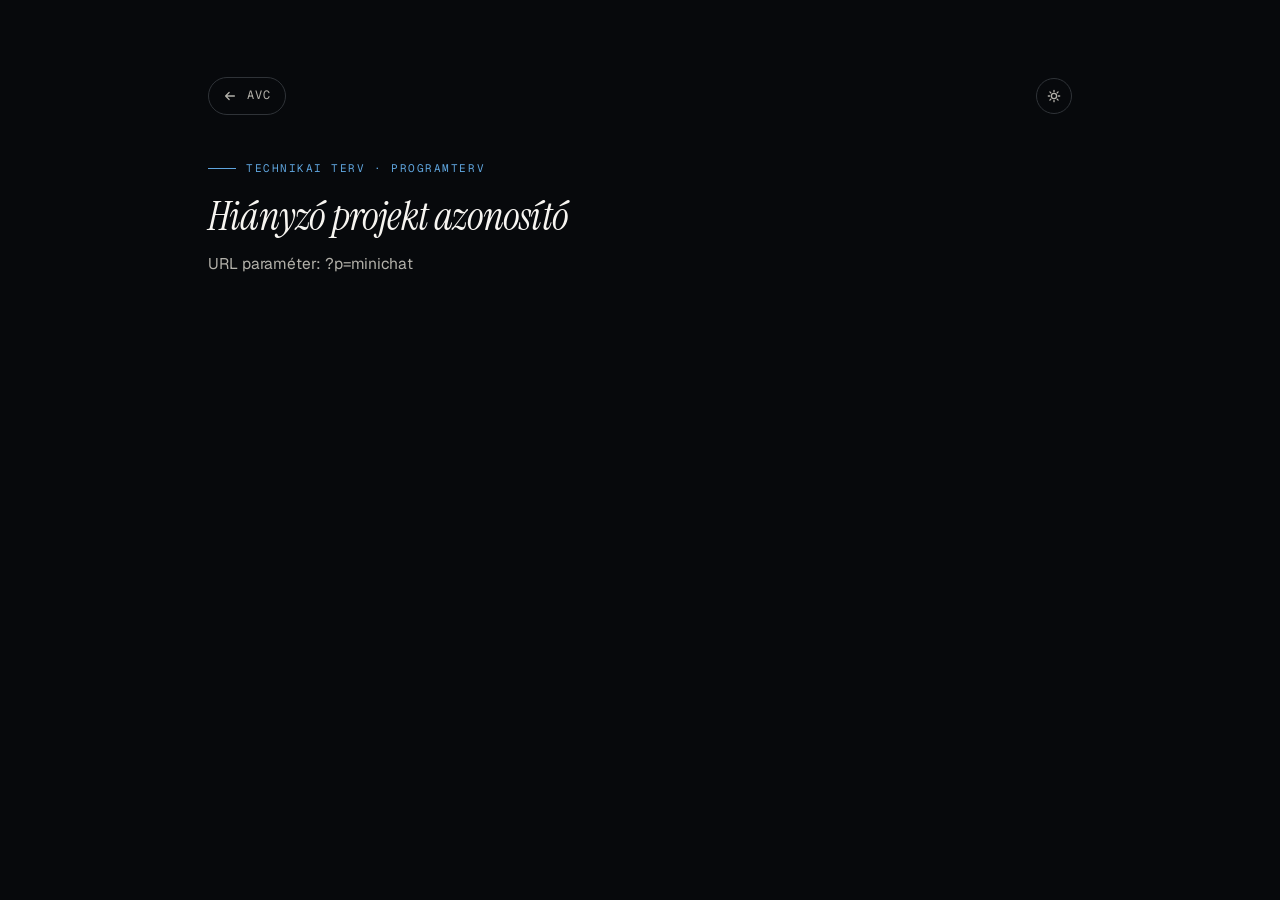
<file: avc/programterv-viewer.html>
<!doctype html>
<html lang="hu">
<head>
  <meta charset="utf-8" />
  <meta name="viewport" content="width=device-width, initial-scale=1" />
  <title>Programterv — Sziklai Zsolt · AvC</title>
  <meta name="description" content="Technikai terv — Agentic Vibe Coding projekt." />
  <meta name="robots" content="index, follow" />
  <link rel="icon" type="image/svg+xml" href="assets/favicon.svg" />
  <link rel="preconnect" href="https://fonts.googleapis.com" />
  <link rel="preconnect" href="https://fonts.gstatic.com" crossorigin />
  <link href="https://fonts.googleapis.com/css2?family=Geist:wght@400;500;600&family=Geist+Mono:wght@400;500;600&family=Instrument+Serif:ital@0;1&display=swap" rel="stylesheet" />
  <link rel="stylesheet" href="viewer.css" />
  <script defer src="https://cloud.umami.is/script.js" data-website-id="c087626e-16ed-4ddf-ae66-d6de1ec5a588"></script>
</head>
<body>
  <main class="viewer">
    <div class="viewer__topbar">
      <a class="back-link" href="index.html#projects" id="back-link">
        <svg viewBox="0 0 16 16" fill="none"><path d="M13 8H3M3 8l4-4M3 8l4 4" stroke="currentColor" stroke-width="1.5" stroke-linecap="round" stroke-linejoin="round"/></svg>
        avc
      </a>
      <button class="theme-toggle" data-theme-toggle aria-label="Theme"></button>
    </div>

    <div class="viewer__kicker">Technikai terv · Programterv</div>

    <article class="md" id="md-mount">
      <p>Programterv betöltése…</p>
    </article>
  </main>

  <script src="viewer.js"></script>
  <script>
    AVCViewer.initTheme();
    AVCViewer.initBackLink();
    var p = AVCViewer.getProject();
    var mount = document.getElementById("md-mount");
    if (!p) {
      mount.innerHTML = '<h1>Hiányzó projekt azonosító</h1><p>URL paraméter: ?p=minichat</p>';
    } else {
      fetch(p + "/programterv.md")
        .then(function (r) { if (!r.ok) throw new Error("Programterv nem található"); return r.text(); })
        .then(function (md) {
          mount.innerHTML = AVCViewer.mdToHtml(md);
          // Update doc title from first H1
          var h1 = mount.querySelector("h1");
          if (h1) document.title = h1.textContent + " · AvC";
        })
        .catch(function (err) {
          mount.innerHTML = "<h1>Betöltési hiba</h1><p>" + AVCViewer.esc(String(err)) + "</p>";
        });
    }
  </script>
</body>
</html>
</file>
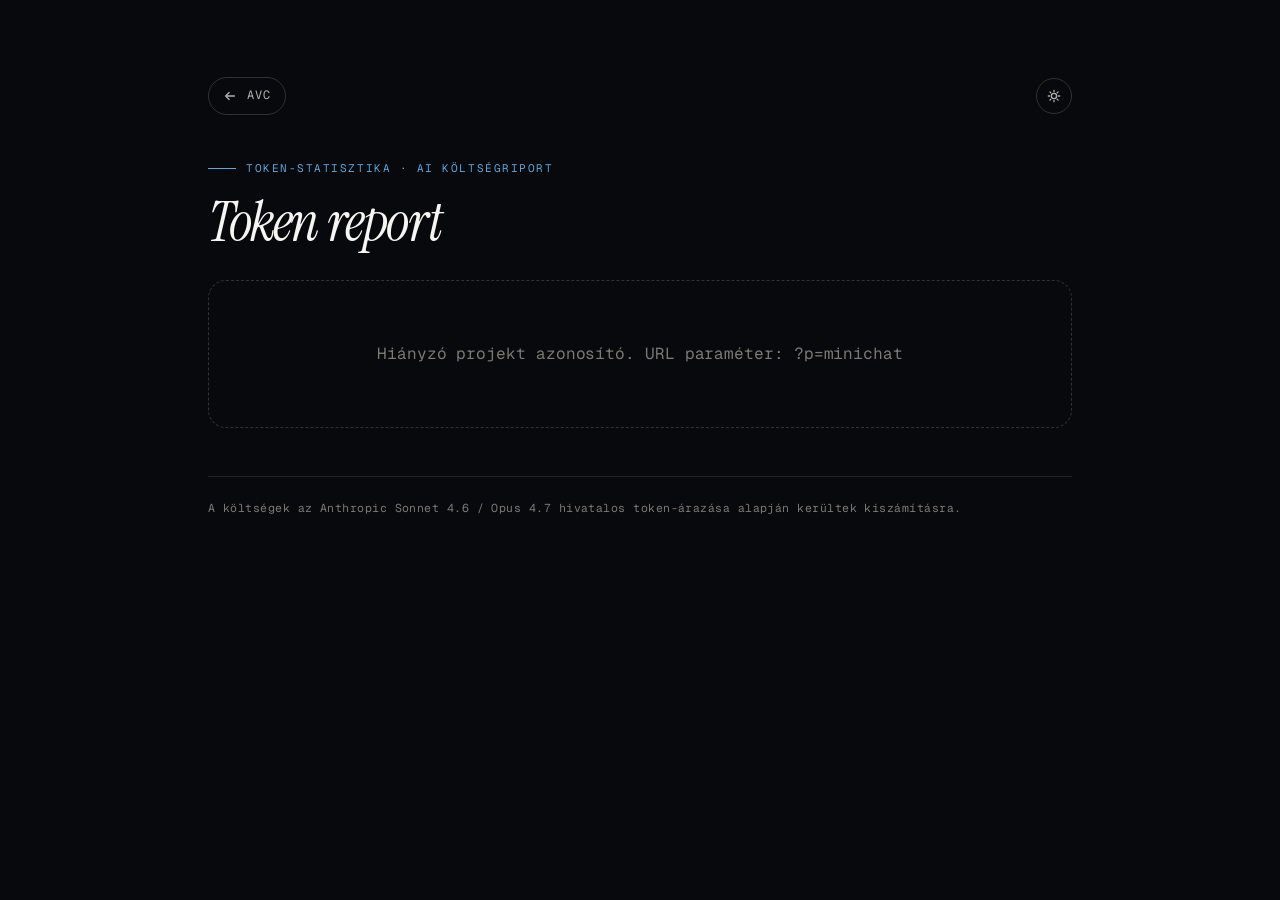
<file: avc/token-report-viewer.html>
<!doctype html>
<html lang="hu">
<head>
  <meta charset="utf-8" />
  <meta name="viewport" content="width=device-width, initial-scale=1" />
  <title>Token-statisztika — Sziklai Zsolt · AvC</title>
  <meta name="description" content="AI ágensek tokenhasználata és költségriport — Agentic Vibe Coding projekt." />
  <meta name="robots" content="index, follow" />
  <link rel="icon" type="image/svg+xml" href="assets/favicon.svg" />
  <link rel="preconnect" href="https://fonts.googleapis.com" />
  <link rel="preconnect" href="https://fonts.gstatic.com" crossorigin />
  <link href="https://fonts.googleapis.com/css2?family=Geist:wght@400;500;600&family=Geist+Mono:wght@400;500;600&family=Instrument+Serif:ital@0;1&display=swap" rel="stylesheet" />
  <link rel="stylesheet" href="viewer.css" />
  <script defer src="https://cloud.umami.is/script.js" data-website-id="c087626e-16ed-4ddf-ae66-d6de1ec5a588"></script>
</head>
<body>
  <main class="viewer">
    <div class="viewer__topbar">
      <a class="back-link" href="index.html#projects" id="back-link">
        <svg viewBox="0 0 16 16" fill="none"><path d="M13 8H3M3 8l4-4M3 8l4 4" stroke="currentColor" stroke-width="1.5" stroke-linecap="round" stroke-linejoin="round"/></svg>
        avc
      </a>
      <button class="theme-toggle" data-theme-toggle aria-label="Theme"></button>
    </div>

    <div class="viewer__kicker">Token-statisztika · AI költségriport</div>
    <h1 class="viewer__title" id="pname">Token report</h1>
    <p class="viewer__sub" id="pdesc"></p>

    <div id="token-mount"></div>

    <div class="v-footer">
      <span id="ftnote">A költségek az Anthropic Sonnet 4.6 / Opus 4.7 hivatalos token-árazása alapján kerültek kiszámításra.</span>
      <span id="ftdate"></span>
    </div>
  </main>

  <script src="viewer.js"></script>
  <script>
    AVCViewer.initTheme();
    AVCViewer.initBackLink();
    var p = AVCViewer.getProject();
    var mount = document.getElementById("token-mount");
    var nameEl = document.getElementById("pname");
    var descEl = document.getElementById("pdesc");

    if (!p) {
      mount.innerHTML = '<div class="unavailable">Hiányzó projekt azonosító. URL paraméter: ?p=minichat</div>';
    } else {
      nameEl.textContent = p;
      fetch(p + "/token-report.json")
        .then(function (r) { if (!r.ok) throw new Error("Token report nem található"); return r.json(); })
        .then(function (data) { renderToken(data, p); })
        .catch(function (err) {
          mount.innerHTML = '<div class="unavailable">' + AVCViewer.esc(String(err)) + "</div>";
        });
    }

    function renderToken(data, p) {
      var fmt = AVCViewer.fmt, money = AVCViewer.money, esc = AVCViewer.esc;
      document.title = "Token-statisztika — " + p + " · AvC";

      if (!data || !data.agents) {
        mount.innerHTML = '<div class="unavailable">A token statisztika nem elérhető ehhez a projekthez.</div>';
        return;
      }

      var sub = data.pipeline_subtotal || data.grand_total || {};
      var totalCost = sub.cost;

      // Compute total from agents if not present
      var agents = data.agents || {};
      if (totalCost == null) {
        totalCost = Object.keys(agents).reduce(function (acc, k) {
          return acc + (Number(agents[k].cost) || 0);
        }, 0);
      }

      var totalMessages = sub.messages;
      var totalOutput = sub.output_tokens || sub.output;
      if (totalMessages == null) {
        totalMessages = Object.keys(agents).reduce(function (acc, k) { return acc + (Number(agents[k].messages) || 0); }, 0);
      }
      if (totalOutput == null) {
        totalOutput = Object.keys(agents).reduce(function (acc, k) { return acc + (Number(agents[k].output_tokens) || 0); }, 0);
      }

      var hero =
        '<div class="cost-hero">' +
          '<div class="cost-hero-label">Teljes pipeline költség</div>' +
          '<div class="cost-hero-value">' + money(totalCost) + " <span>USD</span></div>" +
          '<div class="cost-hero-sub">' + fmt(totalMessages) + " üzenet · " + fmt(totalOutput) + " output token</div>" +
        "</div>";

      // Order known agents first, then add anything else
      var order = ["aiO", "Ralph", "aiQAO", "planner"];
      var rowsSource = order.filter(function (k) { return agents[k]; });
      Object.keys(agents).forEach(function (k) { if (rowsSource.indexOf(k) === -1) rowsSource.push(k); });

      var rows = rowsSource.map(function (name) {
        var a = agents[name];
        return "<tr>" +
          '<td class="agent-name">' + esc(name) + "</td>" +
          '<td class="model">' + esc(a.model || "") + "</td>" +
          '<td class="num">' + fmt(a.messages) + "</td>" +
          '<td class="num">' + fmt(a.output_tokens) + "</td>" +
          '<td class="num">' + fmt(a.cache_read_tokens) + "</td>" +
          '<td class="num">' + fmt(a.cache_create_tokens) + "</td>" +
          '<td class="num cost">' + money(a.cost) + "</td>" +
        "</tr>";
      }).join("");

      var table =
        '<table class="token-table">' +
          "<thead><tr>" +
            "<th>Ágens</th>" +
            "<th>Modell</th>" +
            '<th class="num">Üzenet</th>' +
            '<th class="num">Output token</th>' +
            '<th class="num">Cache read</th>' +
            '<th class="num">Cache create</th>' +
            '<th class="cost">Költség</th>' +
          "</tr></thead><tbody>" +
            rows +
          "</tbody></table>";

      mount.innerHTML = hero + table;
    }
  </script>
</body>
</html>
</file>
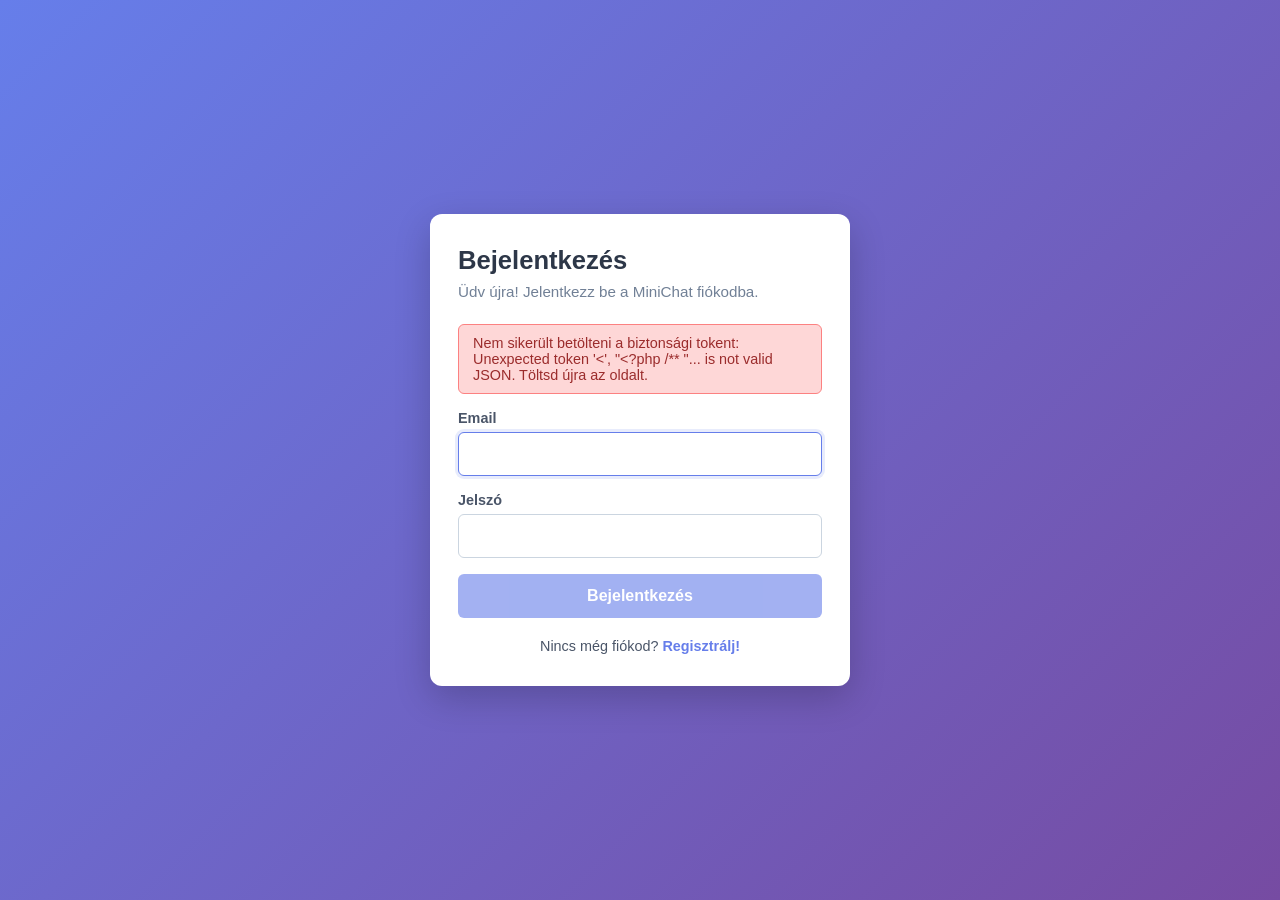
<file: avc/minichat/chat.html>
<!DOCTYPE html>
<html lang="hu">
<head>
    <meta charset="UTF-8">
    <!-- US-017: viewport-fit=cover a safe-area-inset-* támogatásához (notch / home indicator). -->
    <meta name="viewport" content="width=device-width, initial-scale=1, viewport-fit=cover">
    <meta name="theme-color" content="#4f7cff">
    <title>MiniChat</title>
    <!-- US-013: téma alkalmazása MIELŐTT a CSS megérkezne — különben FOUC (egy
         pillanatig a default light téma villan be sötét beállításnál is). -->
    <script>(function(){try{var t=localStorage.getItem('minichat_theme');if(t==='dark'){document.documentElement.setAttribute('data-theme','dark');}}catch(e){}})();</script>
    <link rel="stylesheet" href="css/style.css">
</head>
<body class="chat-page">
    <header class="chat-header">
        <button type="button" id="toggleRooms" class="hamburger hamburger-left"
                aria-label="Szobák megnyitása" title="Szobák">
            <span class="hamburger-icon" aria-hidden="true">☰</span>
        </button>

        <div class="header-room">
            <span class="header-room-label">Szoba:</span>
            <span class="header-room-name" id="currentRoomName">Lobby</span>
            <!-- US-016: meghívó gomb — csak privát, NEM-DM aktív szobánál látszik. -->
            <button type="button" id="inviteBtn" class="btn-invite" title="Felhasználó meghívása"
                    aria-label="Felhasználó meghívása" hidden>
                <span class="btn-invite-icon" aria-hidden="true">+</span>
                <span class="btn-invite-text">Meghívás</span>
            </button>
        </div>

        <button type="button" id="searchBtn" class="header-icon-btn"
                aria-label="Üzenet keresés" title="Keresés (3+ karakter)"
                aria-expanded="false" aria-controls="searchPanel">
            <span class="header-icon-btn-icon" aria-hidden="true">🔍</span>
        </button>

        <!-- US-013: téma váltó (világos ↔ sötét) — ikon a JS-ből: 🌙 vagy ☀️. -->
        <button type="button" id="themeToggleBtn" class="header-icon-btn"
                aria-label="Téma váltása" title="Téma váltása">
            <span class="theme-toggle-icon" id="themeToggleIcon" aria-hidden="true">🌙</span>
        </button>

        <a href="profile.html" class="header-username" id="usernameLabel"
           title="Profil szerkesztése" aria-live="polite"></a>

        <button type="button" id="logoutBtn" class="btn-logout" title="Kijelentkezés">
            <span class="btn-logout-icon" aria-hidden="true">⏻</span>
            <span class="btn-logout-text">Kijelentkezés</span>
        </button>

        <button type="button" id="toggleUsers" class="hamburger hamburger-right"
                aria-label="Online felhasználók" title="Online felhasználók">
            <span class="hamburger-icon" aria-hidden="true">👥</span>
        </button>
    </header>

    <div id="errorBanner" class="error-banner" role="alert" aria-live="polite"></div>

    <div class="chat-layout">
        <aside class="sidebar sidebar-left" id="sidebarRooms" aria-label="Szobák">
            <div class="sidebar-scroll">
                <!-- US-009: privát üzenet (DM) szekció a publikus szobalista FELETT. -->
                <div class="dm-section" id="dmSection">
                    <div class="sidebar-header dm-section-header">Privát</div>
                    <ul class="rooms-list dm-rooms-list" id="dmRoomsList" role="list">
                        <li class="dm-rooms-empty">Még nincs privát beszélgetés.</li>
                    </ul>
                </div>

                <div class="sidebar-header">Szobák</div>
                <div class="sidebar-actions">
                    <button type="button" id="newRoomBtn" class="btn-new-room" title="Új szoba létrehozása">
                        <span class="btn-new-room-icon" aria-hidden="true">+</span>
                        <span class="btn-new-room-text">Új szoba</span>
                    </button>
                </div>
                <ul class="rooms-list" id="roomsList" role="list">
                    <li class="rooms-list-loading">Betöltés…</li>
                </ul>
            </div>
        </aside>

        <main class="chat-main" role="main" aria-label="Üzenetek">
            <!-- US-012: keresőpanel — alapból zárva (max-height:0 + overflow:hidden);
                 az `.open` osztály animáltan kinyitja. A keresés az aktuális szobában fut. -->
            <section class="search-panel" id="searchPanel" aria-label="Üzenet keresés"
                     aria-hidden="true">
                <form class="search-form" id="searchForm" autocomplete="off" role="search">
                    <label for="searchInput" class="visually-hidden">Keresőmező</label>
                    <input type="search" id="searchInput" name="q"
                           placeholder="Keresés az aktuális szobában (legalább 3 karakter)…"
                           maxlength="100"
                           inputmode="search"
                           autocomplete="off"
                           autocapitalize="off"
                           spellcheck="false">
                    <button type="button" id="searchClose" class="search-close"
                            aria-label="Keresés bezárása" title="Bezárás">×</button>
                </form>
                <div class="search-status" id="searchStatus" role="status" aria-live="polite"></div>
                <div class="search-results" id="searchResults"></div>
            </section>

            <div class="messages-list" id="messagesList" aria-live="polite">
                <div class="messages-empty" id="messagesEmpty">Üzenetek betöltése…</div>
            </div>

            <!-- US-014: gépelés jelző — alapból rejtett, a polling válasz alapján töltődik. -->
            <div class="typing-indicator" id="typingIndicator" role="status" aria-live="polite" hidden>
                <span class="typing-text" id="typingText"></span><span class="typing-dots" aria-hidden="true"><span class="typing-dot">.</span><span class="typing-dot">.</span><span class="typing-dot">.</span></span>
            </div>

            <form class="message-form" id="messageForm" autocomplete="off">
                <label for="messageInput" class="visually-hidden">Üzenet</label>
                <textarea
                    id="messageInput"
                    name="message"
                    rows="1"
                    placeholder="Írj üzenetet…"
                    maxlength="1000"
                    inputmode="text"
                    autocapitalize="sentences"
                    autocorrect="on"
                    spellcheck="true"
                    disabled
                ></textarea>
                <div class="message-form-actions">
                    <span class="char-counter" id="charCounter" aria-live="polite">0/1000</span>
                    <button type="submit" id="sendBtn" class="btn-send" disabled>Küldés</button>
                </div>
            </form>
        </main>

        <aside class="sidebar sidebar-right" id="sidebarUsers" aria-label="Online felhasználók">
            <div class="sidebar-header">Online</div>
            <ul class="users-list" id="usersList" role="list">
                <li class="users-list-empty">Hamarosan elérhető.</li>
            </ul>
        </aside>

        <div class="sidebar-backdrop" id="sidebarBackdrop" hidden></div>
    </div>

    <div class="modal-overlay" id="newRoomModal" role="dialog" aria-modal="true"
         aria-labelledby="newRoomModalTitle" hidden>
        <div class="modal">
            <button type="button" id="newRoomClose" class="modal-close"
                    aria-label="Bezárás" title="Bezárás">×</button>
            <h2 id="newRoomModalTitle" class="modal-title">Új szoba létrehozása</h2>

            <form id="newRoomForm" class="modal-form" autocomplete="off" novalidate>
                <div class="form-row">
                    <label for="newRoomName">Szoba név <span class="required" aria-hidden="true">*</span></label>
                    <input type="text" id="newRoomName" name="name"
                           minlength="2" maxlength="30" required
                           placeholder="Pl. Fejlesztők">
                    <span class="form-hint">2–30 karakter, egyedi.</span>
                </div>

                <div class="form-row">
                    <label for="newRoomDescription">Leírás <span class="form-optional">(opcionális)</span></label>
                    <textarea id="newRoomDescription" name="description"
                              rows="2" maxlength="200"
                              placeholder="Mit beszéltek itt?"></textarea>
                </div>

                <div class="form-row form-checkbox">
                    <input type="checkbox" id="newRoomPrivate" name="is_private">
                    <label for="newRoomPrivate">Privát szoba (csak meghívottak láthatják)</label>
                </div>

                <div class="modal-error" id="newRoomError" role="alert" aria-live="polite"></div>

                <div class="modal-actions">
                    <button type="button" id="newRoomCancel" class="btn-secondary">Mégse</button>
                    <button type="submit" id="newRoomSubmit" class="btn-primary">Létrehozás</button>
                </div>
            </form>
        </div>
    </div>

    <!-- US-016: meghívó modal — privát szobához új tag hozzáadása. -->
    <div class="modal-overlay" id="inviteModal" role="dialog" aria-modal="true"
         aria-labelledby="inviteModalTitle" hidden>
        <div class="modal">
            <button type="button" id="inviteClose" class="modal-close"
                    aria-label="Bezárás" title="Bezárás">×</button>
            <h2 id="inviteModalTitle" class="modal-title">Felhasználó meghívása</h2>

            <div class="invite-room-name" id="inviteRoomName"></div>

            <form id="inviteForm" class="modal-form" autocomplete="off" novalidate>
                <div class="form-row">
                    <label for="inviteSearchInput">Felhasználónév <span class="required" aria-hidden="true">*</span></label>
                    <div class="invite-autocomplete">
                        <input type="text" id="inviteSearchInput" name="q"
                               minlength="2" maxlength="50"
                               placeholder="Kezdj el gépelni (legalább 2 karakter)…"
                               autocomplete="off" autocapitalize="off" spellcheck="false">
                        <ul class="invite-suggestions" id="inviteSuggestions" role="listbox" hidden></ul>
                    </div>
                    <span class="form-hint" id="inviteSearchHint">A találatokra kattintva kiválaszthatod a meghívandót.</span>
                </div>

                <div class="invite-selected" id="inviteSelected" hidden>
                    <span class="invite-selected-label">Kiválasztva:</span>
                    <span class="invite-selected-name" id="inviteSelectedName"></span>
                    <button type="button" id="inviteSelectedClear" class="invite-selected-clear"
                            aria-label="Kiválasztás törlése" title="Másik felhasználó">×</button>
                </div>

                <div class="invite-members">
                    <div class="invite-members-title">Már a szoba tagja:</div>
                    <ul class="invite-members-list" id="inviteMembersList" role="list">
                        <li class="invite-members-loading">Betöltés…</li>
                    </ul>
                </div>

                <div class="modal-error" id="inviteError" role="alert" aria-live="polite"></div>
                <div class="invite-success" id="inviteSuccess" role="status" aria-live="polite" hidden></div>

                <div class="modal-actions">
                    <button type="button" id="inviteCancel" class="btn-secondary">Bezárás</button>
                    <button type="submit" id="inviteSubmit" class="btn-primary" disabled>Meghívás</button>
                </div>
            </form>
        </div>
    </div>

    <script src="js/chat.js"></script>
</body>
</html>
</file>
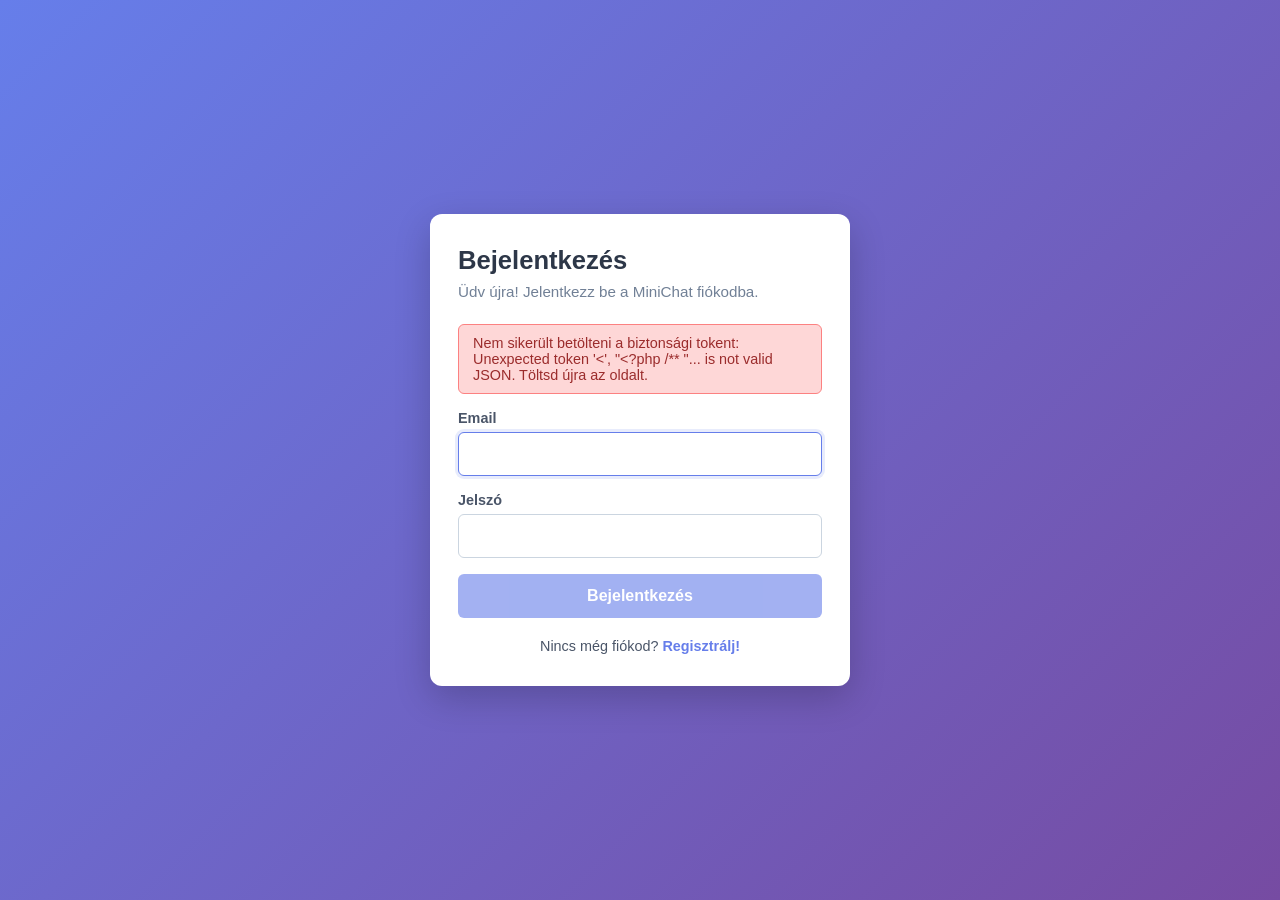
<file: avc/minichat/profile.html>
<!DOCTYPE html>
<html lang="hu">
<head>
    <meta charset="UTF-8">
    <!-- US-017: viewport-fit=cover a safe-area-inset-* támogatásához (notch / home indicator). -->
    <meta name="viewport" content="width=device-width, initial-scale=1, viewport-fit=cover">
    <meta name="theme-color" content="#4f7cff">
    <title>MiniChat — Profil</title>
    <!-- US-013: téma alkalmazása a CSS előtt — FOUC védelem. -->
    <script>(function(){try{var t=localStorage.getItem('minichat_theme');if(t==='dark'){document.documentElement.setAttribute('data-theme','dark');}}catch(e){}})();</script>
    <link rel="stylesheet" href="css/style.css">
</head>
<body class="profile-page">
    <header class="chat-header">
        <a href="chat.html" class="btn-back" id="backBtn" title="Vissza a chathez">
            <span class="btn-back-icon" aria-hidden="true">←</span>
            <span class="btn-back-text">Vissza</span>
        </a>
        <div class="header-room">
            <span class="header-room-name">Profil szerkesztése</span>
        </div>

        <!-- US-013: téma váltó (világos ↔ sötét) — minden oldalon érvényes. -->
        <button type="button" id="themeToggleBtn" class="header-icon-btn"
                aria-label="Téma váltása" title="Téma váltása">
            <span class="theme-toggle-icon" id="themeToggleIcon" aria-hidden="true">🌙</span>
        </button>
    </header>

    <div id="errorBanner" class="error-banner" role="alert" aria-live="polite"></div>
    <div id="successBanner" class="success-banner" role="status" aria-live="polite"></div>

    <main class="profile-main">
        <section class="profile-card" aria-label="Profil adatok">
            <div class="profile-avatar-row">
                <div class="profile-avatar-wrap" id="avatarWrap" aria-hidden="true">
                    <span class="profile-avatar-default" id="avatarDefault">?</span>
                    <img class="profile-avatar-img" id="avatarPreview" alt="" hidden>
                </div>
                <div class="profile-avatar-meta">
                    <div class="profile-username-display" id="usernameDisplay">…</div>
                    <div class="profile-username-hint">A felhasználónév nem módosítható.</div>
                </div>
            </div>

            <form class="profile-form" id="profileForm" autocomplete="off" novalidate>
                <div class="form-row">
                    <label for="profileUsername">Felhasználónév</label>
                    <input type="text" id="profileUsername" name="username"
                           readonly disabled tabindex="-1">
                </div>

                <div class="form-row">
                    <label for="profileEmail">Email <span class="required" aria-hidden="true">*</span></label>
                    <input type="email" id="profileEmail" name="email"
                           required maxlength="100" autocomplete="email">
                </div>

                <div class="form-row">
                    <label for="profileBio">Bemutatkozás <span class="form-optional">(opcionális)</span></label>
                    <textarea id="profileBio" name="bio"
                              rows="3" maxlength="200"
                              placeholder="Mit mondanál magadról?"></textarea>
                    <span class="form-hint">
                        <span id="bioCounter">0/200</span> karakter
                    </span>
                </div>

                <div class="form-row">
                    <label for="profileAvatar">Avatar URL <span class="form-optional">(opcionális)</span></label>
                    <input type="url" id="profileAvatar" name="avatar_url"
                           maxlength="500" placeholder="https://...">
                    <span class="form-hint">https:// kezdetű URL. Üresen hagyva a betűs avatar marad.</span>
                </div>

                <div class="form-actions">
                    <button type="submit" id="profileSubmit" class="btn-primary" disabled>Mentés</button>
                </div>
            </form>
        </section>

        <section class="profile-card" aria-label="Jelszó módosítás">
            <h2 class="profile-section-title">Jelszó módosítás</h2>

            <div id="passwordError" class="modal-error" role="alert" aria-live="polite"></div>
            <div id="passwordSuccess" class="success-inline" role="status" aria-live="polite"></div>

            <form class="profile-form" id="passwordForm" autocomplete="off" novalidate>
                <div class="form-row">
                    <label for="oldPassword">Régi jelszó <span class="required" aria-hidden="true">*</span></label>
                    <input type="password" id="oldPassword" name="old_password"
                           required autocomplete="current-password">
                </div>

                <div class="form-row">
                    <label for="newPassword">Új jelszó <span class="required" aria-hidden="true">*</span></label>
                    <input type="password" id="newPassword" name="new_password"
                           required minlength="6" autocomplete="new-password">
                    <span class="form-hint">Legalább 6 karakter.</span>
                </div>

                <div class="form-row">
                    <label for="newPasswordConfirm">Új jelszó megerősítés <span class="required" aria-hidden="true">*</span></label>
                    <input type="password" id="newPasswordConfirm" name="new_password_confirm"
                           required minlength="6" autocomplete="new-password">
                </div>

                <div class="form-actions">
                    <button type="submit" id="passwordSubmit" class="btn-primary" disabled>Jelszó módosítás</button>
                </div>
            </form>
        </section>
    </main>

    <script src="js/profile.js"></script>
</body>
</html>
</file>
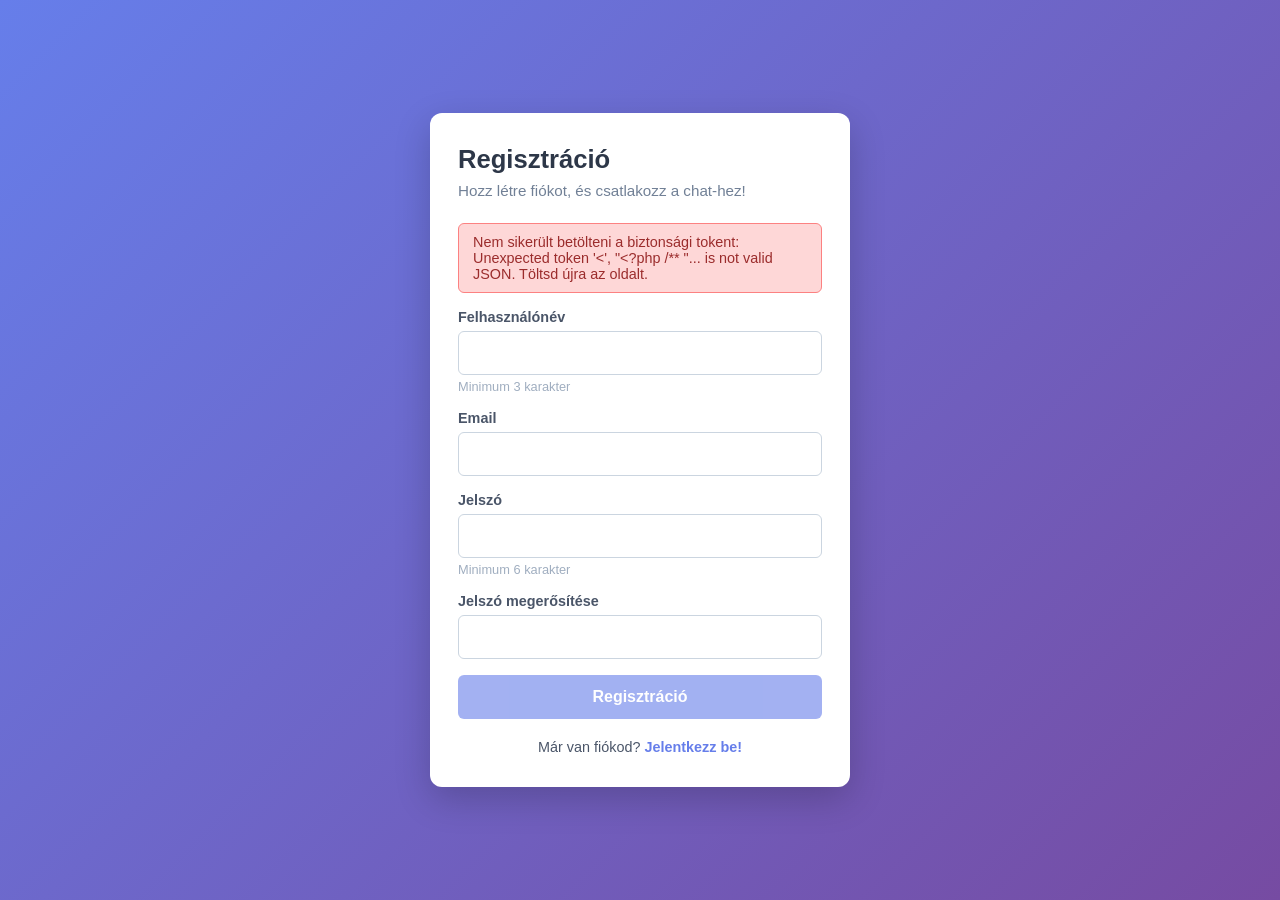
<file: avc/minichat/register.html>
<!DOCTYPE html>
<html lang="hu">
<head>
    <meta charset="UTF-8">
    <!-- US-017: viewport-fit=cover a safe-area-inset-* támogatásához (notch / home indicator). -->
    <meta name="viewport" content="width=device-width, initial-scale=1, viewport-fit=cover">
    <meta name="theme-color" content="#4f7cff">
    <title>MiniChat — Regisztráció</title>
    <!-- US-013: téma alkalmazása a CSS előtt — FOUC védelem. -->
    <script>(function(){try{var t=localStorage.getItem('minichat_theme');if(t==='dark'){document.documentElement.setAttribute('data-theme','dark');}}catch(e){}})();</script>
    <style>
        * { box-sizing: border-box; }
        body {
            margin: 0;
            min-height: 100vh;
            min-height: 100dvh;     /* US-017: dynamic viewport — iOS Safari keyboard ne vágja le. */
            font-family: -apple-system, BlinkMacSystemFont, "Segoe UI", Roboto, "Helvetica Neue", Arial, sans-serif;
            background: linear-gradient(135deg, #667eea 0%, #764ba2 100%);
            display: flex;
            align-items: center;
            justify-content: center;
            /* US-017: notch / home indicator alatt ne vágódjon. */
            padding: max(20px, env(safe-area-inset-top)) max(20px, env(safe-area-inset-right)) max(20px, env(safe-area-inset-bottom)) max(20px, env(safe-area-inset-left));
            -webkit-text-size-adjust: 100%;
        }
        .auth-card {
            background: #fff;
            width: 100%;
            max-width: 420px;
            padding: 32px 28px;
            border-radius: 12px;
            box-shadow: 0 12px 36px rgba(0, 0, 0, 0.2);
        }
        .auth-card h1 {
            margin: 0 0 8px;
            font-size: 1.6rem;
            color: #2d3748;
        }
        .auth-card .subtitle {
            margin: 0 0 24px;
            color: #718096;
            font-size: 0.95rem;
        }
        .form-group { margin-bottom: 16px; }
        .form-group label {
            display: block;
            margin-bottom: 6px;
            font-size: 0.9rem;
            font-weight: 600;
            color: #4a5568;
        }
        .form-group input {
            width: 100%;
            padding: 10px 12px;
            border: 1px solid #cbd5e0;
            border-radius: 6px;
            /* US-017: 16px MIN, különben iOS Safari auto-zoom fókuszra. */
            font-size: 16px;
            min-height: 44px;       /* US-017: 44x44 touch target. */
            transition: border-color 0.15s, box-shadow 0.15s;
        }
        .form-group input:focus {
            outline: none;
            border-color: #667eea;
            box-shadow: 0 0 0 3px rgba(102, 126, 234, 0.15);
        }
        .form-group .field-hint {
            font-size: 0.8rem;
            color: #a0aec0;
            margin-top: 4px;
        }
        .btn-primary {
            width: 100%;
            padding: 11px;
            background: #667eea;
            color: #fff;
            border: none;
            border-radius: 6px;
            font-size: 1rem;
            min-height: 44px;       /* US-017: 44x44 touch target. */
            font-weight: 600;
            cursor: pointer;
            transition: background 0.15s;
        }
        .btn-primary:hover:not(:disabled) { background: #5a67d8; }
        .btn-primary:disabled {
            opacity: 0.6;
            cursor: not-allowed;
        }
        .error-banner {
            display: none;
            background: #fed7d7;
            color: #9b2c2c;
            border: 1px solid #fc8181;
            border-radius: 6px;
            padding: 10px 14px;
            margin-bottom: 16px;
            font-size: 0.9rem;
        }
        .error-banner.visible { display: block; }
        .auth-footer {
            margin-top: 20px;
            text-align: center;
            font-size: 0.9rem;
            color: #4a5568;
        }
        .auth-footer a {
            color: #667eea;
            text-decoration: none;
            font-weight: 600;
        }
        .auth-footer a:hover { text-decoration: underline; }

        /* US-013: sötét téma override-ok. */
        [data-theme="dark"] body {
            background: linear-gradient(135deg, #1a1f3a 0%, #2a1f3a 100%);
            color: #e6e6f0;
        }
        [data-theme="dark"] .auth-card {
            background: #2a2a3a;
            color: #e6e6f0;
            box-shadow: 0 12px 36px rgba(0, 0, 0, 0.55);
        }
        [data-theme="dark"] .auth-card h1 { color: #e6e6f0; }
        [data-theme="dark"] .auth-card .subtitle { color: #b8b8c8; }
        [data-theme="dark"] .form-group label { color: #b8b8c8; }
        [data-theme="dark"] .form-group input {
            background: #2f2f40;
            color: #e6e6f0;
            border-color: #4a4a60;
        }
        [data-theme="dark"] .form-group input:focus {
            border-color: #6688ff;
            box-shadow: 0 0 0 3px rgba(102, 136, 255, 0.25);
        }
        [data-theme="dark"] .form-group .field-hint { color: #8a8ba0; }
        [data-theme="dark"] .auth-footer { color: #b8b8c8; }
        [data-theme="dark"] .auth-footer a { color: #6688ff; }
        [data-theme="dark"] .error-banner {
            background: #4a1f1f;
            color: #fed7d7;
            border-color: #6e2a2a;
        }
    </style>
</head>
<body>
    <main class="auth-card" role="main">
        <h1>Regisztráció</h1>
        <p class="subtitle">Hozz létre fiókot, és csatlakozz a chat-hez!</p>

        <div id="errorBanner" class="error-banner" role="alert" aria-live="polite"></div>

        <form id="registerForm" novalidate autocomplete="off">
            <input type="hidden" name="csrf_token" id="csrfToken" value="">

            <div class="form-group">
                <label for="username">Felhasználónév</label>
                <!-- US-017: iOS Safari NE auto-capitalize/correct-olja a felhasználónevet. -->
                <input type="text" id="username" name="username" required minlength="3" maxlength="50"
                       autocomplete="username"
                       inputmode="text" autocapitalize="none" autocorrect="off" spellcheck="false">
                <div class="field-hint">Minimum 3 karakter</div>
            </div>

            <div class="form-group">
                <label for="email">Email</label>
                <!-- US-017: iOS Safari NE auto-capitalize/correct-olja az email mezőt. -->
                <input type="email" id="email" name="email" required maxlength="100"
                       autocomplete="email"
                       inputmode="email" autocapitalize="none" autocorrect="off" spellcheck="false">
            </div>

            <div class="form-group">
                <label for="password">Jelszó</label>
                <!-- US-017: jelszó mezőre szintén auto-capitalize/correct kikapcsolva. -->
                <input type="password" id="password" name="password" required minlength="6"
                       autocomplete="new-password"
                       autocapitalize="none" autocorrect="off" spellcheck="false">
                <div class="field-hint">Minimum 6 karakter</div>
            </div>

            <div class="form-group">
                <label for="passwordConfirm">Jelszó megerősítése</label>
                <input type="password" id="passwordConfirm" name="password_confirm" required minlength="6"
                       autocomplete="new-password"
                       autocapitalize="none" autocorrect="off" spellcheck="false">
            </div>

            <button type="submit" id="submitBtn" class="btn-primary">Regisztráció</button>
        </form>

        <div class="auth-footer">
            Már van fiókod? <a href="index.html">Jelentkezz be!</a>
        </div>
    </main>

    <script>
    (function () {
        'use strict';

        var form          = document.getElementById('registerForm');
        var errorBanner   = document.getElementById('errorBanner');
        var submitBtn     = document.getElementById('submitBtn');
        var csrfInput     = document.getElementById('csrfToken');
        var usernameInput = document.getElementById('username');
        var emailInput    = document.getElementById('email');
        var passwordInput = document.getElementById('password');
        var passwordConfirmInput = document.getElementById('passwordConfirm');

        var EMAIL_RE = /^[^\s@]+@[^\s@]+\.[^\s@]+$/;

        function showError(msg) {
            errorBanner.textContent = msg;
            errorBanner.classList.add('visible');
            errorBanner.scrollIntoView({ behavior: 'smooth', block: 'nearest' });
        }

        function clearError() {
            errorBanner.textContent = '';
            errorBanner.classList.remove('visible');
        }

        function validateClient() {
            var username = usernameInput.value.trim();
            var email    = emailInput.value.trim();
            var password = passwordInput.value;
            var confirm  = passwordConfirmInput.value;

            if (!username || !email || !password || !confirm) {
                return 'Minden mező kitöltése kötelező.';
            }
            if (username.length < 3) {
                return 'A felhasználónév legalább 3 karakter legyen.';
            }
            if (!EMAIL_RE.test(email)) {
                return 'Érvénytelen email formátum.';
            }
            if (password.length < 6) {
                return 'A jelszó legalább 6 karakter legyen.';
            }
            if (password !== confirm) {
                return 'A két jelszó nem egyezik.';
            }
            return null;
        }

        function loadCsrfToken() {
            return fetch('api/auth.php?action=csrf_token', {
                method: 'GET',
                credentials: 'same-origin',
                headers: { 'Accept': 'application/json' }
            }).then(function (r) {
                return r.json();
            }).then(function (data) {
                if (data && data.success && data.token) {
                    csrfInput.value = data.token;
                } else {
                    throw new Error('Nem sikerült CSRF tokent szerezni.');
                }
            });
        }

        function submitRegister(payload) {
            return fetch('api/auth.php?action=register', {
                method: 'POST',
                credentials: 'same-origin',
                headers: {
                    'Content-Type': 'application/json',
                    'Accept': 'application/json'
                },
                body: JSON.stringify(payload)
            }).then(function (r) {
                return r.json().then(function (data) {
                    return { status: r.status, body: data };
                });
            });
        }

        form.addEventListener('submit', function (ev) {
            ev.preventDefault();
            clearError();

            var clientErr = validateClient();
            if (clientErr) {
                showError(clientErr);
                return;
            }

            if (!csrfInput.value) {
                showError('Hiányzó CSRF token. Töltsd újra az oldalt.');
                return;
            }

            submitBtn.disabled = true;
            submitBtn.textContent = 'Regisztráció…';

            var payload = {
                username:         usernameInput.value.trim(),
                email:            emailInput.value.trim(),
                password:         passwordInput.value,
                password_confirm: passwordConfirmInput.value,
                csrf_token:       csrfInput.value
            };

            submitRegister(payload).then(function (res) {
                if (res.body && res.body.success) {
                    var target = res.body.redirect ? res.body.redirect : 'chat.html';
                    window.location.href = target;
                    return;
                }
                var msg = (res.body && res.body.error) ? res.body.error : 'Ismeretlen hiba történt.';
                showError(msg);
                submitBtn.disabled = false;
                submitBtn.textContent = 'Regisztráció';
            }).catch(function (err) {
                showError('Hálózati hiba: ' + (err && err.message ? err.message : 'ismeretlen'));
                submitBtn.disabled = false;
                submitBtn.textContent = 'Regisztráció';
            });
        });

        loadCsrfToken().catch(function (err) {
            showError('Nem sikerült betölteni a biztonsági tokent: ' + (err && err.message ? err.message : 'ismeretlen') + '. Töltsd újra az oldalt.');
            submitBtn.disabled = true;
        });

        // US-017: iOS Safari keyboard fókuszon a body scrollTop felfelé csúszhat.
        // A focus event-en visszahúzzuk a top-ra, hogy az auth-card látható maradjon.
        function resetScrollOnFocus() {
            window.scrollTo(0, 0);
            if (document.body) { document.body.scrollTop = 0; }
        }
        [usernameInput, emailInput, passwordInput, passwordConfirmInput].forEach(function (el) {
            if (el) { el.addEventListener('focus', resetScrollOnFocus); }
        });
    })();
    </script>
</body>
</html>
</file>
<file: avc/viewer.css>
/* =========================================================
   AVC document viewers — shared styles
   matches the site graphic theme: dark, pastel-blue accent,
   serif headlines, mono labels, soft cards.
   ========================================================= */

:root {
  --bg:          oklch(0.14 0.008 250);
  --bg-deep:     oklch(0.11 0.008 250);
  --bg-elev:     oklch(0.18 0.009 250);
  --bg-card:     oklch(0.20 0.010 250);
  --bg-card-h:   oklch(0.235 0.011 250);
  --border:      oklch(0.32 0.010 250);
  --border-soft: oklch(0.26 0.010 250);
  --hair:        oklch(0.40 0.010 250 / 0.35);

  --fg:          oklch(0.97 0.006 90);
  --fg-dim:      oklch(0.76 0.010 90);
  --fg-mute:     oklch(0.58 0.012 90);

  --accent:      oklch(0.70 0.11 245);
  --accent-dim:  oklch(0.70 0.11 245 / 0.20);
  --accent-line: oklch(0.70 0.11 245 / 0.45);

  --font-sans:  "Geist", ui-sans-serif, system-ui, sans-serif;
  --font-mono:  "Geist Mono", ui-monospace, "SF Mono", Menlo, monospace;
  --font-serif: "Instrument Serif", ui-serif, Georgia, serif;

  --radius: 18px;
  --radius-sm: 10px;
  color-scheme: dark;
}

:root[data-theme="light"] {
  --bg:          oklch(0.985 0.004 85);
  --bg-deep:     oklch(0.97 0.004 85);
  --bg-elev:     oklch(0.97 0.005 85);
  --bg-card:     oklch(0.955 0.006 85);
  --bg-card-h:   oklch(0.935 0.007 85);
  --border:      oklch(0.84 0.006 85);
  --border-soft: oklch(0.90 0.005 85);
  --hair:        oklch(0.70 0.010 250 / 0.30);
  --fg:          oklch(0.18 0.010 250);
  --fg-dim:      oklch(0.42 0.012 250);
  --fg-mute:     oklch(0.58 0.014 250);
  --accent:      oklch(0.55 0.20 250);
  --accent-dim:  oklch(0.55 0.20 250 / 0.14);
  --accent-line: oklch(0.55 0.20 250 / 0.42);
  color-scheme: light;
}

* { box-sizing: border-box; }
html, body {
  margin: 0; padding: 0;
  background: var(--bg);
  color: var(--fg);
  font-family: var(--font-sans);
  font-size: 16px;
  line-height: 1.65;
  -webkit-font-smoothing: antialiased;
  letter-spacing: -0.005em;
}

a { color: var(--accent); text-decoration: none; }
a:hover { text-decoration: underline; text-underline-offset: 3px; }
button { font: inherit; background: none; color: inherit; border: 0; cursor: pointer; }

::selection { background: var(--accent); color: var(--bg-deep); }
::-webkit-scrollbar { width: 10px; height: 10px; }
::-webkit-scrollbar-track { background: transparent; }
::-webkit-scrollbar-thumb { background: var(--border); border-radius: 10px; }

/* =========================================================
   Background field (canvas) — matches main site / AVC
   ========================================================= */
.bg-canvas {
  position: fixed;
  inset: 0;
  width: 100vw;
  height: 100vh;
  z-index: 0;
  pointer-events: none;
  opacity: 1;
}
:root[data-theme="light"] .bg-canvas { opacity: 0.9; }

.cursor-spot {
  position: fixed;
  inset: 0;
  z-index: 0;
  pointer-events: none;
  background: radial-gradient(
    520px circle at var(--cur-x, 50%) var(--cur-y, 30%),
    var(--accent-dim),
    transparent 55%
  );
  mix-blend-mode: screen;
  opacity: 0.9;
}
:root[data-theme="light"] .cursor-spot {
  mix-blend-mode: multiply;
  opacity: 0.55;
}
@media (prefers-reduced-motion: reduce) {
  .cursor-spot { display: none; }
}

/* =========================================================
   Layout
   ========================================================= */
.viewer {
  max-width: 960px;
  margin: 0 auto;
  padding: clamp(40px, 6vw, 88px) clamp(20px, 5vw, 48px) clamp(64px, 8vw, 120px);
  position: relative;
  z-index: 1;
}

.viewer__topbar {
  display: flex;
  align-items: center;
  justify-content: space-between;
  gap: 16px;
  margin-bottom: 36px;
}

.back-link {
  display: inline-flex;
  align-items: center;
  gap: 10px;
  font-family: var(--font-mono);
  font-size: 12px;
  letter-spacing: 0.08em;
  color: var(--fg-dim);
  text-transform: uppercase;
  padding: 8px 14px;
  border: 1px solid var(--border);
  border-radius: 999px;
  transition: color .15s, border-color .15s, background .15s;
}
.back-link:hover {
  color: var(--accent);
  border-color: var(--accent-line);
  background: var(--bg-card);
  text-decoration: none;
}
.back-link svg { width: 14px; height: 14px; }

.theme-toggle {
  width: 36px; height: 36px;
  border: 1px solid var(--border);
  border-radius: 999px;
  display: inline-flex; align-items: center; justify-content: center;
  color: var(--fg-dim);
  transition: color .15s, border-color .15s;
}
.theme-toggle:hover { color: var(--accent); border-color: var(--accent-line); }

.viewer__kicker {
  font-family: var(--font-mono);
  font-size: 11px;
  letter-spacing: 0.14em;
  text-transform: uppercase;
  color: var(--accent);
  margin-bottom: 16px;
  display: inline-flex;
  align-items: center;
  gap: 10px;
}
.viewer__kicker::before {
  content: "";
  width: 28px; height: 1px; background: var(--accent);
}

.viewer__title {
  font-family: var(--font-serif);
  font-style: italic;
  font-weight: 400;
  font-size: clamp(32px, 5vw, 56px);
  line-height: 1.05;
  letter-spacing: -0.025em;
  margin: 0 0 18px;
  color: var(--fg);
}

.viewer__sub {
  font-size: 16.5px;
  color: var(--fg-dim);
  max-width: 64ch;
  margin: 0 0 28px;
  line-height: 1.7;
}

.viewer__meta {
  display: flex;
  flex-wrap: wrap;
  gap: 12px 28px;
  padding: 16px 22px;
  border: 1px solid var(--border-soft);
  background: var(--bg-card);
  border-radius: var(--radius);
  margin-bottom: 36px;
  font-family: var(--font-mono);
  font-size: 12.5px;
  letter-spacing: 0.02em;
  color: var(--fg-dim);
}
.viewer__meta strong { color: var(--accent); font-weight: 500; }

.sec-label {
  font-family: var(--font-mono);
  font-size: 11px;
  letter-spacing: 0.14em;
  text-transform: uppercase;
  color: var(--fg-mute);
  margin: 40px 0 16px;
  display: inline-flex;
  align-items: center;
  gap: 12px;
}
.sec-label::after {
  content: "";
  width: 60px; height: 1px; background: var(--accent-line);
}

/* =========================================================
   PRD — User Stories / Bugs
   ========================================================= */
.story {
  border: 1px solid var(--border-soft);
  background: var(--bg-card);
  border-radius: var(--radius-sm);
  margin-bottom: 10px;
  transition: border-color .2s;
  overflow: hidden;
}
.story:hover { border-color: var(--accent-line); }
.story.open { border-color: var(--accent-line); }

.story-head {
  display: grid;
  grid-template-columns: auto 1fr auto auto;
  align-items: center;
  gap: 14px;
  padding: 14px 18px;
  cursor: pointer;
}

.s-id {
  font-family: var(--font-mono);
  font-size: 11px;
  font-weight: 600;
  letter-spacing: 0.04em;
  padding: 4px 9px;
  border-radius: 5px;
  color: var(--accent);
  background: var(--accent-dim);
  border: 1px solid var(--accent-line);
  white-space: nowrap;
}
.s-id.bug {
  color: oklch(0.75 0.18 28);
  background: oklch(0.75 0.18 28 / 0.14);
  border-color: oklch(0.75 0.18 28 / 0.45);
}

.s-title {
  font-family: var(--font-sans);
  font-size: 15px;
  font-weight: 500;
  color: var(--fg);
  letter-spacing: -0.01em;
}

.s-ok {
  font-family: var(--font-mono);
  font-size: 11px;
  color: oklch(0.78 0.14 155);
  letter-spacing: 0.04em;
}

.chevron {
  width: 20px; height: 20px;
  display: inline-flex; align-items: center; justify-content: center;
  color: var(--fg-mute);
  font-size: 10px;
  transition: transform .2s;
}
.story.open .chevron { transform: rotate(90deg); color: var(--accent); }

.story-body {
  display: none;
  padding: 6px 22px 22px;
  border-top: 1px dashed var(--border-soft);
  background: oklch(from var(--bg-deep) l c h / 0.55);
}
.story.open .story-body { display: block; }

.s-desc {
  color: var(--fg-dim);
  font-size: 14.5px;
  line-height: 1.65;
  margin: 14px 0 12px;
  max-width: 70ch;
}
.s-desc em {
  font-family: var(--font-serif);
  font-style: italic;
  color: var(--fg);
}

.ac-title {
  font-family: var(--font-mono);
  font-size: 10.5px;
  letter-spacing: 0.12em;
  text-transform: uppercase;
  color: var(--fg-mute);
  margin: 14px 0 8px;
}

.ac-list {
  margin: 0;
  padding-left: 0;
  list-style: none;
}
.ac-list li {
  position: relative;
  padding: 6px 0 6px 24px;
  font-size: 13.5px;
  line-height: 1.6;
  color: var(--fg-dim);
  border-top: 1px dashed var(--border-soft);
}
.ac-list li:first-child { border-top: 0; }
.ac-list li::before {
  content: "→";
  position: absolute;
  left: 0; top: 6px;
  color: var(--accent);
  font-family: var(--font-mono);
  font-size: 12px;
}

.deps {
  margin: 12px 0;
  font-size: 12px;
  color: var(--fg-mute);
  display: flex;
  flex-wrap: wrap;
  align-items: center;
  gap: 6px;
}
.dep-label {
  font-family: var(--font-mono);
  letter-spacing: 0.04em;
  text-transform: uppercase;
  font-size: 10.5px;
}
.dep-badge {
  font-family: var(--font-mono);
  font-size: 10.5px;
  padding: 3px 7px;
  border: 1px solid var(--border-soft);
  border-radius: 4px;
  color: var(--fg-dim);
}

.s-notes {
  margin-top: 14px;
  padding: 10px 14px;
  border-left: 2px solid var(--accent);
  background: oklch(from var(--accent) l c h / 0.04);
  font-family: var(--font-mono);
  font-size: 12px;
  color: var(--fg-dim);
  line-height: 1.65;
  border-radius: 0 6px 6px 0;
}

.v-footer {
  margin-top: 48px;
  padding-top: 22px;
  border-top: 1px solid var(--border-soft);
  font-family: var(--font-mono);
  font-size: 11.5px;
  color: var(--fg-mute);
  letter-spacing: 0.04em;
  display: flex;
  justify-content: space-between;
}

/* =========================================================
   Markdown rendering (programterv)
   ========================================================= */
.md {
  max-width: 70ch;
}
.md h1 {
  font-family: var(--font-serif);
  font-style: italic;
  font-weight: 400;
  font-size: clamp(28px, 4vw, 40px);
  line-height: 1.15;
  letter-spacing: -0.02em;
  color: var(--fg);
  margin: 0 0 12px;
}
.md h2 {
  font-family: var(--font-sans);
  font-weight: 600;
  font-size: 22px;
  letter-spacing: -0.02em;
  color: var(--fg);
  margin: 48px 0 16px;
  padding-bottom: 12px;
  border-bottom: 1px solid var(--border-soft);
  display: flex;
  align-items: baseline;
  gap: 12px;
}
.md h2::before {
  content: "";
  width: 24px; height: 1px;
  background: var(--accent);
  display: inline-block;
}
.md h3 {
  font-family: var(--font-sans);
  font-weight: 600;
  font-size: 17px;
  color: var(--fg);
  margin: 32px 0 12px;
  letter-spacing: -0.01em;
}
.md h4 {
  font-family: var(--font-mono);
  font-weight: 500;
  font-size: 12.5px;
  letter-spacing: 0.06em;
  text-transform: uppercase;
  color: var(--accent);
  margin: 28px 0 10px;
}
.md p {
  color: var(--fg-dim);
  font-size: 15.5px;
  line-height: 1.7;
  margin: 0 0 14px;
}
.md p strong, .md li strong {
  color: var(--fg);
  font-weight: 500;
}
.md p em, .md li em {
  font-family: var(--font-serif);
  font-style: italic;
  color: var(--fg);
}
.md ul, .md ol {
  color: var(--fg-dim);
  font-size: 15px;
  line-height: 1.65;
  padding-left: 22px;
  margin: 0 0 18px;
}
.md ul li::marker { color: var(--accent); }
.md li { margin: 6px 0; }

.md code {
  font-family: var(--font-mono);
  font-size: 0.9em;
  padding: 2px 6px;
  background: oklch(from var(--accent) l c h / 0.10);
  color: var(--accent);
  border-radius: 4px;
  border: 1px solid var(--accent-line);
}
.md pre {
  background: var(--bg-deep);
  border: 1px solid var(--border-soft);
  border-radius: var(--radius-sm);
  padding: 18px 22px;
  overflow-x: auto;
  margin: 18px 0 22px;
}
.md pre code {
  background: none;
  border: 0;
  color: var(--fg-dim);
  font-size: 12.5px;
  line-height: 1.65;
  padding: 0;
}

.md table {
  width: 100%;
  border-collapse: collapse;
  margin: 18px 0 26px;
  font-size: 13.5px;
  background: var(--bg-card);
  border: 1px solid var(--border-soft);
  border-radius: var(--radius-sm);
  overflow: hidden;
}
.md th, .md td {
  text-align: left;
  padding: 10px 14px;
  border-bottom: 1px solid var(--border-soft);
}
.md tr:last-child td { border-bottom: 0; }
.md th {
  font-family: var(--font-mono);
  font-size: 11px;
  letter-spacing: 0.06em;
  text-transform: uppercase;
  color: var(--fg-mute);
  background: var(--bg-deep);
}
.md td { color: var(--fg-dim); }
.md td:first-child, .md th:first-child { padding-left: 18px; }

.md blockquote {
  border-left: 3px solid var(--accent);
  padding: 14px 22px;
  background: oklch(from var(--bg-card) l c h / 0.6);
  border-radius: 0 8px 8px 0;
  font-family: var(--font-serif);
  font-style: italic;
  color: var(--fg);
  margin: 18px 0;
}

/* =========================================================
   Token report
   ========================================================= */
.cost-hero {
  position: relative;
  border: 1px solid var(--accent-line);
  background:
    radial-gradient(ellipse 60% 60% at 100% 0%, var(--accent-dim), transparent 60%),
    linear-gradient(180deg, var(--bg-elev), var(--bg-card));
  border-radius: var(--radius);
  padding: 36px 40px;
  margin-bottom: 24px;
  overflow: hidden;
}
.cost-hero-label {
  font-family: var(--font-mono);
  font-size: 11px;
  letter-spacing: 0.14em;
  text-transform: uppercase;
  color: var(--accent);
  margin-bottom: 14px;
}
.cost-hero-value {
  font-family: var(--font-mono);
  font-weight: 600;
  font-size: clamp(48px, 9vw, 96px);
  line-height: 1;
  letter-spacing: -0.03em;
  color: var(--fg);
  font-variant-numeric: tabular-nums;
}
.cost-hero-value span {
  font-size: 0.45em;
  color: var(--fg-mute);
  letter-spacing: 0.04em;
  font-weight: 500;
}
.cost-hero-sub {
  margin-top: 12px;
  font-family: var(--font-mono);
  font-size: 12.5px;
  color: var(--fg-dim);
  letter-spacing: 0.02em;
}

.token-table {
  width: 100%;
  border-collapse: collapse;
  font-size: 13px;
  background: var(--bg-card);
  border: 1px solid var(--border-soft);
  border-radius: var(--radius-sm);
  overflow: hidden;
  margin: 0 0 24px;
}
.token-table th {
  font-family: var(--font-mono);
  font-size: 10.5px;
  letter-spacing: 0.08em;
  text-transform: uppercase;
  color: var(--fg-mute);
  background: var(--bg-deep);
  padding: 10px 14px;
  text-align: left;
  border-bottom: 1px solid var(--border-soft);
}
.token-table th.num, .token-table td.num { text-align: right; font-variant-numeric: tabular-nums; }
.token-table th.cost, .token-table td.cost { text-align: right; }
.token-table td {
  padding: 10px 14px;
  border-bottom: 1px solid var(--border-soft);
  color: var(--fg-dim);
}
.token-table tr:last-child td { border-bottom: 0; }
.token-table tr:hover td { background: var(--bg-card-h); }

.token-table .agent-name {
  font-family: var(--font-mono);
  font-size: 12.5px;
  color: var(--fg);
  letter-spacing: 0.02em;
}
.token-table .model {
  font-family: var(--font-mono);
  font-size: 11px;
  color: var(--fg-mute);
}
.token-table .cost {
  color: var(--accent);
  font-weight: 500;
  font-family: var(--font-mono);
}

.unavailable {
  padding: 60px 40px;
  text-align: center;
  font-family: var(--font-mono);
  color: var(--fg-mute);
  border: 1px dashed var(--border);
  border-radius: var(--radius);
}

@media (max-width: 700px) {
  .story-head { grid-template-columns: auto 1fr auto; }
  .story-head .s-ok { display: none; }
  .viewer__topbar { flex-wrap: wrap; }
}
</file>
<file: avc/minichat/css/style.css>
/* MiniChat — globális stylesheet
 * US-004: chat felület + Lobby szoba layout (desktop 3-oszlop + mobil hamburger).
 * US-017: 100dvh, safe-area, font-size:16px input, 44x44 touch target.
 * Téma váltás (US-013) később bővíti a CSS változókat.
 */

/* --------------------------------------------------------------------------
 * Téma változók — világos default, sötét US-013-ban [data-theme="dark"]-ban.
 * -------------------------------------------------------------------------- */
:root {
    --bg-app:           #f7fafc;
    --bg-surface:       #ffffff;
    --bg-sidebar:       #ffffff;
    --bg-input:         #ffffff;
    --bg-message-self:  #4f7cff;
    --bg-message-other: #edf2f7;
    --bg-active-room:   #e6efff;
    --bg-hover:         #f7fafc;
    --bg-backdrop:      rgba(15, 23, 42, 0.45);

    --text-primary:     #1a202c;
    --text-secondary:   #4a5568;
    --text-muted:       #718096;
    --text-on-primary:  #ffffff;
    --text-message-self: #ffffff;
    --text-message-other:#1a202c;

    --border-default:   #e2e8f0;
    --border-input:     #cbd5e0;
    --border-strong:    #a0aec0;

    --color-primary:    #4f7cff;
    --color-primary-hover: #3d68e0;
    --color-danger:     #c53030;
    --color-online:     #38a169;
    --color-offline:    #a0aec0;

    --shadow-sm: 0 1px 3px rgba(15, 23, 42, 0.06);
    --shadow-md: 0 4px 12px rgba(15, 23, 42, 0.10);
    --shadow-lg: 0 12px 36px rgba(15, 23, 42, 0.18);

    --radius-sm: 6px;
    --radius-md: 10px;
    --radius-lg: 16px;

    --header-height: 56px;
    --sidebar-width-left:  260px;
    --sidebar-width-right: 220px;

    --font-stack: -apple-system, BlinkMacSystemFont, "Segoe UI", Roboto, "Helvetica Neue", Arial, sans-serif;
}

* { box-sizing: border-box; }

html, body {
    margin: 0;
    padding: 0;
    font-family: var(--font-stack);
    color: var(--text-primary);
    background: var(--bg-app);
    /* iOS Safari rubber-band a body-n: a fő scroll region a #messagesList. */
    overscroll-behavior: none;
    -webkit-text-size-adjust: 100%;
}

button {
    font-family: inherit;
}

.visually-hidden {
    position: absolute !important;
    width: 1px; height: 1px;
    padding: 0; margin: -1px;
    overflow: hidden; clip: rect(0, 0, 0, 0);
    white-space: nowrap; border: 0;
}

/* --------------------------------------------------------------------------
 * Auth oldalak (index.html, register.html) felülírnak inline stílusokkal —
 * a chat-page osztályú body adja a flex layoutot a chat felületnek.
 * -------------------------------------------------------------------------- */
body.chat-page {
    /* US-017: 100dvh dynamic viewport — iOS Safari keyboard-nál nem vágódik az alja. */
    height: 100vh;        /* régi böngésző fallback */
    height: 100dvh;
    display: flex;
    flex-direction: column;
    overflow: hidden;
}

/* --------------------------------------------------------------------------
 * Header — szoba neve, user info, logout, hamburger gombok.
 * -------------------------------------------------------------------------- */
.chat-header {
    flex: 0 0 auto;
    display: flex;
    align-items: center;
    gap: 8px;
    padding: 0 12px;
    /* US-017: notch/safe-area top a header padding-ben */
    padding-top: env(safe-area-inset-top, 0);
    min-height: var(--header-height);
    background: var(--bg-surface);
    border-bottom: 1px solid var(--border-default);
    box-shadow: var(--shadow-sm);
    z-index: 30;
}

.header-room {
    display: flex;
    align-items: baseline;
    gap: 6px;
    min-width: 0;       /* hogy a name ellipsis-elhessen, ne lökjön ki */
    flex: 1 1 auto;
}

.header-room-label {
    color: var(--text-muted);
    font-size: 0.85rem;
    font-weight: 500;
}

.header-room-name {
    font-size: 1rem;
    font-weight: 700;
    color: var(--text-primary);
    overflow: hidden;
    text-overflow: ellipsis;
    white-space: nowrap;
    min-width: 0;
}

.header-spacer { flex: 1 1 auto; }

.header-username {
    color: var(--text-secondary);
    font-size: 0.9rem;
    font-weight: 600;
    overflow: hidden;
    text-overflow: ellipsis;
    white-space: nowrap;
    max-width: 180px;
}

.btn-logout {
    flex: 0 0 auto;     /* US-017: ne wrap-eljen alá / ne tűnjön el portrait-ben */
    display: inline-flex;
    align-items: center;
    gap: 6px;
    background: transparent;
    color: var(--text-secondary);
    border: 1px solid var(--border-input);
    border-radius: var(--radius-sm);
    padding: 8px 12px;
    min-height: 44px;   /* US-017: 44x44 touch target */
    min-width: 44px;
    font-size: 0.9rem;
    font-weight: 600;
    cursor: pointer;
    transition: background 0.15s, border-color 0.15s, color 0.15s;
}
.btn-logout:hover:not(:disabled) {
    background: var(--bg-hover);
    border-color: var(--border-strong);
    color: var(--text-primary);
}
.btn-logout:disabled { opacity: 0.55; cursor: not-allowed; }
.btn-logout-icon { font-size: 1.05rem; line-height: 1; }
.btn-logout-text { line-height: 1; }

.hamburger {
    display: none;      /* desktopon nem látszik */
    align-items: center;
    justify-content: center;
    width: 44px; height: 44px;
    background: transparent;
    border: 1px solid transparent;
    border-radius: var(--radius-sm);
    cursor: pointer;
    color: var(--text-secondary);
    flex: 0 0 auto;
}
.hamburger:hover {
    background: var(--bg-hover);
    border-color: var(--border-default);
}
.hamburger-icon { font-size: 1.25rem; line-height: 1; }

/* --------------------------------------------------------------------------
 * Hibasáv — ugyanaz a minta mint az auth oldalakon.
 * -------------------------------------------------------------------------- */
.error-banner {
    flex: 0 0 auto;
    display: none;
    background: #fed7d7;
    color: #9b2c2c;
    border-bottom: 1px solid #fc8181;
    padding: 10px 16px;
    font-size: 0.9rem;
}
.error-banner.visible { display: block; }

/* --------------------------------------------------------------------------
 * Chat layout — 3 oszlop (desktop) / 1 oszlop + overlay sidebars (mobile).
 * A 3 részt CSS Grid-del rendezzük: bal sáv | közép | jobb sáv.
 * -------------------------------------------------------------------------- */
.chat-layout {
    flex: 1 1 auto;
    min-height: 0;      /* fontos flexben — különben a child overflow-ja kifeszít */
    display: grid;
    grid-template-columns: var(--sidebar-width-left) 1fr var(--sidebar-width-right);
    position: relative;
}

.sidebar {
    background: var(--bg-sidebar);
    border-right: 1px solid var(--border-default);
    display: flex;
    flex-direction: column;
    min-height: 0;
    overflow: hidden;
}
.sidebar-right {
    border-right: none;
    border-left: 1px solid var(--border-default);
}

.sidebar-header {
    flex: 0 0 auto;
    padding: 14px 16px;
    font-size: 0.78rem;
    font-weight: 700;
    text-transform: uppercase;
    letter-spacing: 0.06em;
    color: var(--text-muted);
    border-bottom: 1px solid var(--border-default);
}

/* --------------------------------------------------------------------------
 * Sidebar actions (új szoba gomb a lista felett).
 * -------------------------------------------------------------------------- */
.sidebar-actions {
    flex: 0 0 auto;
    padding: 8px;
    border-bottom: 1px solid var(--border-default);
}

.btn-new-room {
    display: flex;
    align-items: center;
    justify-content: center;
    gap: 6px;
    width: 100%;
    min-height: 40px;
    padding: 8px 12px;
    background: var(--color-primary);
    color: var(--text-on-primary);
    border: none;
    border-radius: var(--radius-sm);
    font-size: 0.9rem;
    font-weight: 600;
    cursor: pointer;
    transition: background 0.15s;
}
.btn-new-room:hover:not(:disabled) { background: var(--color-primary-hover); }
.btn-new-room:disabled { opacity: 0.55; cursor: not-allowed; }
.btn-new-room-icon {
    font-size: 1.1rem;
    line-height: 1;
    font-weight: 700;
}

/* --------------------------------------------------------------------------
 * Szobák lista (bal sáv).
 * -------------------------------------------------------------------------- */
.rooms-list {
    list-style: none;
    margin: 0;
    padding: 8px;
    overflow-y: auto;
    flex: 1 1 auto;
    min-height: 0;
}

.room-item {
    display: flex;
    align-items: center;
    gap: 8px;
    padding: 10px 12px;
    margin-bottom: 4px;
    border-radius: var(--radius-sm);
    cursor: pointer;
    color: var(--text-primary);
    font-size: 0.95rem;
    min-height: 44px;   /* US-017: touch target */
    transition: background 0.12s;
    border: 1px solid transparent;
}
.room-item:hover { background: var(--bg-hover); }
.room-item.active {
    background: var(--bg-active-room);
    border-color: rgba(79, 124, 255, 0.3);
    font-weight: 600;
}
.room-item-name {
    flex: 1 1 auto;
    overflow: hidden;
    text-overflow: ellipsis;
    white-space: nowrap;
    min-width: 0;
}
.room-item-badge {
    flex: 0 0 auto;
    background: var(--border-default);
    color: var(--text-secondary);
    font-size: 0.75rem;
    font-weight: 600;
    padding: 2px 8px;
    border-radius: 10px;
    min-width: 22px;
    text-align: center;
}
.room-item.active .room-item-badge {
    background: var(--color-primary);
    color: var(--text-on-primary);
}
.room-item-private-icon,
.room-item-dm-icon {
    font-size: 0.85rem;
    color: var(--text-muted);
    flex: 0 0 auto;
}
/* US-009: olvasatlan DM/csatorna üzenetek piros badge-e (member_count helyett). */
.room-item-unread {
    flex: 0 0 auto;
    background: #fc8181;
    color: #ffffff;
    font-size: 0.75rem;
    font-weight: 700;
    padding: 2px 8px;
    border-radius: 10px;
    min-width: 22px;
    text-align: center;
    box-shadow: 0 0 0 2px rgba(252, 129, 129, 0.20);
}
.rooms-list-loading,
.users-list-empty {
    padding: 12px 16px;
    color: var(--text-muted);
    font-size: 0.9rem;
    font-style: italic;
}

/* --------------------------------------------------------------------------
 * US-009: DM (privát üzenet) szekció a sidebar tetején, "Privát" fejléccel.
 * A bal sáv tartalma egy közös scroll-konténer, a DM és a publikus szobák
 * lista-blokkjai egymás után helyezkednek el (külön scroll helyett egy
 * scroll, hogy hosszú DM listán is megjelenhessen az "Új szoba" gomb).
 * -------------------------------------------------------------------------- */
.sidebar-scroll {
    flex: 1 1 auto;
    min-height: 0;
    overflow-y: auto;
    display: flex;
    flex-direction: column;
}
.sidebar-scroll > .sidebar-header,
.sidebar-scroll > .sidebar-actions {
    flex: 0 0 auto;
}
.sidebar-scroll > .rooms-list {
    flex: 0 0 auto;     /* a közös scroll a sidebar-scroll-on, nem a listán */
    overflow: visible;
    min-height: 0;
}

.dm-section { display: block; flex: 0 0 auto; }
.dm-section-header {
    /* finomabb mint a "Szobák" fejléc — ne nyomja el azt vizuálisan */
    border-bottom: none;
    padding-bottom: 4px;
}
.dm-rooms-list { padding: 0 8px; }
.dm-rooms-empty {
    padding: 8px 12px 12px;
    color: var(--text-muted);
    font-size: 0.82rem;
    font-style: italic;
}

.room-item.is-dm .room-item-name {
    /* DM szobához barátságos név ('DM: <peer>') — italic-mentes, sima */
    font-weight: 500;
}
.room-item.is-dm.active .room-item-name {
    font-weight: 700;
}

/* --------------------------------------------------------------------------
 * US-009: User popover ('Privát üzenet' menüelem) — fixed, anchor-pozicionált.
 * A `position: fixed` miatt a viewport-koordinátákkal (getBoundingClientRect)
 * pontos a hely; mobil sidebar overlay alatt is jól látszik (z-index 70 > 50).
 * -------------------------------------------------------------------------- */
.user-popover {
    position: fixed;
    z-index: 70;
    background: var(--bg-surface);
    color: var(--text-primary);
    border: 1px solid var(--border-default);
    border-radius: var(--radius-md);
    box-shadow: var(--shadow-lg);
    min-width: 180px;
    padding: 6px 0;
}
.user-popover-header {
    padding: 8px 14px 6px;
    font-size: 0.78rem;
    font-weight: 700;
    color: var(--text-muted);
    text-transform: uppercase;
    letter-spacing: 0.04em;
    border-bottom: 1px solid var(--border-default);
    margin-bottom: 4px;
}
.user-popover-item {
    display: block;
    width: 100%;
    padding: 10px 14px;
    background: transparent;
    border: none;
    color: var(--text-primary);
    font-family: inherit;
    font-size: 0.92rem;
    text-align: left;
    cursor: pointer;
    min-height: 40px;   /* US-017 inspiration: jól elérhető touch target */
}
.user-popover-item:hover,
.user-popover-item:focus {
    background: var(--bg-hover);
    outline: none;
}

/* User-row clickability — kurzor + hover egyértelmű, hogy klikkelhető. */
.user-item.is-clickable {
    cursor: pointer;
    transition: background 0.12s;
}
.user-item.is-clickable:hover { background: var(--bg-hover); }
.user-item.is-clickable:focus { outline: none; background: var(--bg-hover); }
.user-item.is-self.is-clickable { cursor: default; }

/* --------------------------------------------------------------------------
 * Üzenet terület (közép) — header alatt + input form felett.
 * -------------------------------------------------------------------------- */
.chat-main {
    display: flex;
    flex-direction: column;
    min-height: 0;
    background: var(--bg-app);
}

.messages-list {
    /* US-017: flex:1 1 0 + min-height:0 — különben flex-children min-height:auto
     * miatt nem zsugorodik, és a teljes layout szétfolyik portrait-en. */
    flex: 1 1 0;
    min-height: 0;
    overflow-y: auto;
    /* iOS rubber band / Android pull-to-refresh ne triggerelje a body scrollt. */
    overscroll-behavior: contain;
    -webkit-overflow-scrolling: touch;
    padding: 16px;
    display: flex;
    flex-direction: column;
    gap: 8px;
}

.messages-empty {
    margin: auto;
    color: var(--text-muted);
    font-size: 0.95rem;
    text-align: center;
    padding: 24px;
}

/* Üzenet buborék: bal default (mások), is-self → jobb. */
.message {
    display: flex;
    flex-direction: column;
    max-width: min(78%, 560px);
    align-self: flex-start;
}
.message.is-self { align-self: flex-end; }

.message-meta {
    display: flex;
    gap: 6px;
    align-items: baseline;
    margin: 0 6px 2px;
    font-size: 0.78rem;
    color: var(--text-muted);
}
.message.is-self .message-meta { justify-content: flex-end; }

.message-username { font-weight: 600; color: var(--text-secondary); }
.message-time { color: var(--text-muted); }

.message-bubble {
    padding: 8px 12px;
    border-radius: var(--radius-md);
    background: var(--bg-message-other);
    color: var(--text-message-other);
    word-wrap: break-word;
    overflow-wrap: anywhere;
    white-space: pre-wrap;
    line-height: 1.4;
    font-size: 0.95rem;
}
.message.is-self .message-bubble {
    background: var(--bg-message-self);
    color: var(--text-message-self);
}

/* US-005: optimistic UI placeholder, amíg a szerver-válasz meg nem érkezik. */
.message.is-pending .message-bubble {
    opacity: 0.65;
}

/* --------------------------------------------------------------------------
 * US-010: Markdown formázás üzenetbuborékon belül.
 *  - **bold** -> <strong>, *italic* -> <em>: csak öröklik a buborék színét.
 *  - `kód` -> <code>: monospace + halvány háttér.
 *  - ```kódblokk``` -> <pre><code>: blokk, sortörést megőrzi, scroll-ozható
 *    overflow-x-szel hosszú kódsoroknál (a buborék max-width-jén belül).
 *  - https://… -> <a target="_blank">: szín a témából, hover/focus aláhúzás.
 * Saját buborékon (kék hátteres) a <code>/<pre> halvány világos áttetsző
 * felület, hogy ne ütközzön a kék háttérrel.
 * -------------------------------------------------------------------------- */
.message-bubble code {
    font-family: ui-monospace, SFMono-Regular, Menlo, Consolas, "Liberation Mono", monospace;
    font-size: 0.88em;
    padding: 1px 5px;
    border-radius: 4px;
    background: rgba(15, 23, 42, 0.08);
    color: inherit;
}
.message-bubble pre {
    margin: 4px 0;
    padding: 8px 10px;
    border-radius: var(--radius-sm);
    background: rgba(15, 23, 42, 0.08);
    overflow-x: auto;
    white-space: pre;
    line-height: 1.35;
}
.message-bubble pre code {
    padding: 0;
    background: transparent;
    border-radius: 0;
    font-size: 0.88em;
}
.message.is-self .message-bubble code,
.message.is-self .message-bubble pre {
    background: rgba(255, 255, 255, 0.18);
}
.message-bubble a {
    color: var(--color-primary);
    text-decoration: underline;
    word-break: break-all;
}
.message-bubble a:hover,
.message-bubble a:focus {
    text-decoration: underline;
    opacity: 0.85;
}
.message.is-self .message-bubble a {
    color: #ffffff;
    text-decoration: underline;
}
.message-bubble strong { font-weight: 700; }
.message-bubble em { font-style: italic; }

/* --------------------------------------------------------------------------
 * US-014: Gépelés jelző — az üzenetek terület alján, a form FELETT.
 * A pontok animációja CSS-sel (NEM JS-timer): 3 span ::before-szerű bounce-elés
 * staggered animation-delay-jel. A bonyolító text 'Anna gépel...' aria-live-pol
 * announce-olja a screen readereknek.
 * -------------------------------------------------------------------------- */
.typing-indicator {
    flex: 0 0 auto;
    padding: 4px 16px 6px;
    background: var(--bg-surface);
    color: var(--text-muted);
    font-size: 0.85rem;
    display: flex;
    align-items: center;
    gap: 2px;
    min-height: 22px;
    border-top: 1px solid var(--border-default);
}
.typing-indicator[hidden] { display: none; }

.typing-text {
    font-style: italic;
}

.typing-dots {
    display: inline-flex;
    margin-left: 2px;
}
.typing-dot {
    display: inline-block;
    font-weight: 700;
    animation: typing-bounce 1.4s ease-in-out infinite;
    opacity: 0.3;
}
.typing-dot:nth-child(2) { animation-delay: 0.2s; }
.typing-dot:nth-child(3) { animation-delay: 0.4s; }

@keyframes typing-bounce {
    0%, 60%, 100% { opacity: 0.3; transform: translateY(0); }
    30%           { opacity: 1;   transform: translateY(-2px); }
}

/* --------------------------------------------------------------------------
 * Üzenetküldő form — alul, flex-shrink:0, safe-area-inset-bottom.
 * -------------------------------------------------------------------------- */
.message-form {
    flex: 0 0 auto;     /* US-017: keyboard nyitva is mindig látszódjon */
    display: flex;
    flex-direction: column;
    gap: 6px;
    padding: 10px 12px;
    /* US-017: iPhone home indicator alatt ne vágódjon */
    padding-bottom: max(10px, env(safe-area-inset-bottom));
    background: var(--bg-surface);
    border-top: 1px solid var(--border-default);
}

#messageInput {
    /* US-017: MIN 16px font-size, különben iOS auto-zoom fókuszra */
    width: 100%;
    min-height: 44px;
    max-height: 120px;
    padding: 10px 12px;
    border: 1px solid var(--border-input);
    border-radius: var(--radius-md);
    font-family: inherit;
    font-size: 16px;
    line-height: 1.4;
    color: var(--text-primary);
    background: var(--bg-input);
    resize: none;
    transition: border-color 0.15s, box-shadow 0.15s;
}
#messageInput:focus {
    outline: none;
    border-color: var(--color-primary);
    box-shadow: 0 0 0 3px rgba(79, 124, 255, 0.15);
}
#messageInput:disabled {
    background: var(--bg-app);
    color: var(--text-muted);
    cursor: not-allowed;
}

.message-form-actions {
    display: flex;
    align-items: center;
    gap: 10px;
    justify-content: flex-end;
}

.char-counter {
    /* US-017: a karakter számláló mindig látszódjon — ha kell, sorra törhet a flex */
    font-size: 0.8rem;
    color: var(--text-muted);
    margin-right: auto;
    white-space: nowrap;
}
.char-counter.warning { color: #b7791f; }
.char-counter.error   { color: var(--color-danger); font-weight: 600; }

.btn-send {
    flex: 0 0 auto;     /* US-017: ne wrap-eljen alá portrait-en */
    background: var(--color-primary);
    color: var(--text-on-primary);
    border: none;
    border-radius: var(--radius-md);
    padding: 10px 18px;
    min-height: 44px;
    min-width: 88px;
    font-size: 0.95rem;
    font-weight: 600;
    cursor: pointer;
    transition: background 0.15s, opacity 0.15s;
}
.btn-send:hover:not(:disabled) { background: var(--color-primary-hover); }
.btn-send:disabled {
    background: var(--border-input);
    color: var(--text-muted);
    cursor: not-allowed;
}

/* --------------------------------------------------------------------------
 * Online userlist (jobb sáv) — US-007.
 * Online (zöld pötty) elöl, offline (szürke pötty) a lista alján; a sorrendet
 * a server adja vissza (ORDER BY is_online DESC, last_seen DESC, username ASC).
 * Saját user félkövér + "(Te)" tag-gel.
 * -------------------------------------------------------------------------- */
.users-list {
    list-style: none;
    margin: 0;
    padding: 8px;
    overflow-y: auto;
    flex: 1 1 auto;
    min-height: 0;
}
.user-item {
    display: flex;
    align-items: center;
    gap: 10px;
    padding: 8px 10px;
    border-radius: var(--radius-sm);
    font-size: 0.9rem;
    color: var(--text-primary);
    min-height: 44px;
}
.user-item.is-offline {
    color: var(--text-muted);
}
.user-item.is-offline .avatar {
    background: var(--color-offline);
}
.user-item.is-self {
    background: var(--bg-active-room);
}
.user-item.is-self .user-item-name {
    font-weight: 700;
}
.user-item .avatar {
    flex: 0 0 auto;
    width: 32px; height: 32px;
    border-radius: 50%;
    background: var(--color-primary);
    color: var(--text-on-primary);
    display: flex;
    align-items: center;
    justify-content: center;
    font-weight: 700;
    font-size: 0.9rem;
    text-transform: uppercase;
}
.user-item-name {
    flex: 1 1 auto;
    overflow: hidden;
    text-overflow: ellipsis;
    white-space: nowrap;
    min-width: 0;
}
.user-item-self-tag {
    color: var(--text-muted);
    font-weight: 500;
    font-size: 0.8rem;
    margin-left: 2px;
}
.user-item .status-dot {
    width: 9px; height: 9px;
    border-radius: 50%;
    background: var(--color-online);
    flex: 0 0 auto;
}
.user-item.is-offline .status-dot { background: var(--color-offline); }

/* --------------------------------------------------------------------------
 * Modal — új szoba létrehozás dialog (US-006).
 * -------------------------------------------------------------------------- */
.modal-overlay {
    position: fixed;
    inset: 0;
    background: var(--bg-backdrop);
    display: flex;
    align-items: center;
    justify-content: center;
    z-index: 100;
    padding: 16px;
    /* US-017: notch / home indicator alatt ne vágódjon */
    padding-top: max(16px, env(safe-area-inset-top, 16px));
    padding-bottom: max(16px, env(safe-area-inset-bottom, 16px));
}
.modal-overlay[hidden] { display: none; }

.modal {
    position: relative;
    background: var(--bg-surface);
    color: var(--text-primary);
    border-radius: var(--radius-lg);
    box-shadow: var(--shadow-lg);
    width: 100%;
    max-width: 440px;
    max-height: calc(100dvh - 32px);
    overflow-y: auto;
    padding: 28px 24px 22px;
}

.modal-close {
    position: absolute;
    top: 8px;
    right: 8px;
    width: 44px;
    height: 44px;
    min-width: 44px;
    min-height: 44px;
    background: transparent;
    border: none;
    border-radius: var(--radius-sm);
    font-size: 1.5rem;
    line-height: 1;
    color: var(--text-muted);
    cursor: pointer;
}
.modal-close:hover {
    background: var(--bg-hover);
    color: var(--text-primary);
}

.modal-title {
    margin: 0 0 16px;
    font-size: 1.25rem;
    font-weight: 700;
    color: var(--text-primary);
}

.modal-form .form-row {
    margin-bottom: 14px;
    display: flex;
    flex-direction: column;
    gap: 4px;
}
.modal-form label {
    font-size: 0.9rem;
    font-weight: 600;
    color: var(--text-secondary);
}
.modal-form .form-hint {
    font-size: 0.8rem;
    color: var(--text-muted);
}
.modal-form .form-optional {
    color: var(--text-muted);
    font-weight: 400;
    font-size: 0.85rem;
}
.modal-form .required {
    color: var(--color-danger);
    font-weight: 700;
}

.modal-form input[type="text"],
.modal-form textarea {
    /* US-017: 16px MIN, különben iOS auto-zoom fókuszra */
    width: 100%;
    padding: 10px 12px;
    border: 1px solid var(--border-input);
    border-radius: var(--radius-sm);
    font-family: inherit;
    font-size: 16px;
    line-height: 1.4;
    color: var(--text-primary);
    background: var(--bg-input);
    transition: border-color 0.15s, box-shadow 0.15s;
}
.modal-form textarea {
    resize: vertical;
    min-height: 60px;
    max-height: 160px;
}
.modal-form input[type="text"]:focus,
.modal-form textarea:focus {
    outline: none;
    border-color: var(--color-primary);
    box-shadow: 0 0 0 3px rgba(79, 124, 255, 0.15);
}

.modal-form .form-checkbox {
    flex-direction: row;
    align-items: center;
    gap: 8px;
}
.modal-form .form-checkbox input[type="checkbox"] {
    width: 18px;
    height: 18px;
    flex: 0 0 auto;
    cursor: pointer;
}
.modal-form .form-checkbox label {
    font-weight: 500;
    color: var(--text-primary);
    cursor: pointer;
}

.modal-error {
    display: none;
    background: #fed7d7;
    color: #9b2c2c;
    border: 1px solid #fc8181;
    border-radius: var(--radius-sm);
    padding: 8px 12px;
    margin-bottom: 12px;
    font-size: 0.9rem;
}
.modal-error.visible { display: block; }

.modal-actions {
    display: flex;
    justify-content: flex-end;
    gap: 8px;
    margin-top: 8px;
}

.btn-primary,
.btn-secondary {
    flex: 0 0 auto;
    min-height: 44px;
    min-width: 96px;
    padding: 10px 16px;
    border-radius: var(--radius-md);
    font-size: 0.95rem;
    font-weight: 600;
    cursor: pointer;
    transition: background 0.15s, border-color 0.15s, color 0.15s;
}
.btn-primary {
    background: var(--color-primary);
    color: var(--text-on-primary);
    border: 1px solid var(--color-primary);
}
.btn-primary:hover:not(:disabled) {
    background: var(--color-primary-hover);
    border-color: var(--color-primary-hover);
}
.btn-primary:disabled {
    background: var(--border-input);
    border-color: var(--border-input);
    color: var(--text-muted);
    cursor: not-allowed;
}
.btn-secondary {
    background: transparent;
    color: var(--text-secondary);
    border: 1px solid var(--border-input);
}
.btn-secondary:hover:not(:disabled) {
    background: var(--bg-hover);
    border-color: var(--border-strong);
    color: var(--text-primary);
}

/* --------------------------------------------------------------------------
 * Sidebar overlay backdrop (mobil hamburger nyitva).
 * -------------------------------------------------------------------------- */
.sidebar-backdrop {
    display: none;
    position: fixed;
    inset: 0;
    background: var(--bg-backdrop);
    z-index: 40;
}
.sidebar-backdrop.visible { display: block; }

/* --------------------------------------------------------------------------
 * Mobil — max-width: 768px (US-017 breakpoint).
 * Bal/jobb sáv overlay-ként nyílik hamburger gombról.
 * -------------------------------------------------------------------------- */
@media (max-width: 768px) {
    .chat-layout {
        grid-template-columns: 1fr;
    }

    .hamburger { display: inline-flex; }

    /* US-017: kebab/icon-only Kijelentkezés mobile portrait-en — text levágódna */
    .btn-logout {
        padding: 8px 10px;
        min-width: 44px;
    }
    .btn-logout-text { display: none; }

    .header-username {
        max-width: 110px;
        font-size: 0.85rem;
    }

    .sidebar {
        position: fixed;
        /* Header tényleges magassága = min-height + safe-area-inset-top a notch-os
         * eszközökön — különben a sidebar a header alá csúsztatva is takarná azt. */
        top: calc(var(--header-height) + env(safe-area-inset-top, 0px));
        bottom: 0;
        width: 80%;
        max-width: 320px;
        z-index: 50;
        box-shadow: var(--shadow-lg);
        transition: transform 0.25s ease;
        will-change: transform;
    }
    .sidebar-left  {
        left: 0;
        border-right: 1px solid var(--border-default);
        transform: translateX(-105%);
    }
    .sidebar-right {
        right: 0;
        border-left: 1px solid var(--border-default);
        transform: translateX(105%);
    }
    .sidebar.open { transform: translateX(0); }
}

/* Nagyon kicsi (≤360px): a header username-t elrejtjük a tér miatt. */
@media (max-width: 360px) {
    .header-username { display: none; }
    .header-room-label { display: none; }
}

/* --------------------------------------------------------------------------
 * US-008: Profil oldal (profile.html) — egy oszlopos, két kártyás layout.
 * Felül a profil mezők (avatar preview, email, bio, avatar URL),
 * alul külön kártya a jelszó módosításához.
 * -------------------------------------------------------------------------- */
body.profile-page {
    min-height: 100vh;
    min-height: 100dvh;
    display: flex;
    flex-direction: column;
    background: var(--bg-app);
}

.btn-back {
    flex: 0 0 auto;
    display: inline-flex;
    align-items: center;
    gap: 6px;
    padding: 8px 12px;
    min-height: 44px;
    background: transparent;
    color: var(--text-secondary);
    border: 1px solid var(--border-input);
    border-radius: var(--radius-sm);
    font-size: 0.9rem;
    font-weight: 600;
    text-decoration: none;
    cursor: pointer;
    transition: background 0.15s, border-color 0.15s, color 0.15s;
}
.btn-back:hover {
    background: var(--bg-hover);
    border-color: var(--border-strong);
    color: var(--text-primary);
}
.btn-back-icon { font-size: 1.1rem; line-height: 1; }
.btn-back-text { line-height: 1; }

/* Klikkelhető username link a chat header-ben — vizuálisan a span-szel egyenértékű,
 * de fókusz / hover állapotban kiemelt. */
a.header-username {
    text-decoration: none;
    cursor: pointer;
    border-radius: var(--radius-sm);
    padding: 4px 6px;
    transition: background 0.15s, color 0.15s;
}
a.header-username:hover,
a.header-username:focus {
    background: var(--bg-hover);
    color: var(--text-primary);
    outline: none;
}

.profile-main {
    flex: 1 1 auto;
    width: 100%;
    max-width: 640px;
    margin: 0 auto;
    padding: 24px 16px;
    /* US-017: home indicator alatt ne vágódjon le a Mentés gomb. */
    padding-bottom: max(24px, env(safe-area-inset-bottom));
    display: flex;
    flex-direction: column;
    gap: 20px;
}

.profile-card {
    background: var(--bg-surface);
    border: 1px solid var(--border-default);
    border-radius: var(--radius-lg);
    box-shadow: var(--shadow-sm);
    padding: 22px 20px;
}

.profile-section-title {
    margin: 0 0 14px;
    font-size: 1.1rem;
    font-weight: 700;
    color: var(--text-primary);
}

.profile-avatar-row {
    display: flex;
    align-items: center;
    gap: 16px;
    margin-bottom: 18px;
}

.profile-avatar-wrap {
    position: relative;
    flex: 0 0 auto;
    width: 72px;
    height: 72px;
    border-radius: 50%;
    background: var(--color-primary);
    color: var(--text-on-primary);
    overflow: hidden;
    display: flex;
    align-items: center;
    justify-content: center;
    box-shadow: var(--shadow-sm);
}
.profile-avatar-default {
    font-size: 1.9rem;
    font-weight: 700;
    text-transform: uppercase;
    line-height: 1;
}
.profile-avatar-img {
    position: absolute;
    inset: 0;
    width: 100%;
    height: 100%;
    object-fit: cover;
}
.profile-avatar-img[hidden] { display: none; }

.profile-avatar-meta {
    flex: 1 1 auto;
    min-width: 0;
}
.profile-username-display {
    font-size: 1.15rem;
    font-weight: 700;
    color: var(--text-primary);
    overflow: hidden;
    text-overflow: ellipsis;
    white-space: nowrap;
}
.profile-username-hint {
    margin-top: 2px;
    color: var(--text-muted);
    font-size: 0.85rem;
}

.profile-form .form-row {
    margin-bottom: 14px;
    display: flex;
    flex-direction: column;
    gap: 4px;
}
.profile-form label {
    font-size: 0.9rem;
    font-weight: 600;
    color: var(--text-secondary);
}
.profile-form .form-hint {
    font-size: 0.8rem;
    color: var(--text-muted);
}
.profile-form .form-optional {
    color: var(--text-muted);
    font-weight: 400;
    font-size: 0.85rem;
}
.profile-form .required {
    color: var(--color-danger);
    font-weight: 700;
}

.profile-form input[type="text"],
.profile-form input[type="email"],
.profile-form input[type="url"],
.profile-form input[type="password"],
.profile-form textarea {
    /* US-017: 16px MIN, különben iOS auto-zoom fókuszra */
    width: 100%;
    padding: 10px 12px;
    border: 1px solid var(--border-input);
    border-radius: var(--radius-sm);
    font-family: inherit;
    font-size: 16px;
    line-height: 1.4;
    color: var(--text-primary);
    background: var(--bg-input);
    transition: border-color 0.15s, box-shadow 0.15s;
}
.profile-form textarea {
    resize: vertical;
    min-height: 80px;
    max-height: 200px;
}
.profile-form input:focus,
.profile-form textarea:focus {
    outline: none;
    border-color: var(--color-primary);
    box-shadow: 0 0 0 3px rgba(79, 124, 255, 0.15);
}
.profile-form input[readonly],
.profile-form input:disabled {
    background: var(--bg-app);
    color: var(--text-muted);
    cursor: not-allowed;
}

.form-actions {
    display: flex;
    justify-content: flex-end;
    gap: 8px;
    margin-top: 6px;
}

.success-banner {
    flex: 0 0 auto;
    display: none;
    background: #c6f6d5;
    color: #22543d;
    border-bottom: 1px solid #68d391;
    padding: 10px 16px;
    font-size: 0.9rem;
    font-weight: 600;
}
.success-banner.visible { display: block; }

.success-inline {
    display: none;
    background: #c6f6d5;
    color: #22543d;
    border: 1px solid #68d391;
    border-radius: var(--radius-sm);
    padding: 8px 12px;
    margin-bottom: 12px;
    font-size: 0.9rem;
    font-weight: 600;
}
.success-inline.visible { display: block; }

@media (max-width: 480px) {
    .profile-card { padding: 18px 14px; }
    .profile-avatar-wrap { width: 60px; height: 60px; }
    .profile-avatar-default { font-size: 1.6rem; }
    .btn-back-text { display: none; }
    .btn-back { padding: 8px 10px; }
}

/* --------------------------------------------------------------------------
 * US-012: Üzenet keresés — fejléc ikon + slide-down panel az aktuális szoba
 * üzenetein. A panel `.chat-main` legfelső gyermeke (a messages-list felett),
 * `max-height: 0` + transition-nel animáltan nyílik. Eredmények kártyaszerűen,
 * a keresett szó `<mark>`-elve sárga háttérrel.
 * -------------------------------------------------------------------------- */
.header-icon-btn {
    flex: 0 0 auto;
    display: inline-flex;
    align-items: center;
    justify-content: center;
    width: 44px;
    height: 44px;
    background: transparent;
    color: var(--text-secondary);
    border: 1px solid var(--border-input);
    border-radius: var(--radius-sm);
    cursor: pointer;
    transition: background 0.15s, border-color 0.15s, color 0.15s;
}
.header-icon-btn:hover {
    background: var(--bg-hover);
    border-color: var(--border-strong);
    color: var(--text-primary);
}
.header-icon-btn[aria-expanded="true"] {
    background: var(--bg-active-room);
    border-color: var(--color-primary);
    color: var(--color-primary);
}
.header-icon-btn-icon { font-size: 1.1rem; line-height: 1; }

.search-panel {
    flex: 0 0 auto;
    background: var(--bg-surface);
    border-bottom: 1px solid var(--border-default);
    max-height: 0;
    overflow: hidden;
    transition: max-height 0.3s ease, padding 0.3s ease, border-bottom-width 0.3s ease;
    padding: 0 12px;
}
.search-panel.open {
    /* dvh, hogy iOS keyboard nyitva is megfelelő legyen — az eredmény-lista
     * belül scrollozik. */
    max-height: 60dvh;
    padding: 10px 12px;
    display: flex;
    flex-direction: column;
}

.search-form {
    display: flex;
    gap: 8px;
    align-items: center;
}

#searchInput {
    flex: 1 1 auto;
    min-width: 0;
    min-height: 40px;
    padding: 8px 12px;
    border: 1px solid var(--border-input);
    border-radius: var(--radius-sm);
    /* US-017: 16px MIN, különben iOS auto-zoom fókuszra */
    font-size: 16px;
    font-family: inherit;
    color: var(--text-primary);
    background: var(--bg-input);
    transition: border-color 0.15s, box-shadow 0.15s;
}
#searchInput:focus {
    outline: none;
    border-color: var(--color-primary);
    box-shadow: 0 0 0 3px rgba(79, 124, 255, 0.15);
}

.search-close {
    flex: 0 0 auto;
    width: 40px;
    height: 40px;
    background: transparent;
    color: var(--text-secondary);
    border: 1px solid var(--border-input);
    border-radius: var(--radius-sm);
    font-size: 1.4rem;
    line-height: 1;
    cursor: pointer;
    transition: background 0.15s, color 0.15s;
}
.search-close:hover {
    background: var(--bg-hover);
    color: var(--text-primary);
}

.search-status {
    flex: 0 0 auto;
    color: var(--text-muted);
    font-size: 0.85rem;
    padding: 6px 2px 4px;
    min-height: 1.1em;
}

.search-results {
    flex: 1 1 auto;
    min-height: 0;
    overflow-y: auto;
    margin-top: 4px;
    display: flex;
    flex-direction: column;
    gap: 6px;
}

.search-result {
    background: var(--bg-app);
    border: 1px solid var(--border-default);
    border-radius: var(--radius-sm);
    padding: 8px 10px;
    cursor: pointer;
    transition: background 0.12s, border-color 0.12s;
}
.search-result:hover,
.search-result:focus {
    background: var(--bg-hover);
    border-color: var(--border-strong);
    outline: none;
}

.search-result-meta {
    display: flex;
    flex-wrap: wrap;
    gap: 8px;
    align-items: baseline;
    font-size: 0.78rem;
    color: var(--text-muted);
    margin-bottom: 4px;
}
.search-result-username { font-weight: 700; color: var(--text-secondary); }
.search-result-room {
    background: var(--bg-active-room);
    color: var(--color-primary);
    padding: 1px 6px;
    border-radius: var(--radius-sm);
    font-size: 0.75rem;
    font-weight: 600;
}
.search-result-time { color: var(--text-muted); }

.search-result-snippet {
    color: var(--text-primary);
    font-size: 0.9rem;
    line-height: 1.4;
    word-wrap: break-word;
    overflow-wrap: anywhere;
    white-space: pre-wrap;
}
.search-result-snippet mark {
    background: #fef08a;          /* sárga háttér — AC szerint */
    color: #713f12;
    padding: 0 2px;
    border-radius: 2px;
}

/* Találat-fókusz kiemelés: a click-after-jump rövid sárga pulse a buborékon. */
.message.is-search-target .message-bubble {
    animation: search-target-pulse 2.4s ease-out 1;
}
@keyframes search-target-pulse {
    0%   { box-shadow: 0 0 0 0 rgba(254, 240, 138, 0.0); background-image: linear-gradient(rgba(254, 240, 138, 0.55), rgba(254, 240, 138, 0.55)); }
    25%  { box-shadow: 0 0 0 4px rgba(254, 240, 138, 0.65); }
    100% { box-shadow: 0 0 0 0 rgba(254, 240, 138, 0.0); background-image: none; }
}

@media (max-width: 768px) {
    .search-panel.open { max-height: 70dvh; }
}
@media (max-width: 480px) {
    /* Nagyon kicsi viewport-on a fejléc-ikon és a logout szorosan fut. */
    .header-icon-btn { width: 40px; height: 40px; }
    .header-icon-btn-icon { font-size: 1rem; }
}

/* --------------------------------------------------------------------------
 * US-013: Sötét téma — [data-theme="dark"] override-ok a :root változókhoz.
 * A világos téma a default (a :root-ban definiálva fent), a sötét csak felülírja
 * ugyanazokat a custom property-ket, így minden komponens automatikusan átszínezi
 * magát.  A téma váltás localStorage-ban perzisztál (chat.js / profile.js / auth
 * pages bootstrap-script).
 *
 * Az AC szerint: világos = #fff háttér + sötét szöveg + világoskék saját üzenet,
 * sötét = #1e1e2e háttér + világos szöveg + sötétkék saját üzenet, animált 300ms
 * átmenet.
 * -------------------------------------------------------------------------- */
:root {
    color-scheme: light;
}
[data-theme="dark"] {
    color-scheme: dark;

    --bg-app:           #1e1e2e;
    --bg-surface:       #2a2a3a;
    --bg-sidebar:       #252535;
    --bg-input:         #2f2f40;
    --bg-message-self:  #3b5ec9;     /* sötétkék saját üzenet — AC */
    --bg-message-other: #353548;
    --bg-active-room:   #3a3f55;
    --bg-hover:         #2f2f40;
    --bg-backdrop:      rgba(0, 0, 0, 0.65);

    --text-primary:     #e6e6f0;
    --text-secondary:   #b8b8c8;
    --text-muted:       #8a8ba0;
    --text-on-primary:  #ffffff;
    --text-message-self:#ffffff;
    --text-message-other:#e6e6f0;

    --border-default:   #393950;
    --border-input:     #4a4a60;
    --border-strong:    #5a5a72;

    --color-primary:       #6688ff;
    --color-primary-hover: #7a98ff;
    --color-online:        #4cd07d;
    --color-offline:       #6a6a82;

    --shadow-sm: 0 1px 3px rgba(0, 0, 0, 0.35);
    --shadow-md: 0 4px 12px rgba(0, 0, 0, 0.45);
    --shadow-lg: 0 12px 36px rgba(0, 0, 0, 0.55);
}

/* Animált 300ms átmenet a téma váltáskor — `<html>` egy rövid (~350ms) ablakra
 * kapja meg a `.theme-transitioning` osztályt, alatta minden elem egyszeri,
 * sima 300ms-os fade-et csinál.  Az osztály után az elemek visszaesnek a saját
 * (gyorsabb) hover/focus transition-jeikre (0.12s/0.15s), így a téma váltás
 * NEM lassítja a default UX-et. */
.theme-transitioning,
.theme-transitioning *,
.theme-transitioning *::before,
.theme-transitioning *::after {
    transition: background-color 300ms ease,
                color 300ms ease,
                border-color 300ms ease,
                box-shadow 300ms ease !important;
}

/* Sötét témán a kód-háttér áttetsző fehér helyett áttetsző világos. */
[data-theme="dark"] .message-bubble code,
[data-theme="dark"] .message-bubble pre {
    background: rgba(255, 255, 255, 0.08);
}

/* Sötét téma: hibasáv + sikeres bannerek olvasható kontrasztra állítva
 * (a default piros/zöld pasztell tónusok sötét hátteren túl éles fehérek). */
[data-theme="dark"] .error-banner {
    background: #4a1f1f;
    color: #fed7d7;
    border-bottom-color: #6e2a2a;
}
[data-theme="dark"] .modal-error {
    background: #4a1f1f;
    color: #fed7d7;
    border-color: #6e2a2a;
}
[data-theme="dark"] .success-banner {
    background: #1f4a2e;
    color: #c6f6d5;
    border-bottom-color: #2a6e3f;
}
[data-theme="dark"] .success-inline {
    background: #1f4a2e;
    color: #c6f6d5;
    border-color: #2a6e3f;
}

/* Sötét témán a search-highlight `<mark>` is olvasható maradjon. */
[data-theme="dark"] .search-result-snippet mark {
    background: #fef08a;
    color: #1a1a26;
}

/* US-013: téma váltó gomb a fejlécben — a meglévő .header-icon-btn-re ráül. */
.theme-toggle-icon { font-size: 1.1rem; line-height: 1; }

/* --------------------------------------------------------------------------
 * US-016: '+ Meghívás' gomb a fejlécben (a szoba neve után). Csak privát,
 * NEM-DM aktív szobánál látszik (a JS állítja a [hidden]-t).
 * -------------------------------------------------------------------------- */
.btn-invite {
    flex: 0 0 auto;
    display: inline-flex;
    align-items: center;
    gap: 4px;
    margin-left: 8px;
    background: var(--color-primary);
    color: var(--text-on-primary);
    border: 1px solid var(--color-primary);
    border-radius: var(--radius-sm);
    padding: 6px 10px;
    min-height: 32px;
    font-size: 0.85rem;
    font-weight: 600;
    cursor: pointer;
    transition: background 0.15s, border-color 0.15s;
}
.btn-invite[hidden] { display: none; }
.btn-invite:hover {
    background: var(--color-primary-hover);
    border-color: var(--color-primary-hover);
}
.btn-invite-icon { font-size: 1rem; line-height: 1; font-weight: 700; }

/* Mobilon (max 480px) a felirat lemarad — csak a + ikon látszik, hogy a header
 * ne tűnjön el. Ugyanaz a minta, mint a btn-logout-text. */
@media (max-width: 480px) {
    .btn-invite { padding: 6px 8px; min-width: 32px; }
    .btn-invite-text { display: none; }
}

/* --------------------------------------------------------------------------
 * US-016: meghívó modal — a '.modal' és '.modal-form' alap stílusát örökli,
 * itt csak a meghívó-specifikus blokkok (autocomplete, member list, selected).
 * -------------------------------------------------------------------------- */
.invite-room-name {
    margin: -8px 0 14px;
    padding: 8px 12px;
    background: var(--bg-hover);
    color: var(--text-secondary);
    font-size: 0.9rem;
    border-radius: var(--radius-sm);
    overflow: hidden;
    text-overflow: ellipsis;
    white-space: nowrap;
}

/* Autocomplete wrapper: a suggestion-listához relatív horgonyzás. */
.invite-autocomplete {
    position: relative;
}
.invite-suggestions {
    position: absolute;
    top: 100%;
    left: 0;
    right: 0;
    margin: 4px 0 0;
    padding: 4px 0;
    background: var(--bg-surface);
    border: 1px solid var(--border-default);
    border-radius: var(--radius-sm);
    box-shadow: var(--shadow-md);
    list-style: none;
    max-height: 220px;
    overflow-y: auto;
    z-index: 10;
}
.invite-suggestions[hidden] { display: none; }
.invite-suggestion {
    padding: 8px 12px;
    cursor: pointer;
    font-size: 0.95rem;
    color: var(--text-primary);
    border-bottom: 1px solid var(--border-default);
}
.invite-suggestion:last-child { border-bottom: none; }
.invite-suggestion:hover,
.invite-suggestion.is-active {
    background: var(--bg-hover);
}
.invite-suggestion.is-member {
    color: var(--text-muted);
    cursor: not-allowed;
}
.invite-suggestion-tag {
    margin-left: 8px;
    font-size: 0.8rem;
    color: var(--text-muted);
    font-style: italic;
}
.invite-suggestion-empty {
    padding: 8px 12px;
    font-size: 0.9rem;
    color: var(--text-muted);
    font-style: italic;
}

/* Kiválasztott felhasználó pill — egy kis chip, X-szel törölhető. */
.invite-selected {
    display: inline-flex;
    align-items: center;
    gap: 6px;
    margin: -6px 0 14px;
    padding: 6px 10px;
    background: var(--bg-hover);
    border: 1px solid var(--color-primary);
    border-radius: 999px;
    font-size: 0.9rem;
    color: var(--text-primary);
}
.invite-selected[hidden] { display: none; }
.invite-selected-label {
    color: var(--text-muted);
    font-size: 0.85rem;
}
.invite-selected-name { font-weight: 600; }
.invite-selected-clear {
    background: transparent;
    border: none;
    color: var(--text-muted);
    cursor: pointer;
    font-size: 1.1rem;
    line-height: 1;
    padding: 0 4px;
    border-radius: 50%;
}
.invite-selected-clear:hover {
    background: var(--bg-app);
    color: var(--text-primary);
}

/* "Már tag" lista a modal alján. */
.invite-members {
    margin-bottom: 14px;
}
.invite-members-title {
    font-size: 0.85rem;
    font-weight: 600;
    color: var(--text-muted);
    margin-bottom: 6px;
    text-transform: uppercase;
    letter-spacing: 0.04em;
}
.invite-members-list {
    list-style: none;
    margin: 0;
    padding: 0;
    max-height: 120px;
    overflow-y: auto;
    border: 1px solid var(--border-default);
    border-radius: var(--radius-sm);
    background: var(--bg-app);
}
.invite-members-list li {
    padding: 6px 12px;
    font-size: 0.9rem;
    color: var(--text-secondary);
    border-bottom: 1px solid var(--border-default);
}
.invite-members-list li:last-child { border-bottom: none; }
.invite-members-loading,
.invite-members-empty {
    color: var(--text-muted);
    font-style: italic;
}

/* Sikeres meghívás zöld banner a modal-on belül — a profile US-008-béles success-inline-t imitálja. */
.invite-success {
    display: none;
    background: #c6f6d5;
    color: #22543d;
    border: 1px solid #68d391;
    border-radius: var(--radius-sm);
    padding: 8px 12px;
    margin-bottom: 12px;
    font-size: 0.9rem;
}
.invite-success.visible { display: block; }
[data-theme="dark"] .invite-success {
    background: #1f4a2e;
    color: #c6f6d5;
    border-color: #2a6e3f;
}
</file>
